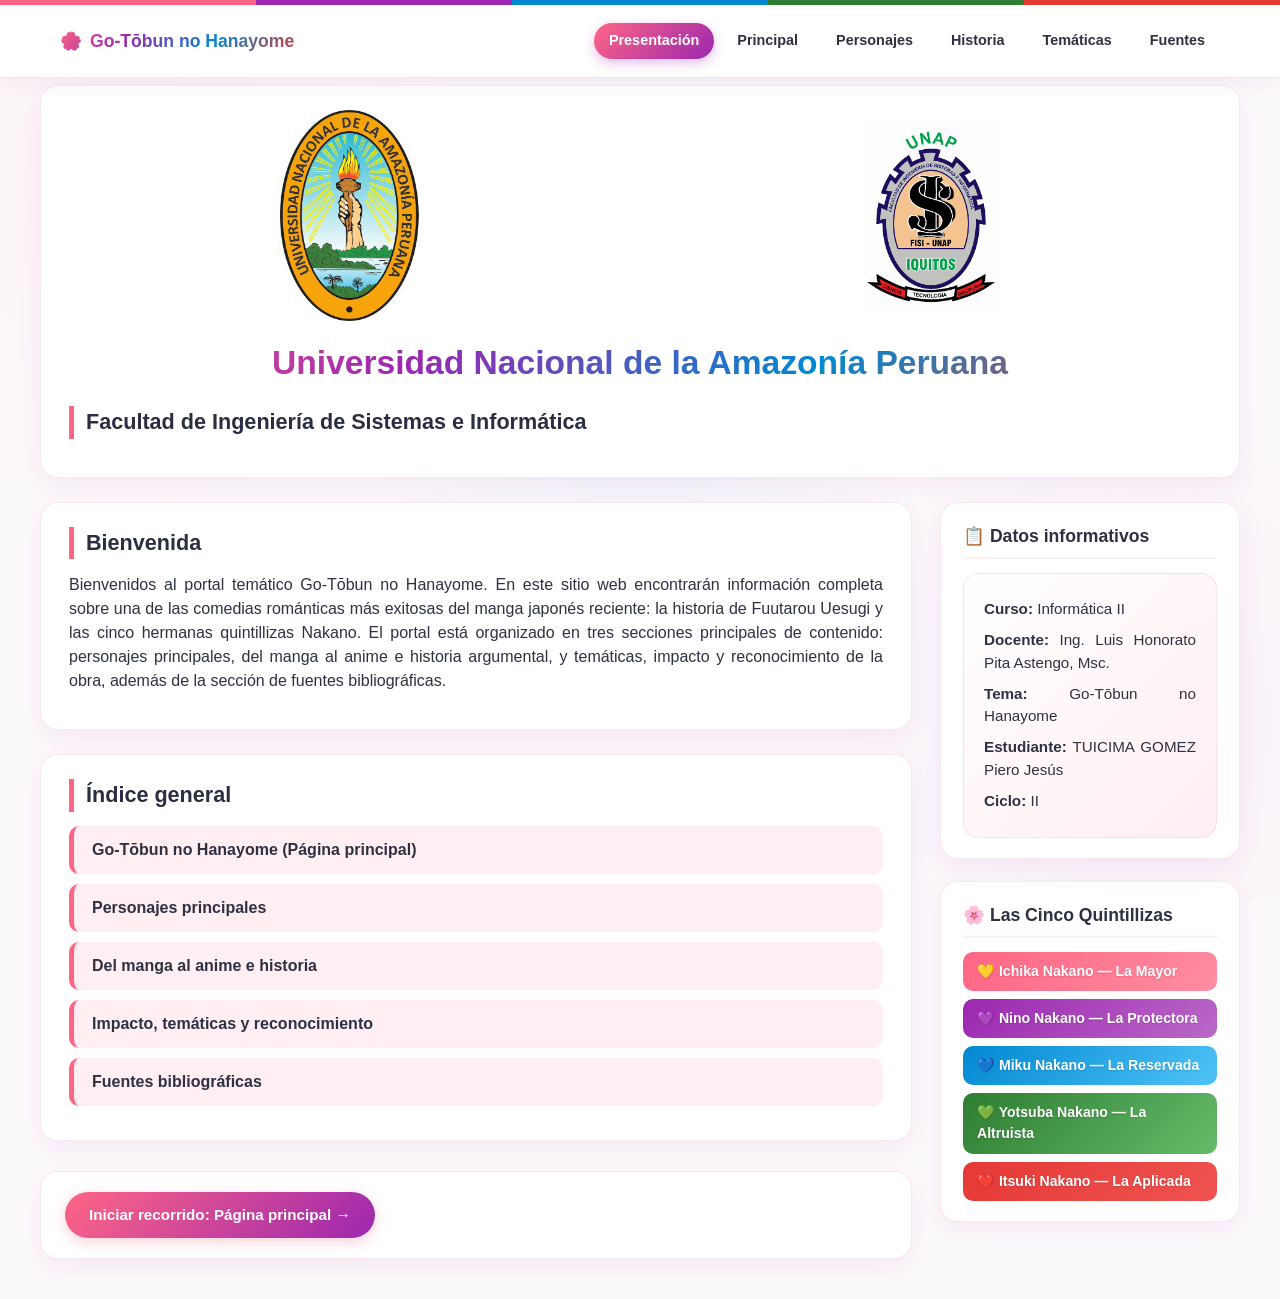
<file: index.html>
<!DOCTYPE html>
<html lang="es">
<head>
  <meta charset="UTF-8">
  <meta http-equiv="refresh" content="0; url=Presentacion/Presentacion.html">
  <title>Redirigiendo...</title>
</head>
<body>
  <a href="Presentacion/Presentacion.html">Ir al portal</a>
</body>
</html>
</file>
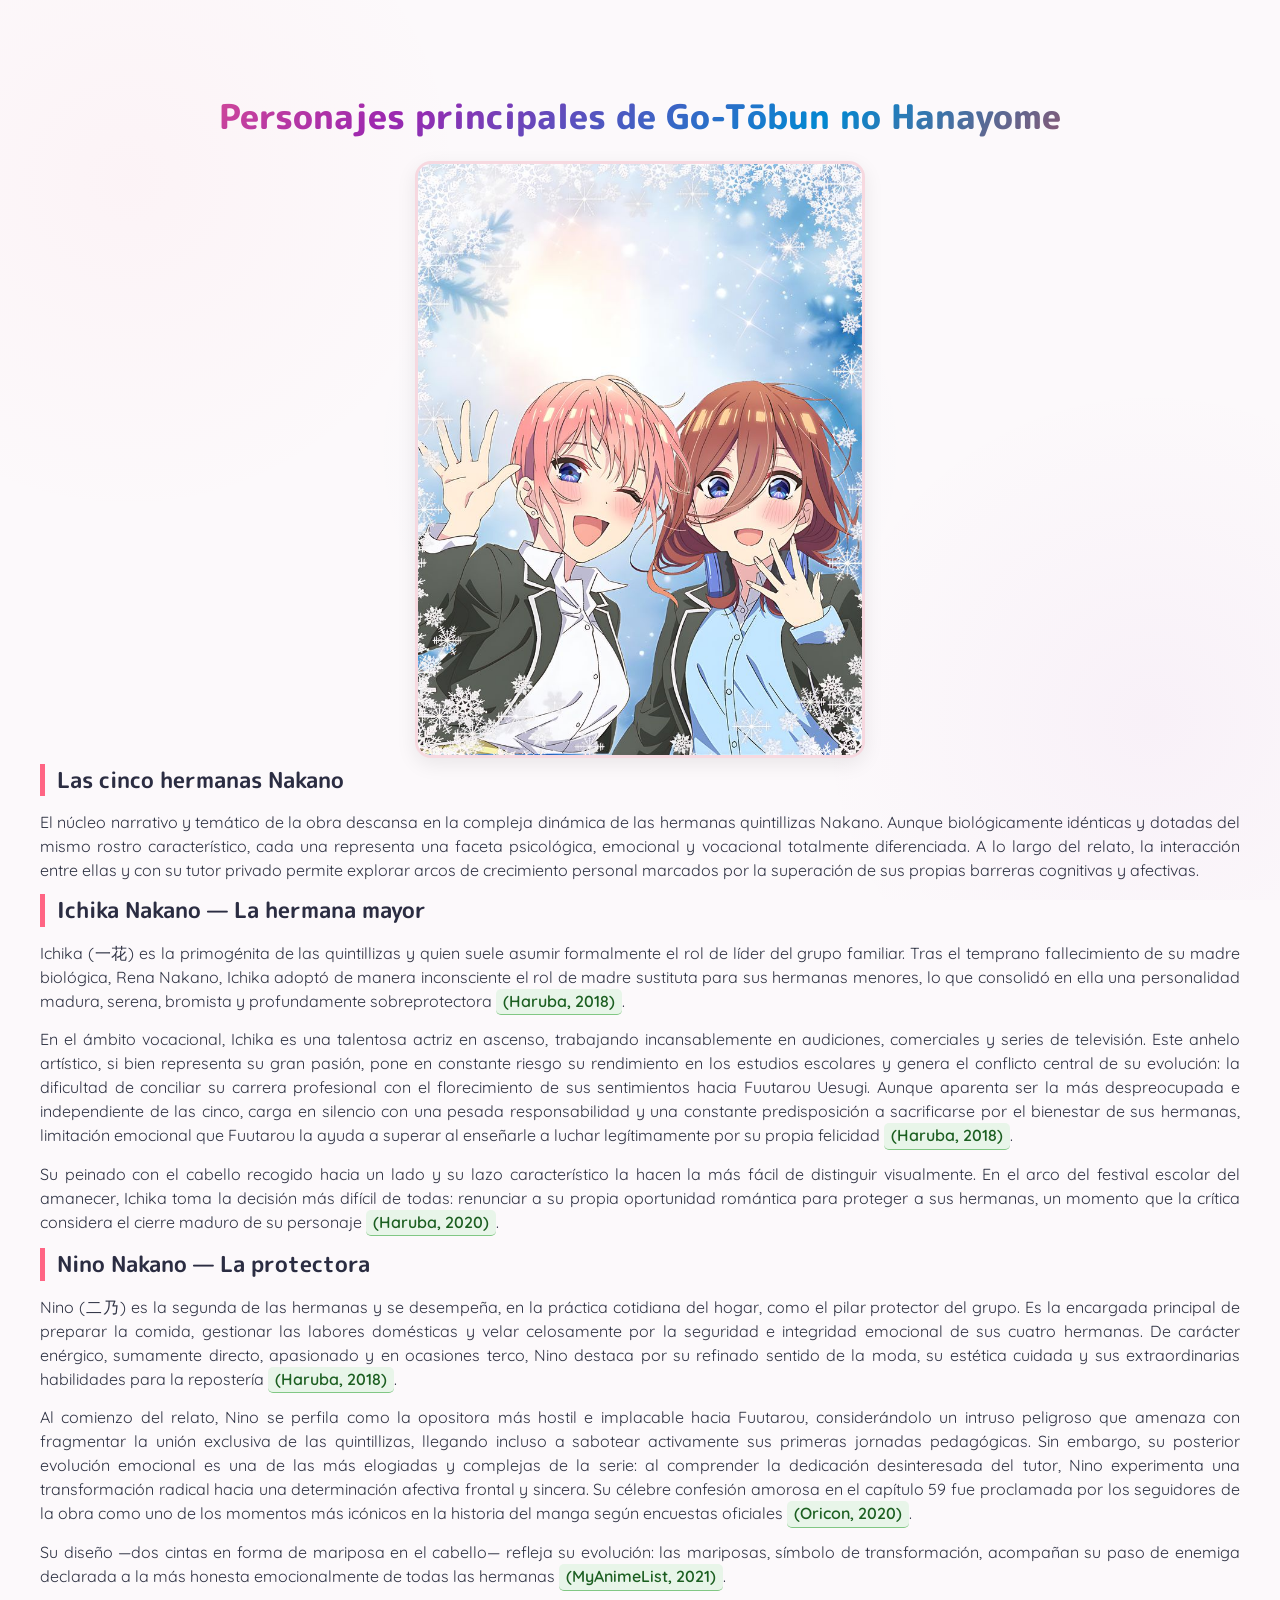
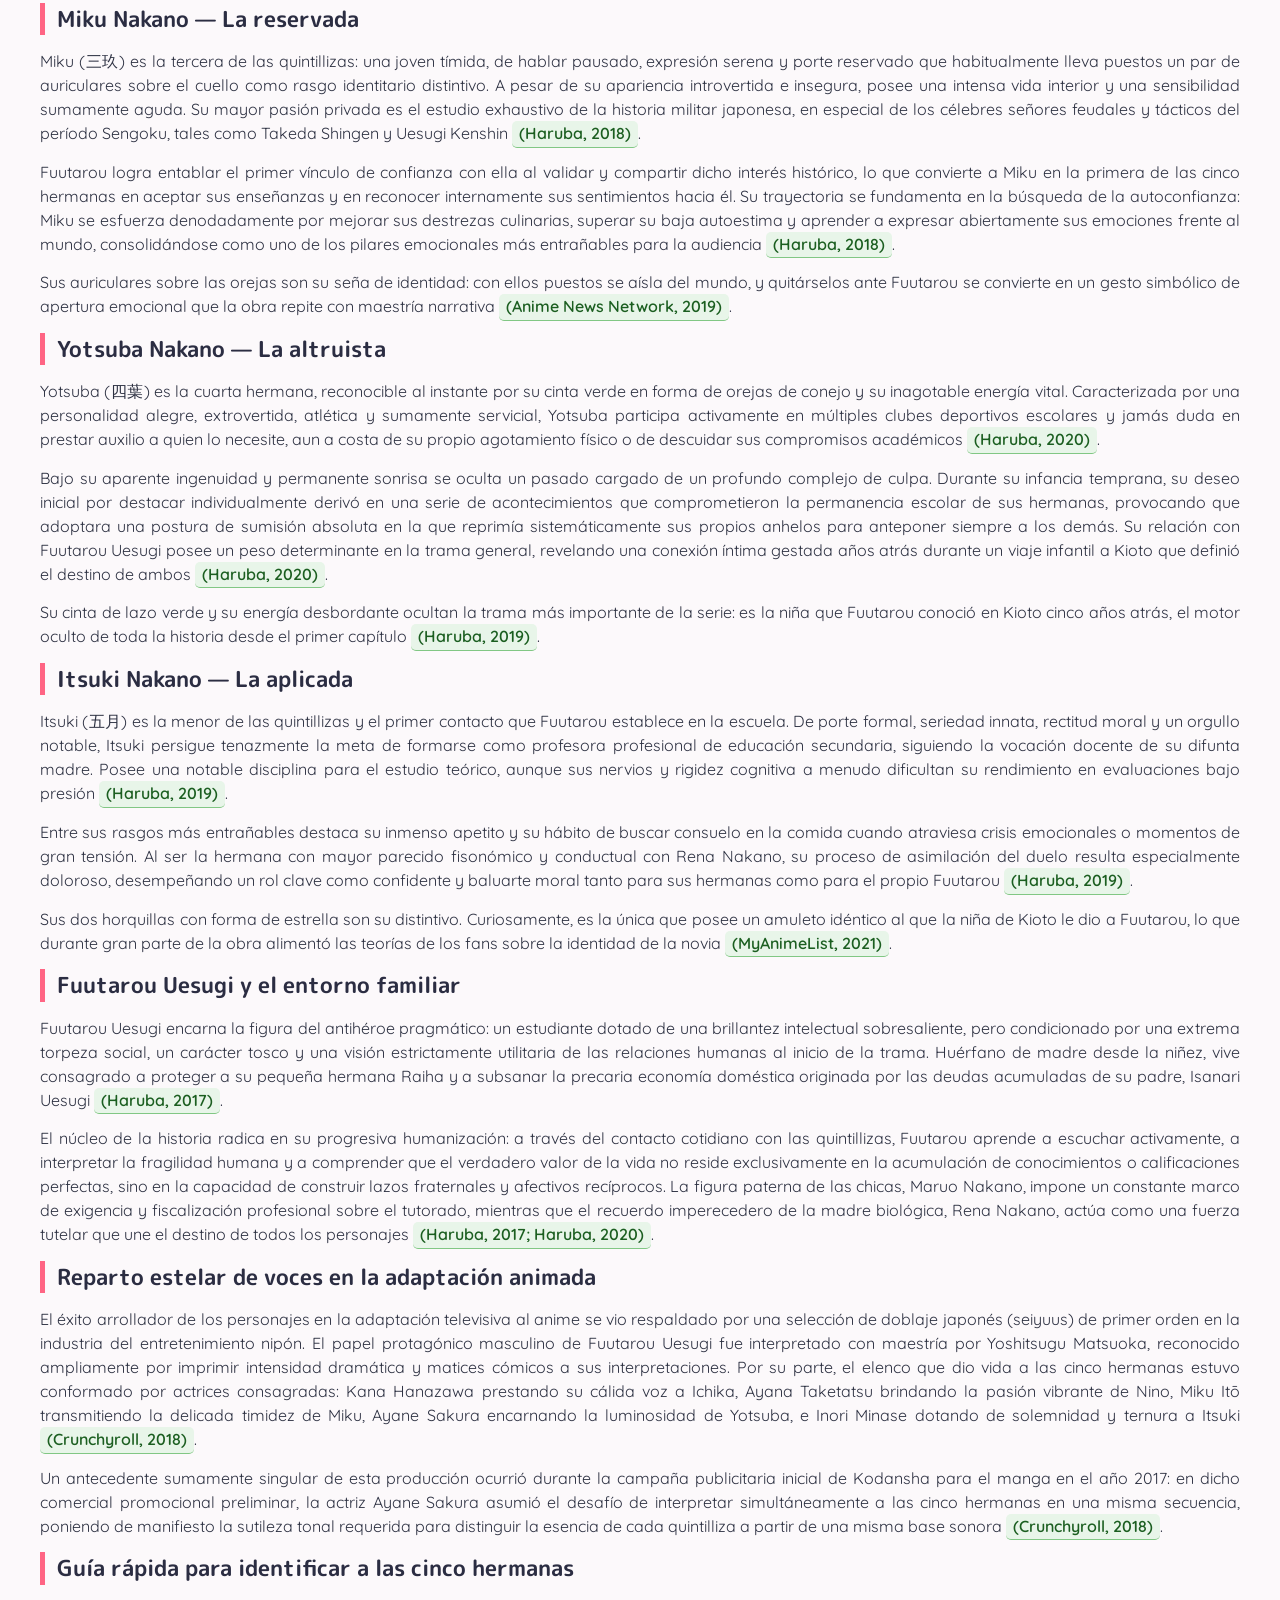
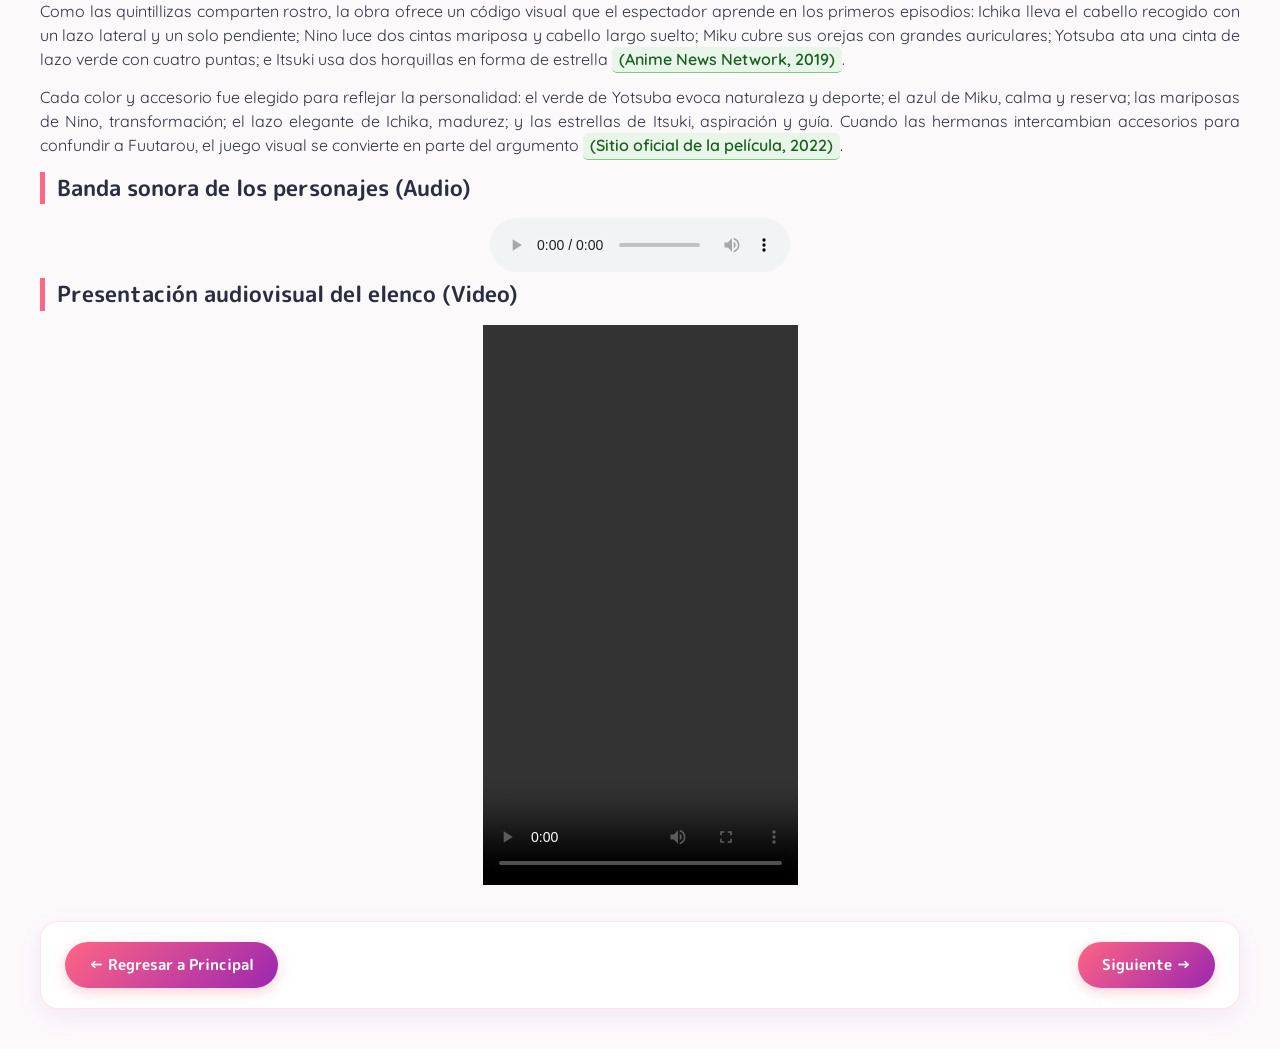
<file: Contenido1/Secundario1.html>
<!DOCTYPE html>
<html lang="es">
<head>
  <meta charset="UTF-8">
  <meta name="viewport" content="width=device-width, initial-scale=1.0">
  <title>Personajes principales - Go-Tōbun no Hanayome</title>
  <link rel="icon" type="image/png" href="favicon.png">
  <link rel="stylesheet" href="estilos.css">
</head>
<body>
  <div class="contenedor">

    <h1>Personajes principales de Go-Tōbun no Hanayome</h1>

    <div class="centrado">
      <img src="imgane2.png" alt="Las cinco hermanas Nakano" width="450">
    </div>

    <h2>Las cinco hermanas Nakano</h2>
    <p>El núcleo narrativo y temático de la obra descansa en la compleja dinámica de las hermanas quintillizas Nakano. Aunque biológicamente idénticas y dotadas del mismo rostro característico, cada una representa una faceta psicológica, emocional y vocacional totalmente diferenciada. A lo largo del relato, la interacción entre ellas y con su tutor privado permite explorar arcos de crecimiento personal marcados por la superación de sus propias barreras cognitivas y afectivas.</p>

    <h2>Ichika Nakano — La hermana mayor</h2>
    <p>Ichika (一花) es la primogénita de las quintillizas y quien suele asumir formalmente el rol de líder del grupo familiar. Tras el temprano fallecimiento de su madre biológica, Rena Nakano, Ichika adoptó de manera inconsciente el rol de madre sustituta para sus hermanas menores, lo que consolidó en ella una personalidad madura, serena, bromista y profundamente sobreprotectora <span class="cita">(Haruba, 2018)</span>.</p>
    <p>En el ámbito vocacional, Ichika es una talentosa actriz en ascenso, trabajando incansablemente en audiciones, comerciales y series de televisión. Este anhelo artístico, si bien representa su gran pasión, pone en constante riesgo su rendimiento en los estudios escolares y genera el conflicto central de su evolución: la dificultad de conciliar su carrera profesional con el florecimiento de sus sentimientos hacia Fuutarou Uesugi. Aunque aparenta ser la más despreocupada e independiente de las cinco, carga en silencio con una pesada responsabilidad y una constante predisposición a sacrificarse por el bienestar de sus hermanas, limitación emocional que Fuutarou la ayuda a superar al enseñarle a luchar legítimamente por su propia felicidad <span class="cita">(Haruba, 2018)</span>.</p>
    <p>Su peinado con el cabello recogido hacia un lado y su lazo característico la hacen la más fácil de distinguir visualmente. En el arco del festival escolar del amanecer, Ichika toma la decisión más difícil de todas: renunciar a su propia oportunidad romántica para proteger a sus hermanas, un momento que la crítica considera el cierre maduro de su personaje <span class="cita">(Haruba, 2020)</span>.</p>

    <h2>Nino Nakano — La protectora</h2>
    <p>Nino (二乃) es la segunda de las hermanas y se desempeña, en la práctica cotidiana del hogar, como el pilar protector del grupo. Es la encargada principal de preparar la comida, gestionar las labores domésticas y velar celosamente por la seguridad e integridad emocional de sus cuatro hermanas. De carácter enérgico, sumamente directo, apasionado y en ocasiones terco, Nino destaca por su refinado sentido de la moda, su estética cuidada y sus extraordinarias habilidades para la repostería <span class="cita">(Haruba, 2018)</span>.</p>
    <p>Al comienzo del relato, Nino se perfila como la opositora más hostil e implacable hacia Fuutarou, considerándolo un intruso peligroso que amenaza con fragmentar la unión exclusiva de las quintillizas, llegando incluso a sabotear activamente sus primeras jornadas pedagógicas. Sin embargo, su posterior evolución emocional es una de las más elogiadas y complejas de la serie: al comprender la dedicación desinteresada del tutor, Nino experimenta una transformación radical hacia una determinación afectiva frontal y sincera. Su célebre confesión amorosa en el capítulo 59 fue proclamada por los seguidores de la obra como uno de los momentos más icónicos en la historia del manga según encuestas oficiales <span class="cita">(Oricon, 2020)</span>.</p>
    <p>Su diseño —dos cintas en forma de mariposa en el cabello— refleja su evolución: las mariposas, símbolo de transformación, acompañan su paso de enemiga declarada a la más honesta emocionalmente de todas las hermanas <span class="cita">(MyAnimeList, 2021)</span>.</p>

    <h2>Miku Nakano — La reservada</h2>
    <p>Miku (三玖) es la tercera de las quintillizas: una joven tímida, de hablar pausado, expresión serena y porte reservado que habitualmente lleva puestos un par de auriculares sobre el cuello como rasgo identitario distintivo. A pesar de su apariencia introvertida e insegura, posee una intensa vida interior y una sensibilidad sumamente aguda. Su mayor pasión privada es el estudio exhaustivo de la historia militar japonesa, en especial de los célebres señores feudales y tácticos del período Sengoku, tales como Takeda Shingen y Uesugi Kenshin <span class="cita">(Haruba, 2018)</span>.</p>
    <p>Fuutarou logra entablar el primer vínculo de confianza con ella al validar y compartir dicho interés histórico, lo que convierte a Miku en la primera de las cinco hermanas en aceptar sus enseñanzas y en reconocer internamente sus sentimientos hacia él. Su trayectoria se fundamenta en la búsqueda de la autoconfianza: Miku se esfuerza denodadamente por mejorar sus destrezas culinarias, superar su baja autoestima y aprender a expresar abiertamente sus emociones frente al mundo, consolidándose como uno de los pilares emocionales más entrañables para la audiencia <span class="cita">(Haruba, 2018)</span>.</p>
    <p>Sus auriculares sobre las orejas son su seña de identidad: con ellos puestos se aísla del mundo, y quitárselos ante Fuutarou se convierte en un gesto simbólico de apertura emocional que la obra repite con maestría narrativa <span class="cita">(Anime News Network, 2019)</span>.</p>

    <h2>Yotsuba Nakano — La altruista</h2>
    <p>Yotsuba (四葉) es la cuarta hermana, reconocible al instante por su cinta verde en forma de orejas de conejo y su inagotable energía vital. Caracterizada por una personalidad alegre, extrovertida, atlética y sumamente servicial, Yotsuba participa activamente en múltiples clubes deportivos escolares y jamás duda en prestar auxilio a quien lo necesite, aun a costa de su propio agotamiento físico o de descuidar sus compromisos académicos <span class="cita">(Haruba, 2020)</span>.</p>
    <p>Bajo su aparente ingenuidad y permanente sonrisa se oculta un pasado cargado de un profundo complejo de culpa. Durante su infancia temprana, su deseo inicial por destacar individualmente derivó en una serie de acontecimientos que comprometieron la permanencia escolar de sus hermanas, provocando que adoptara una postura de sumisión absoluta en la que reprimía sistemáticamente sus propios anhelos para anteponer siempre a los demás. Su relación con Fuutarou Uesugi posee un peso determinante en la trama general, revelando una conexión íntima gestada años atrás durante un viaje infantil a Kioto que definió el destino de ambos <span class="cita">(Haruba, 2020)</span>.</p>
    <p>Su cinta de lazo verde y su energía desbordante ocultan la trama más importante de la serie: es la niña que Fuutarou conoció en Kioto cinco años atrás, el motor oculto de toda la historia desde el primer capítulo <span class="cita">(Haruba, 2019)</span>.</p>

    <h2>Itsuki Nakano — La aplicada</h2>
    <p>Itsuki (五月) es la menor de las quintillizas y el primer contacto que Fuutarou establece en la escuela. De porte formal, seriedad innata, rectitud moral y un orgullo notable, Itsuki persigue tenazmente la meta de formarse como profesora profesional de educación secundaria, siguiendo la vocación docente de su difunta madre. Posee una notable disciplina para el estudio teórico, aunque sus nervios y rigidez cognitiva a menudo dificultan su rendimiento en evaluaciones bajo presión <span class="cita">(Haruba, 2019)</span>.</p>
    <p>Entre sus rasgos más entrañables destaca su inmenso apetito y su hábito de buscar consuelo en la comida cuando atraviesa crisis emocionales o momentos de gran tensión. Al ser la hermana con mayor parecido fisonómico y conductual con Rena Nakano, su proceso de asimilación del duelo resulta especialmente doloroso, desempeñando un rol clave como confidente y baluarte moral tanto para sus hermanas como para el propio Fuutarou <span class="cita">(Haruba, 2019)</span>.</p>
    <p>Sus dos horquillas con forma de estrella son su distintivo. Curiosamente, es la única que posee un amuleto idéntico al que la niña de Kioto le dio a Fuutarou, lo que durante gran parte de la obra alimentó las teorías de los fans sobre la identidad de la novia <span class="cita">(MyAnimeList, 2021)</span>.</p>

    <h2>Fuutarou Uesugi y el entorno familiar</h2>
    <p>Fuutarou Uesugi encarna la figura del antihéroe pragmático: un estudiante dotado de una brillantez intelectual sobresaliente, pero condicionado por una extrema torpeza social, un carácter tosco y una visión estrictamente utilitaria de las relaciones humanas al inicio de la trama. Huérfano de madre desde la niñez, vive consagrado a proteger a su pequeña hermana Raiha y a subsanar la precaria economía doméstica originada por las deudas acumuladas de su padre, Isanari Uesugi <span class="cita">(Haruba, 2017)</span>.</p>
    <p>El núcleo de la historia radica en su progresiva humanización: a través del contacto cotidiano con las quintillizas, Fuutarou aprende a escuchar activamente, a interpretar la fragilidad humana y a comprender que el verdadero valor de la vida no reside exclusivamente en la acumulación de conocimientos o calificaciones perfectas, sino en la capacidad de construir lazos fraternales y afectivos recíprocos. La figura paterna de las chicas, Maruo Nakano, impone un constante marco de exigencia y fiscalización profesional sobre el tutorado, mientras que el recuerdo imperecedero de la madre biológica, Rena Nakano, actúa como una fuerza tutelar que une el destino de todos los personajes <span class="cita">(Haruba, 2017; Haruba, 2020)</span>.</p>

    <h2>Reparto estelar de voces en la adaptación animada</h2>
    <p>El éxito arrollador de los personajes en la adaptación televisiva al anime se vio respaldado por una selección de doblaje japonés (seiyuus) de primer orden en la industria del entretenimiento nipón. El papel protagónico masculino de Fuutarou Uesugi fue interpretado con maestría por Yoshitsugu Matsuoka, reconocido ampliamente por imprimir intensidad dramática y matices cómicos a sus interpretaciones. Por su parte, el elenco que dio vida a las cinco hermanas estuvo conformado por actrices consagradas: Kana Hanazawa prestando su cálida voz a Ichika, Ayana Taketatsu brindando la pasión vibrante de Nino, Miku Itō transmitiendo la delicada timidez de Miku, Ayane Sakura encarnando la luminosidad de Yotsuba, e Inori Minase dotando de solemnidad y ternura a Itsuki <span class="cita">(Crunchyroll, 2018)</span>.</p>
    <p>Un antecedente sumamente singular de esta producción ocurrió durante la campaña publicitaria inicial de Kodansha para el manga en el año 2017: en dicho comercial promocional preliminar, la actriz Ayane Sakura asumió el desafío de interpretar simultáneamente a las cinco hermanas en una misma secuencia, poniendo de manifiesto la sutileza tonal requerida para distinguir la esencia de cada quintilliza a partir de una misma base sonora <span class="cita">(Crunchyroll, 2018)</span>.</p>

    <h2>Guía rápida para identificar a las cinco hermanas</h2>
    <p>Como las quintillizas comparten rostro, la obra ofrece un código visual que el espectador aprende en los primeros episodios: Ichika lleva el cabello recogido con un lazo lateral y un solo pendiente; Nino luce dos cintas mariposa y cabello largo suelto; Miku cubre sus orejas con grandes auriculares; Yotsuba ata una cinta de lazo verde con cuatro puntas; e Itsuki usa dos horquillas en forma de estrella <span class="cita">(Anime News Network, 2019)</span>.</p>
    <p>Cada color y accesorio fue elegido para reflejar la personalidad: el verde de Yotsuba evoca naturaleza y deporte; el azul de Miku, calma y reserva; las mariposas de Nino, transformación; el lazo elegante de Ichika, madurez; y las estrellas de Itsuki, aspiración y guía. Cuando las hermanas intercambian accesorios para confundir a Fuutarou, el juego visual se convierte en parte del argumento <span class="cita">(Sitio oficial de la película, 2022)</span>.</p>

    <h2>Banda sonora de los personajes (Audio)</h2>
    <div class="centrado">
      <audio controls>
        <source src="musica.mp4" type="audio/mp4">
        Tu navegador no soporta el elemento de audio.
      </audio>
    </div>

    <h2>Presentación audiovisual del elenco (Video)</h2>
    <div class="centrado">
      <video controls width="315" height="560">
        <source src="video.mp4" type="video/mp4">
        Tu navegador no soporta la reproducción de video.
      </video>
    </div>

    <div class="navegacion">
      <a href="../Principal/Principal.html">← Regresar a Principal</a>
      <a href="../Contenido2/Secundario2.html">Siguiente →</a>
    </div>

  </div>
</body>
</html>
</file>
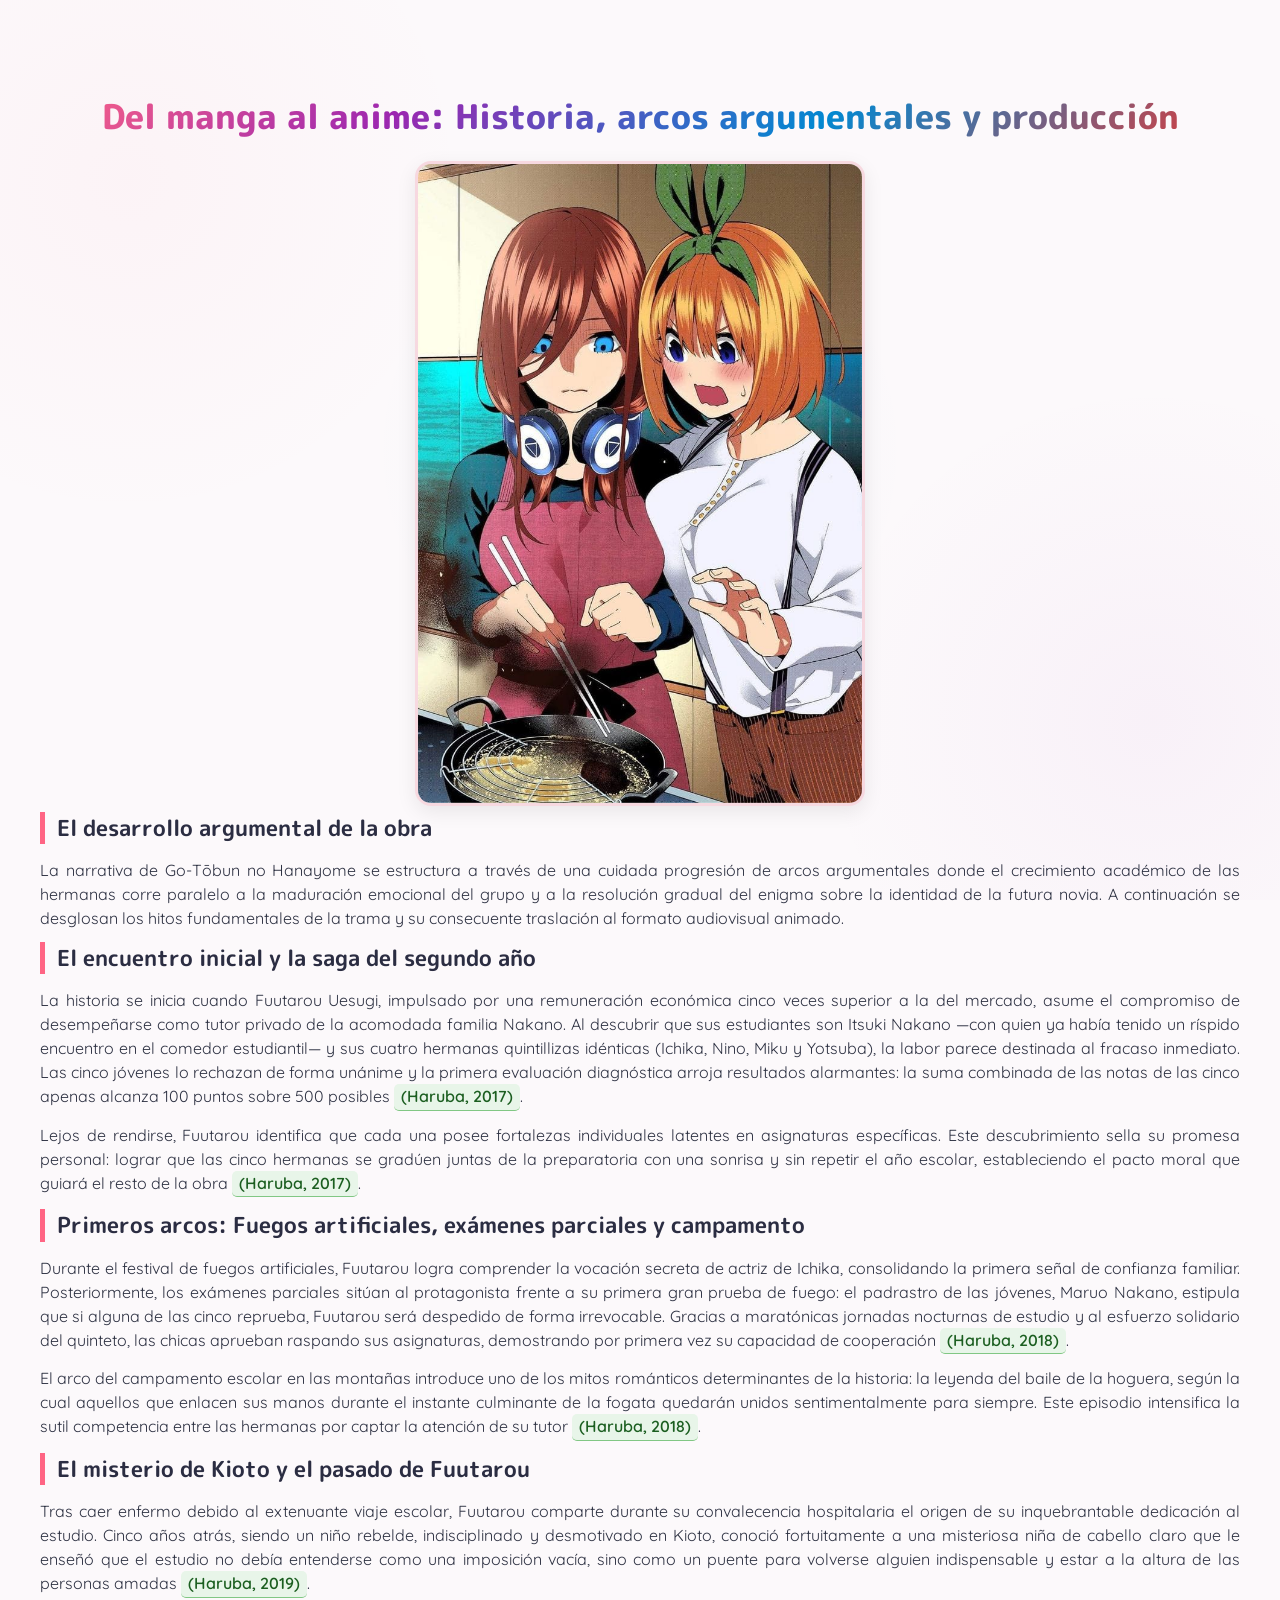
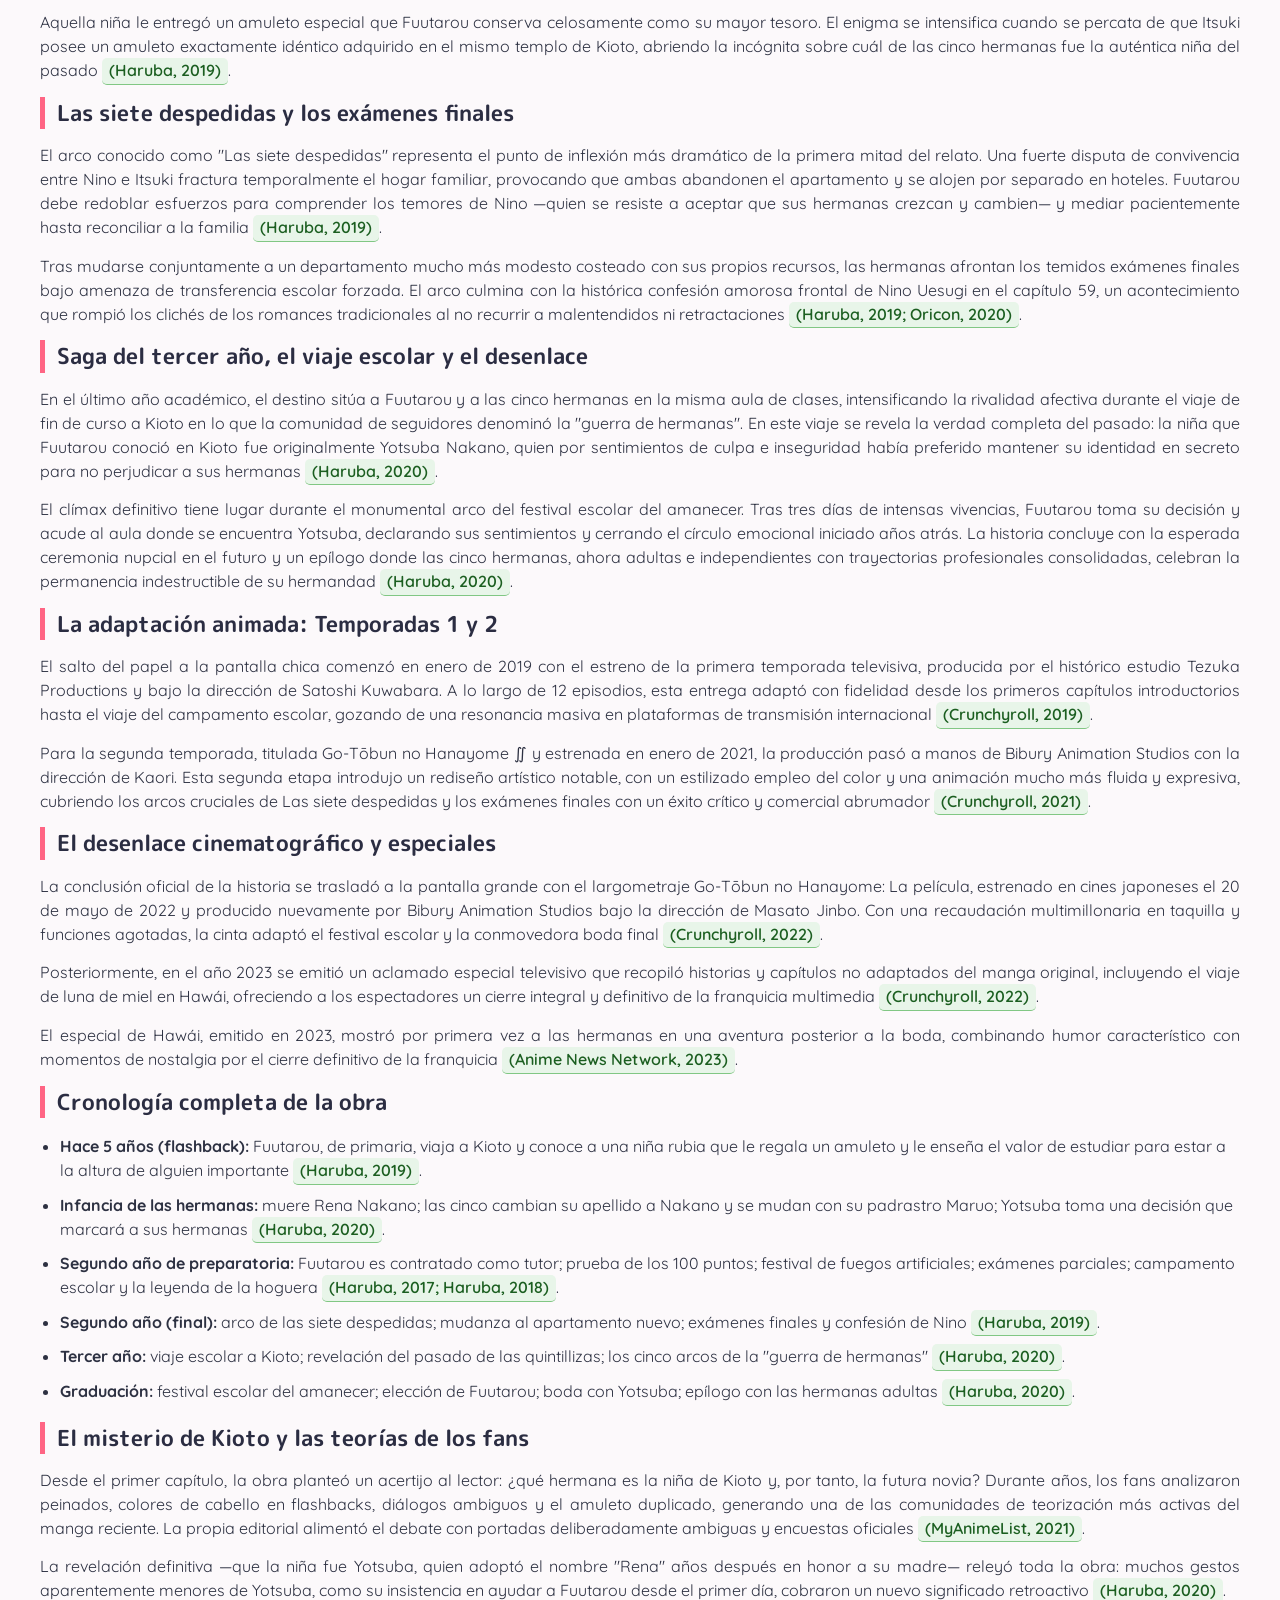
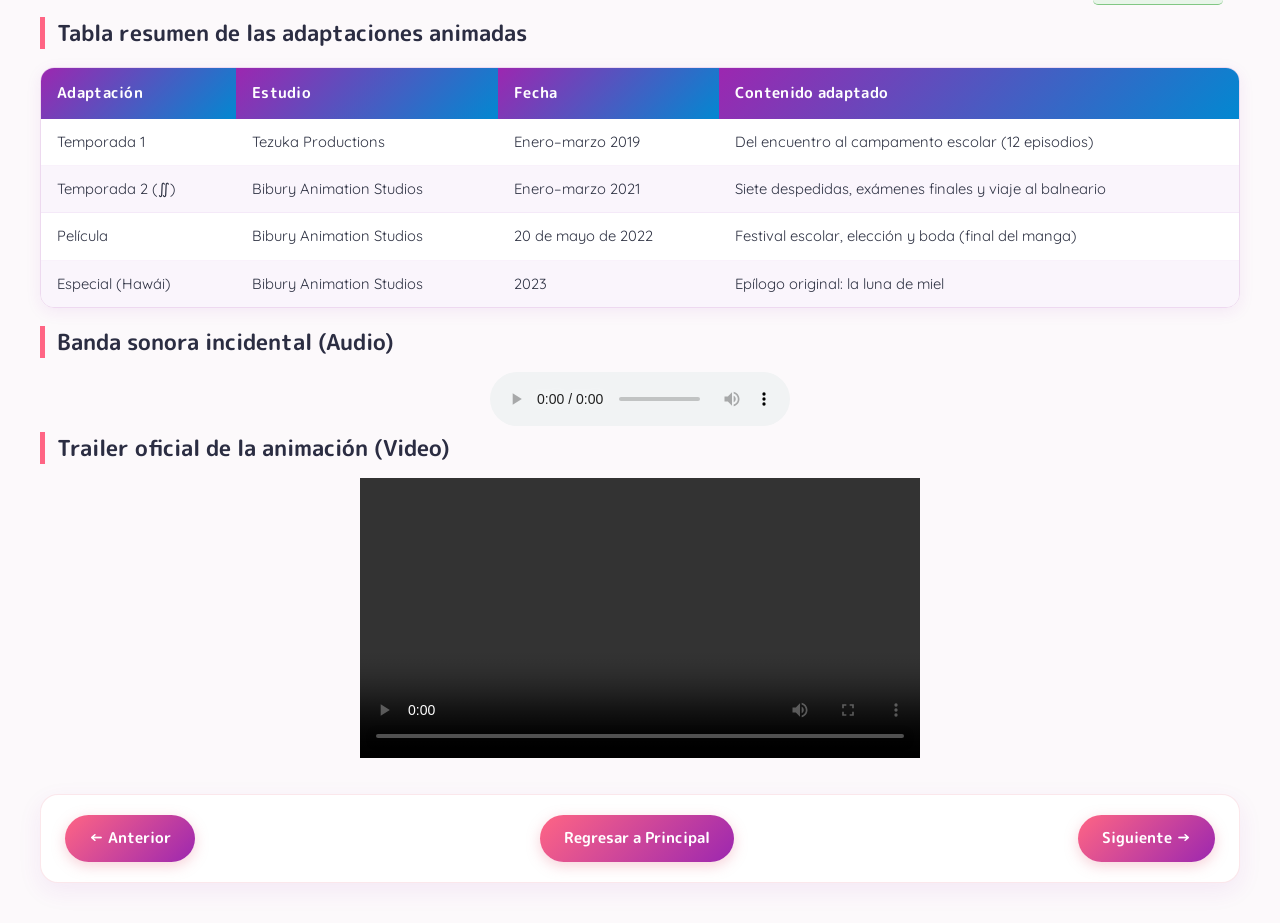
<file: Contenido2/Secundario2.html>
<!DOCTYPE html>
<html lang="es">
<head>
  <meta charset="UTF-8">
  <meta name="viewport" content="width=device-width, initial-scale=1.0">
  <title>Del manga al anime e historia - Go-Tōbun no Hanayome</title>
  <link rel="icon" type="image/png" href="favicon.png">
  <link rel="stylesheet" href="estilos.css">
</head>
<body>
  <div class="contenedor">

    <h1>Del manga al anime: Historia, arcos argumentales y producción</h1>

    <div class="centrado">
      <img src="imagen1.png" alt="Escenas de la adaptación al anime" width="450">
    </div>

    <h2>El desarrollo argumental de la obra</h2>
    <p>La narrativa de Go-Tōbun no Hanayome se estructura a través de una cuidada progresión de arcos argumentales donde el crecimiento académico de las hermanas corre paralelo a la maduración emocional del grupo y a la resolución gradual del enigma sobre la identidad de la futura novia. A continuación se desglosan los hitos fundamentales de la trama y su consecuente traslación al formato audiovisual animado.</p>

    <h2>El encuentro inicial y la saga del segundo año</h2>
    <p>La historia se inicia cuando Fuutarou Uesugi, impulsado por una remuneración económica cinco veces superior a la del mercado, asume el compromiso de desempeñarse como tutor privado de la acomodada familia Nakano. Al descubrir que sus estudiantes son Itsuki Nakano —con quien ya había tenido un ríspido encuentro en el comedor estudiantil— y sus cuatro hermanas quintillizas idénticas (Ichika, Nino, Miku y Yotsuba), la labor parece destinada al fracaso inmediato. Las cinco jóvenes lo rechazan de forma unánime y la primera evaluación diagnóstica arroja resultados alarmantes: la suma combinada de las notas de las cinco apenas alcanza 100 puntos sobre 500 posibles <span class="cita">(Haruba, 2017)</span>.</p>
    <p>Lejos de rendirse, Fuutarou identifica que cada una posee fortalezas individuales latentes en asignaturas específicas. Este descubrimiento sella su promesa personal: lograr que las cinco hermanas se gradúen juntas de la preparatoria con una sonrisa y sin repetir el año escolar, estableciendo el pacto moral que guiará el resto de la obra <span class="cita">(Haruba, 2017)</span>.</p>

    <h2>Primeros arcos: Fuegos artificiales, exámenes parciales y campamento</h2>
    <p>Durante el festival de fuegos artificiales, Fuutarou logra comprender la vocación secreta de actriz de Ichika, consolidando la primera señal de confianza familiar. Posteriormente, los exámenes parciales sitúan al protagonista frente a su primera gran prueba de fuego: el padrastro de las jóvenes, Maruo Nakano, estipula que si alguna de las cinco reprueba, Fuutarou será despedido de forma irrevocable. Gracias a maratónicas jornadas nocturnas de estudio y al esfuerzo solidario del quinteto, las chicas aprueban raspando sus asignaturas, demostrando por primera vez su capacidad de cooperación <span class="cita">(Haruba, 2018)</span>.</p>
    <p>El arco del campamento escolar en las montañas introduce uno de los mitos románticos determinantes de la historia: la leyenda del baile de la hoguera, según la cual aquellos que enlacen sus manos durante el instante culminante de la fogata quedarán unidos sentimentalmente para siempre. Este episodio intensifica la sutil competencia entre las hermanas por captar la atención de su tutor <span class="cita">(Haruba, 2018)</span>.</p>

    <h2>El misterio de Kioto y el pasado de Fuutarou</h2>
    <p>Tras caer enfermo debido al extenuante viaje escolar, Fuutarou comparte durante su convalecencia hospitalaria el origen de su inquebrantable dedicación al estudio. Cinco años atrás, siendo un niño rebelde, indisciplinado y desmotivado en Kioto, conoció fortuitamente a una misteriosa niña de cabello claro que le enseñó que el estudio no debía entenderse como una imposición vacía, sino como un puente para volverse alguien indispensable y estar a la altura de las personas amadas <span class="cita">(Haruba, 2019)</span>.</p>
    <p>Aquella niña le entregó un amuleto especial que Fuutarou conserva celosamente como su mayor tesoro. El enigma se intensifica cuando se percata de que Itsuki posee un amuleto exactamente idéntico adquirido en el mismo templo de Kioto, abriendo la incógnita sobre cuál de las cinco hermanas fue la auténtica niña del pasado <span class="cita">(Haruba, 2019)</span>.</p>

    <h2>Las siete despedidas y los exámenes finales</h2>
    <p>El arco conocido como "Las siete despedidas" representa el punto de inflexión más dramático de la primera mitad del relato. Una fuerte disputa de convivencia entre Nino e Itsuki fractura temporalmente el hogar familiar, provocando que ambas abandonen el apartamento y se alojen por separado en hoteles. Fuutarou debe redoblar esfuerzos para comprender los temores de Nino —quien se resiste a aceptar que sus hermanas crezcan y cambien— y mediar pacientemente hasta reconciliar a la familia <span class="cita">(Haruba, 2019)</span>.</p>
    <p>Tras mudarse conjuntamente a un departamento mucho más modesto costeado con sus propios recursos, las hermanas afrontan los temidos exámenes finales bajo amenaza de transferencia escolar forzada. El arco culmina con la histórica confesión amorosa frontal de Nino Uesugi en el capítulo 59, un acontecimiento que rompió los clichés de los romances tradicionales al no recurrir a malentendidos ni retractaciones <span class="cita">(Haruba, 2019; Oricon, 2020)</span>.</p>

    <h2>Saga del tercer año, el viaje escolar y el desenlace</h2>
    <p>En el último año académico, el destino sitúa a Fuutarou y a las cinco hermanas en la misma aula de clases, intensificando la rivalidad afectiva durante el viaje de fin de curso a Kioto en lo que la comunidad de seguidores denominó la "guerra de hermanas". En este viaje se revela la verdad completa del pasado: la niña que Fuutarou conoció en Kioto fue originalmente Yotsuba Nakano, quien por sentimientos de culpa e inseguridad había preferido mantener su identidad en secreto para no perjudicar a sus hermanas <span class="cita">(Haruba, 2020)</span>.</p>
    <p>El clímax definitivo tiene lugar durante el monumental arco del festival escolar del amanecer. Tras tres días de intensas vivencias, Fuutarou toma su decisión y acude al aula donde se encuentra Yotsuba, declarando sus sentimientos y cerrando el círculo emocional iniciado años atrás. La historia concluye con la esperada ceremonia nupcial en el futuro y un epílogo donde las cinco hermanas, ahora adultas e independientes con trayectorias profesionales consolidadas, celebran la permanencia indestructible de su hermandad <span class="cita">(Haruba, 2020)</span>.</p>

    <h2>La adaptación animada: Temporadas 1 y 2</h2>
    <p>El salto del papel a la pantalla chica comenzó en enero de 2019 con el estreno de la primera temporada televisiva, producida por el histórico estudio Tezuka Productions y bajo la dirección de Satoshi Kuwabara. A lo largo de 12 episodios, esta entrega adaptó con fidelidad desde los primeros capítulos introductorios hasta el viaje del campamento escolar, gozando de una resonancia masiva en plataformas de transmisión internacional <span class="cita">(Crunchyroll, 2019)</span>.</p>
    <p>Para la segunda temporada, titulada Go-Tōbun no Hanayome ∬ y estrenada en enero de 2021, la producción pasó a manos de Bibury Animation Studios con la dirección de Kaori. Esta segunda etapa introdujo un rediseño artístico notable, con un estilizado empleo del color y una animación mucho más fluida y expresiva, cubriendo los arcos cruciales de Las siete despedidas y los exámenes finales con un éxito crítico y comercial abrumador <span class="cita">(Crunchyroll, 2021)</span>.</p>

    <h2>El desenlace cinematográfico y especiales</h2>
    <p>La conclusión oficial de la historia se trasladó a la pantalla grande con el largometraje Go-Tōbun no Hanayome: La película, estrenado en cines japoneses el 20 de mayo de 2022 y producido nuevamente por Bibury Animation Studios bajo la dirección de Masato Jinbo. Con una recaudación multimillonaria en taquilla y funciones agotadas, la cinta adaptó el festival escolar y la conmovedora boda final <span class="cita">(Crunchyroll, 2022)</span>.</p>
    <p>Posteriormente, en el año 2023 se emitió un aclamado especial televisivo que recopiló historias y capítulos no adaptados del manga original, incluyendo el viaje de luna de miel en Hawái, ofreciendo a los espectadores un cierre integral y definitivo de la franquicia multimedia <span class="cita">(Crunchyroll, 2022)</span>.</p>
    <p>El especial de Hawái, emitido en 2023, mostró por primera vez a las hermanas en una aventura posterior a la boda, combinando humor característico con momentos de nostalgia por el cierre definitivo de la franquicia <span class="cita">(Anime News Network, 2023)</span>.</p>

    <h2>Cronología completa de la obra</h2>
    <ul>
      <li><strong>Hace 5 años (flashback):</strong> Fuutarou, de primaria, viaja a Kioto y conoce a una niña rubia que le regala un amuleto y le enseña el valor de estudiar para estar a la altura de alguien importante <span class="cita">(Haruba, 2019)</span>.</li>
      <li><strong>Infancia de las hermanas:</strong> muere Rena Nakano; las cinco cambian su apellido a Nakano y se mudan con su padrastro Maruo; Yotsuba toma una decisión que marcará a sus hermanas <span class="cita">(Haruba, 2020)</span>.</li>
      <li><strong>Segundo año de preparatoria:</strong> Fuutarou es contratado como tutor; prueba de los 100 puntos; festival de fuegos artificiales; exámenes parciales; campamento escolar y la leyenda de la hoguera <span class="cita">(Haruba, 2017; Haruba, 2018)</span>.</li>
      <li><strong>Segundo año (final):</strong> arco de las siete despedidas; mudanza al apartamento nuevo; exámenes finales y confesión de Nino <span class="cita">(Haruba, 2019)</span>.</li>
      <li><strong>Tercer año:</strong> viaje escolar a Kioto; revelación del pasado de las quintillizas; los cinco arcos de la "guerra de hermanas" <span class="cita">(Haruba, 2020)</span>.</li>
      <li><strong>Graduación:</strong> festival escolar del amanecer; elección de Fuutarou; boda con Yotsuba; epílogo con las hermanas adultas <span class="cita">(Haruba, 2020)</span>.</li>
    </ul>

    <h2>El misterio de Kioto y las teorías de los fans</h2>
    <p>Desde el primer capítulo, la obra planteó un acertijo al lector: ¿qué hermana es la niña de Kioto y, por tanto, la futura novia? Durante años, los fans analizaron peinados, colores de cabello en flashbacks, diálogos ambiguos y el amuleto duplicado, generando una de las comunidades de teorización más activas del manga reciente. La propia editorial alimentó el debate con portadas deliberadamente ambiguas y encuestas oficiales <span class="cita">(MyAnimeList, 2021)</span>.</p>
    <p>La revelación definitiva —que la niña fue Yotsuba, quien adoptó el nombre "Rena" años después en honor a su madre— releyó toda la obra: muchos gestos aparentemente menores de Yotsuba, como su insistencia en ayudar a Fuutarou desde el primer día, cobraron un nuevo significado retroactivo <span class="cita">(Haruba, 2020)</span>.</p>

    <h2>Tabla resumen de las adaptaciones animadas</h2>
    <table>
      <thead>
        <tr>
          <th>Adaptación</th>
          <th>Estudio</th>
          <th>Fecha</th>
          <th>Contenido adaptado</th>
        </tr>
      </thead>
      <tbody>
        <tr>
          <td>Temporada 1</td>
          <td>Tezuka Productions</td>
          <td>Enero–marzo 2019</td>
          <td>Del encuentro al campamento escolar (12 episodios)</td>
        </tr>
        <tr>
          <td>Temporada 2 (∬)</td>
          <td>Bibury Animation Studios</td>
          <td>Enero–marzo 2021</td>
          <td>Siete despedidas, exámenes finales y viaje al balneario</td>
        </tr>
        <tr>
          <td>Película</td>
          <td>Bibury Animation Studios</td>
          <td>20 de mayo de 2022</td>
          <td>Festival escolar, elección y boda (final del manga)</td>
        </tr>
        <tr>
          <td>Especial (Hawái)</td>
          <td>Bibury Animation Studios</td>
          <td>2023</td>
          <td>Epílogo original: la luna de miel</td>
        </tr>
      </tbody>
    </table>

    <h2>Banda sonora incidental (Audio)</h2>
    <div class="centrado">
      <audio controls>
        <source src="musica.mp4" type="audio/mp4">
        Tu navegador no soporta el elemento de audio.
      </audio>
    </div>

    <h2>Trailer oficial de la animación (Video)</h2>
    <div class="centrado">
      <video controls width="560">
        <source src="video.mp4" type="video/mp4">
        Tu navegador no soporta la reproducción de video.
      </video>
    </div>

    <div class="navegacion">
      <a href="../Contenido1/Secundario1.html">← Anterior</a>
      <a href="../Principal/Principal.html">Regresar a Principal</a>
      <a href="../Contenido3/Secundario3.html">Siguiente →</a>
    </div>

  </div>
</body>
</html>
</file>
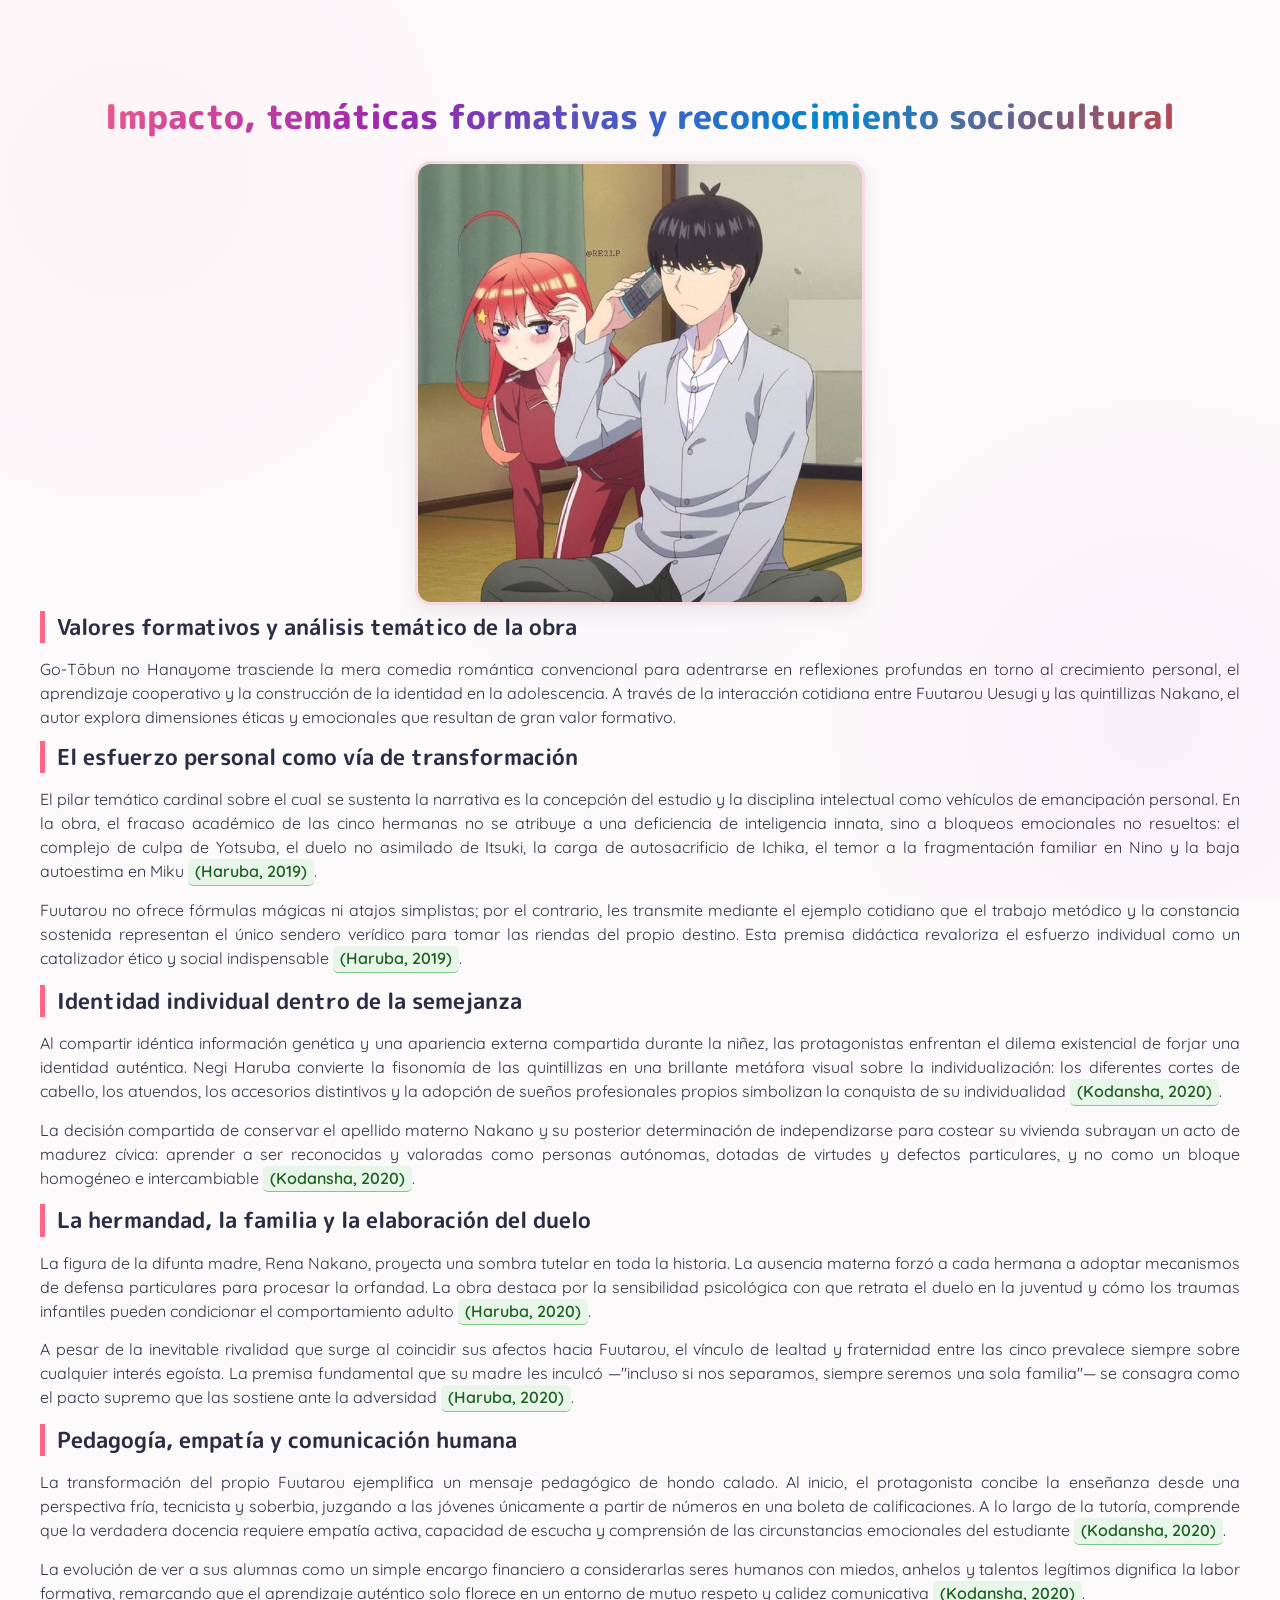
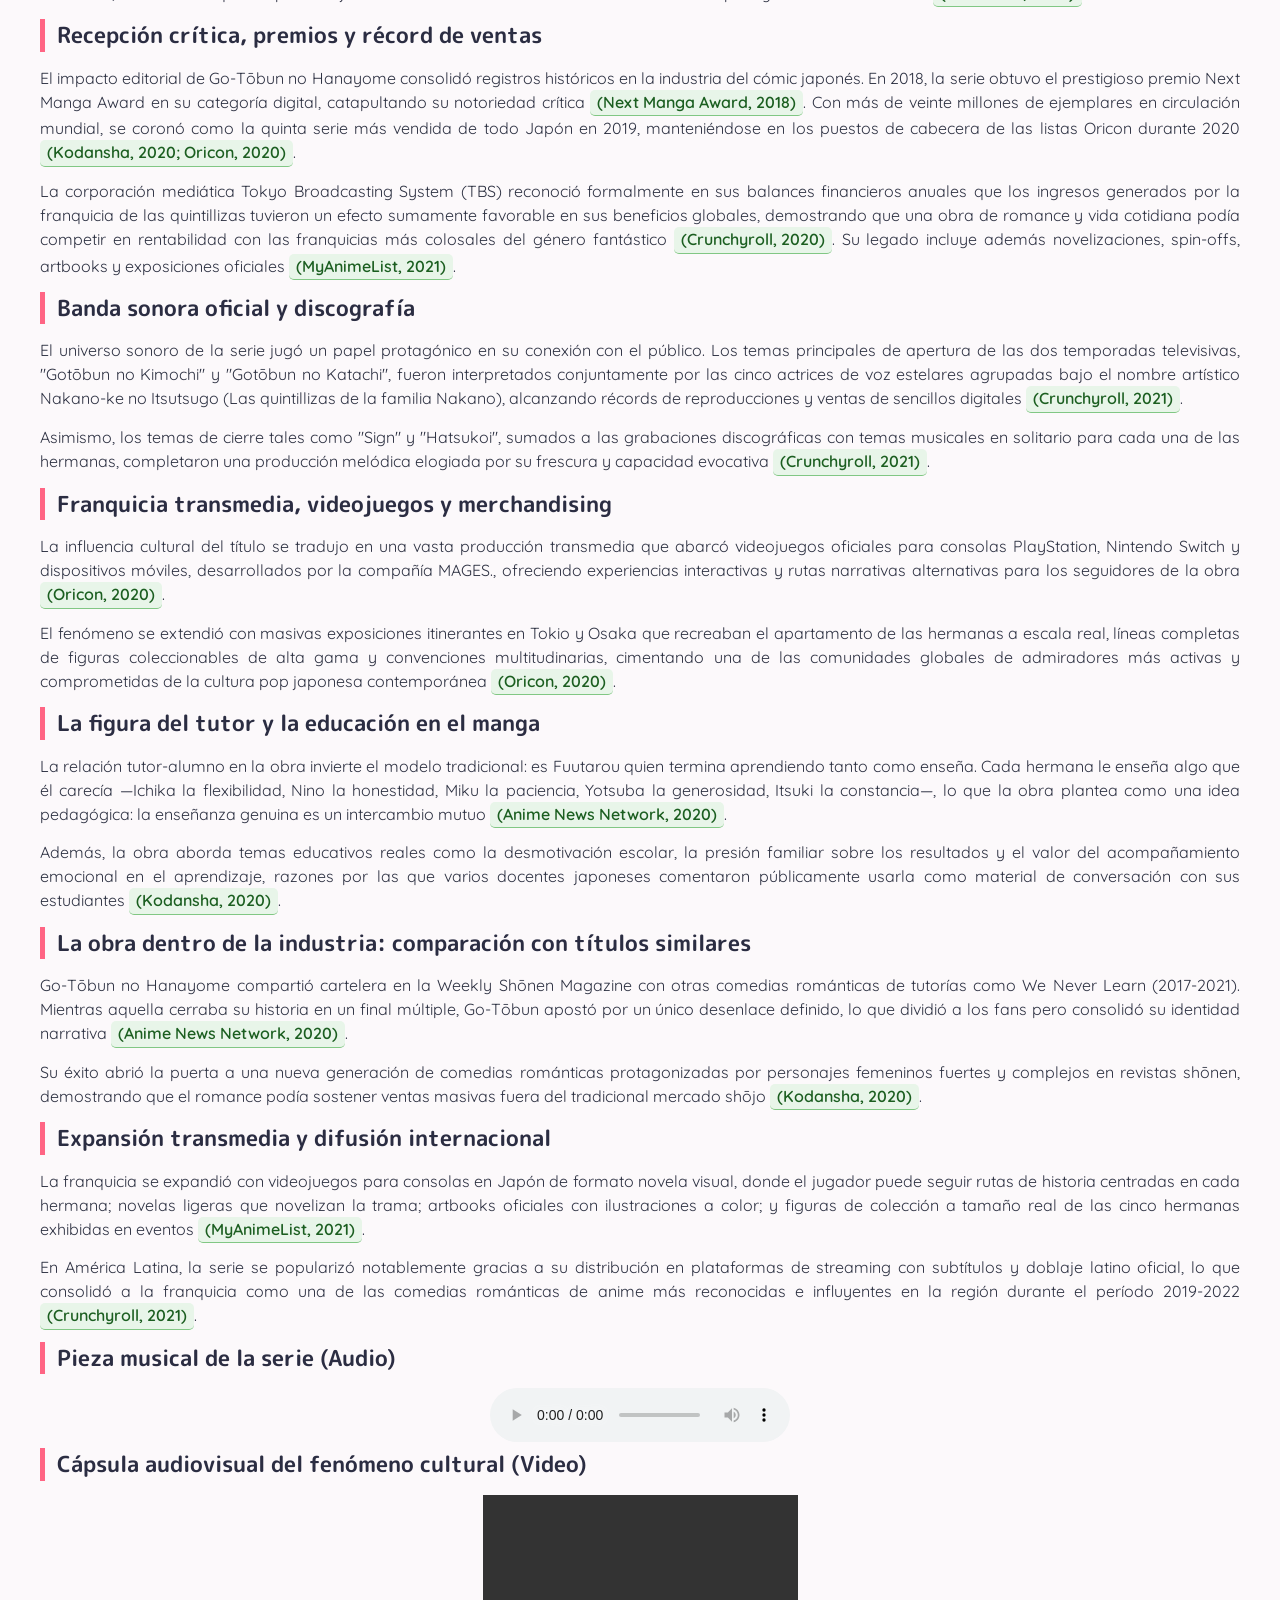
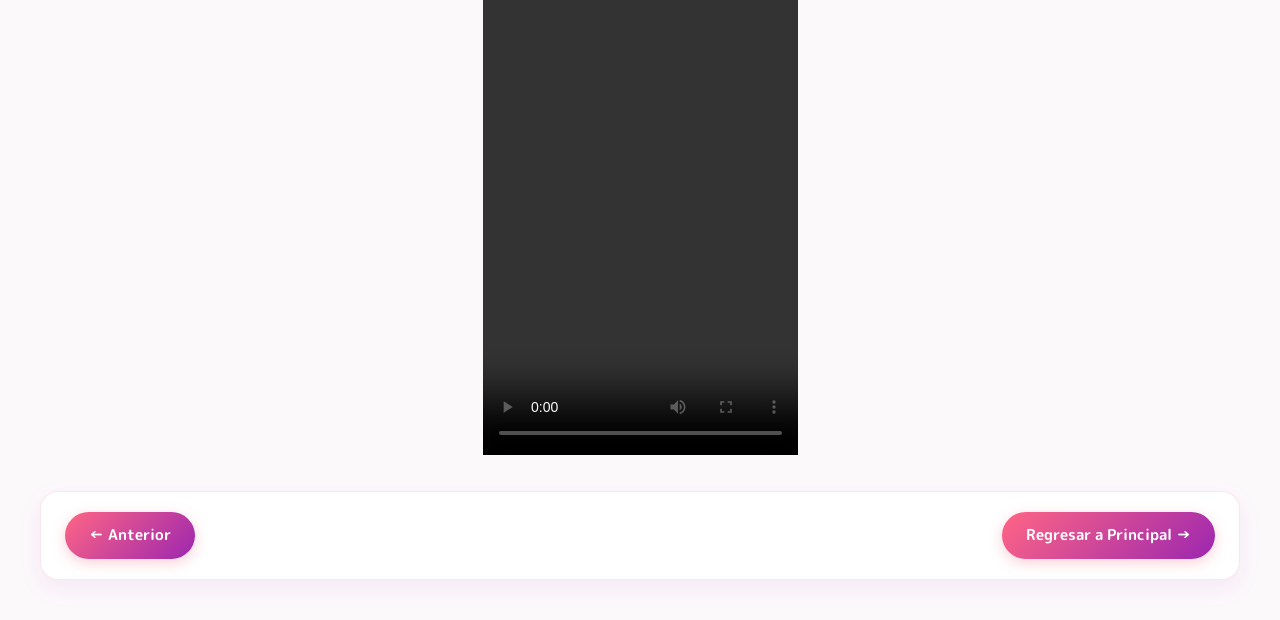
<file: Contenido3/Secundario3.html>
<!DOCTYPE html>
<html lang="es">
<head>
  <meta charset="UTF-8">
  <meta name="viewport" content="width=device-width, initial-scale=1.0">
  <title>Impacto, temáticas y reconocimiento - Go-Tōbun no Hanayome</title>
  <link rel="icon" type="image/png" href="favicon.png">
  <link rel="stylesheet" href="estilos.css">
</head>
<body>
  <div class="contenedor">

    <h1>Impacto, temáticas formativas y reconocimiento sociocultural</h1>

    <div class="centrado">
      <img src="imagen3.png" alt="Legado y temática de Go-Tōbun no Hanayome" width="450">
    </div>

    <h2>Valores formativos y análisis temático de la obra</h2>
    <p>Go-Tōbun no Hanayome trasciende la mera comedia romántica convencional para adentrarse en reflexiones profundas en torno al crecimiento personal, el aprendizaje cooperativo y la construcción de la identidad en la adolescencia. A través de la interacción cotidiana entre Fuutarou Uesugi y las quintillizas Nakano, el autor explora dimensiones éticas y emocionales que resultan de gran valor formativo.</p>

    <h2>El esfuerzo personal como vía de transformación</h2>
    <p>El pilar temático cardinal sobre el cual se sustenta la narrativa es la concepción del estudio y la disciplina intelectual como vehículos de emancipación personal. En la obra, el fracaso académico de las cinco hermanas no se atribuye a una deficiencia de inteligencia innata, sino a bloqueos emocionales no resueltos: el complejo de culpa de Yotsuba, el duelo no asimilado de Itsuki, la carga de autosacrificio de Ichika, el temor a la fragmentación familiar en Nino y la baja autoestima en Miku <span class="cita">(Haruba, 2019)</span>.</p>
    <p>Fuutarou no ofrece fórmulas mágicas ni atajos simplistas; por el contrario, les transmite mediante el ejemplo cotidiano que el trabajo metódico y la constancia sostenida representan el único sendero verídico para tomar las riendas del propio destino. Esta premisa didáctica revaloriza el esfuerzo individual como un catalizador ético y social indispensable <span class="cita">(Haruba, 2019)</span>.</p>

    <h2>Identidad individual dentro de la semejanza</h2>
    <p>Al compartir idéntica información genética y una apariencia externa compartida durante la niñez, las protagonistas enfrentan el dilema existencial de forjar una identidad auténtica. Negi Haruba convierte la fisonomía de las quintillizas en una brillante metáfora visual sobre la individualización: los diferentes cortes de cabello, los atuendos, los accesorios distintivos y la adopción de sueños profesionales propios simbolizan la conquista de su individualidad <span class="cita">(Kodansha, 2020)</span>.</p>
    <p>La decisión compartida de conservar el apellido materno Nakano y su posterior determinación de independizarse para costear su vivienda subrayan un acto de madurez cívica: aprender a ser reconocidas y valoradas como personas autónomas, dotadas de virtudes y defectos particulares, y no como un bloque homogéneo e intercambiable <span class="cita">(Kodansha, 2020)</span>.</p>

    <h2>La hermandad, la familia y la elaboración del duelo</h2>
    <p>La figura de la difunta madre, Rena Nakano, proyecta una sombra tutelar en toda la historia. La ausencia materna forzó a cada hermana a adoptar mecanismos de defensa particulares para procesar la orfandad. La obra destaca por la sensibilidad psicológica con que retrata el duelo en la juventud y cómo los traumas infantiles pueden condicionar el comportamiento adulto <span class="cita">(Haruba, 2020)</span>.</p>
    <p>A pesar de la inevitable rivalidad que surge al coincidir sus afectos hacia Fuutarou, el vínculo de lealtad y fraternidad entre las cinco prevalece siempre sobre cualquier interés egoísta. La premisa fundamental que su madre les inculcó —"incluso si nos separamos, siempre seremos una sola familia"— se consagra como el pacto supremo que las sostiene ante la adversidad <span class="cita">(Haruba, 2020)</span>.</p>

    <h2>Pedagogía, empatía y comunicación humana</h2>
    <p>La transformación del propio Fuutarou ejemplifica un mensaje pedagógico de hondo calado. Al inicio, el protagonista concibe la enseñanza desde una perspectiva fría, tecnicista y soberbia, juzgando a las jóvenes únicamente a partir de números en una boleta de calificaciones. A lo largo de la tutoría, comprende que la verdadera docencia requiere empatía activa, capacidad de escucha y comprensión de las circunstancias emocionales del estudiante <span class="cita">(Kodansha, 2020)</span>.</p>
    <p>La evolución de ver a sus alumnas como un simple encargo financiero a considerarlas seres humanos con miedos, anhelos y talentos legítimos dignifica la labor formativa, remarcando que el aprendizaje auténtico solo florece en un entorno de mutuo respeto y calidez comunicativa <span class="cita">(Kodansha, 2020)</span>.</p>

    <h2>Recepción crítica, premios y récord de ventas</h2>
    <p>El impacto editorial de Go-Tōbun no Hanayome consolidó registros históricos en la industria del cómic japonés. En 2018, la serie obtuvo el prestigioso premio Next Manga Award en su categoría digital, catapultando su notoriedad crítica <span class="cita">(Next Manga Award, 2018)</span>. Con más de veinte millones de ejemplares en circulación mundial, se coronó como la quinta serie más vendida de todo Japón en 2019, manteniéndose en los puestos de cabecera de las listas Oricon durante 2020 <span class="cita">(Kodansha, 2020; Oricon, 2020)</span>.</p>
    <p>La corporación mediática Tokyo Broadcasting System (TBS) reconoció formalmente en sus balances financieros anuales que los ingresos generados por la franquicia de las quintillizas tuvieron un efecto sumamente favorable en sus beneficios globales, demostrando que una obra de romance y vida cotidiana podía competir en rentabilidad con las franquicias más colosales del género fantástico <span class="cita">(Crunchyroll, 2020)</span>. Su legado incluye además novelizaciones, spin-offs, artbooks y exposiciones oficiales <span class="cita">(MyAnimeList, 2021)</span>.</p>

    <h2>Banda sonora oficial y discografía</h2>
    <p>El universo sonoro de la serie jugó un papel protagónico en su conexión con el público. Los temas principales de apertura de las dos temporadas televisivas, "Gotōbun no Kimochi" y "Gotōbun no Katachi", fueron interpretados conjuntamente por las cinco actrices de voz estelares agrupadas bajo el nombre artístico Nakano-ke no Itsutsugo (Las quintillizas de la familia Nakano), alcanzando récords de reproducciones y ventas de sencillos digitales <span class="cita">(Crunchyroll, 2021)</span>.</p>
    <p>Asimismo, los temas de cierre tales como "Sign" y "Hatsukoi", sumados a las grabaciones discográficas con temas musicales en solitario para cada una de las hermanas, completaron una producción melódica elogiada por su frescura y capacidad evocativa <span class="cita">(Crunchyroll, 2021)</span>.</p>

    <h2>Franquicia transmedia, videojuegos y merchandising</h2>
    <p>La influencia cultural del título se tradujo en una vasta producción transmedia que abarcó videojuegos oficiales para consolas PlayStation, Nintendo Switch y dispositivos móviles, desarrollados por la compañía MAGES., ofreciendo experiencias interactivas y rutas narrativas alternativas para los seguidores de la obra <span class="cita">(Oricon, 2020)</span>.</p>
    <p>El fenómeno se extendió con masivas exposiciones itinerantes en Tokio y Osaka que recreaban el apartamento de las hermanas a escala real, líneas completas de figuras coleccionables de alta gama y convenciones multitudinarias, cimentando una de las comunidades globales de admiradores más activas y comprometidas de la cultura pop japonesa contemporánea <span class="cita">(Oricon, 2020)</span>.</p>

    <h2>La figura del tutor y la educación en el manga</h2>
    <p>La relación tutor-alumno en la obra invierte el modelo tradicional: es Fuutarou quien termina aprendiendo tanto como enseña. Cada hermana le enseña algo que él carecía —Ichika la flexibilidad, Nino la honestidad, Miku la paciencia, Yotsuba la generosidad, Itsuki la constancia—, lo que la obra plantea como una idea pedagógica: la enseñanza genuina es un intercambio mutuo <span class="cita">(Anime News Network, 2020)</span>.</p>
    <p>Además, la obra aborda temas educativos reales como la desmotivación escolar, la presión familiar sobre los resultados y el valor del acompañamiento emocional en el aprendizaje, razones por las que varios docentes japoneses comentaron públicamente usarla como material de conversación con sus estudiantes <span class="cita">(Kodansha, 2020)</span>.</p>

    <h2>La obra dentro de la industria: comparación con títulos similares</h2>
    <p>Go-Tōbun no Hanayome compartió cartelera en la Weekly Shōnen Magazine con otras comedias románticas de tutorías como We Never Learn (2017-2021). Mientras aquella cerraba su historia en un final múltiple, Go-Tōbun apostó por un único desenlace definido, lo que dividió a los fans pero consolidó su identidad narrativa <span class="cita">(Anime News Network, 2020)</span>.</p>
    <p>Su éxito abrió la puerta a una nueva generación de comedias románticas protagonizadas por personajes femeninos fuertes y complejos en revistas shōnen, demostrando que el romance podía sostener ventas masivas fuera del tradicional mercado shōjo <span class="cita">(Kodansha, 2020)</span>.</p>

    <h2>Expansión transmedia y difusión internacional</h2>
    <p>La franquicia se expandió con videojuegos para consolas en Japón de formato novela visual, donde el jugador puede seguir rutas de historia centradas en cada hermana; novelas ligeras que novelizan la trama; artbooks oficiales con ilustraciones a color; y figuras de colección a tamaño real de las cinco hermanas exhibidas en eventos <span class="cita">(MyAnimeList, 2021)</span>.</p>
    <p>En América Latina, la serie se popularizó notablemente gracias a su distribución en plataformas de streaming con subtítulos y doblaje latino oficial, lo que consolidó a la franquicia como una de las comedias románticas de anime más reconocidas e influyentes en la región durante el período 2019-2022 <span class="cita">(Crunchyroll, 2021)</span>.</p>

    <h2>Pieza musical de la serie (Audio)</h2>
    <div class="centrado">
      <audio controls>
        <source src="musica.mp4" type="audio/mp4">
        Tu navegador no soporta el elemento de audio.
      </audio>
    </div>

    <h2>Cápsula audiovisual del fenómeno cultural (Video)</h2>
    <div class="centrado">
      <video controls width="315" height="560">
        <source src="video.mp4" type="video/mp4">
        Tu navegador no soporta la reproducción de video.
      </video>
    </div>

    <div class="navegacion">
      <a href="../Contenido2/Secundario2.html">← Anterior</a>
      <a href="../Principal/Principal.html">Regresar a Principal →</a>
    </div>

  </div>
</body>
</html>
</file>
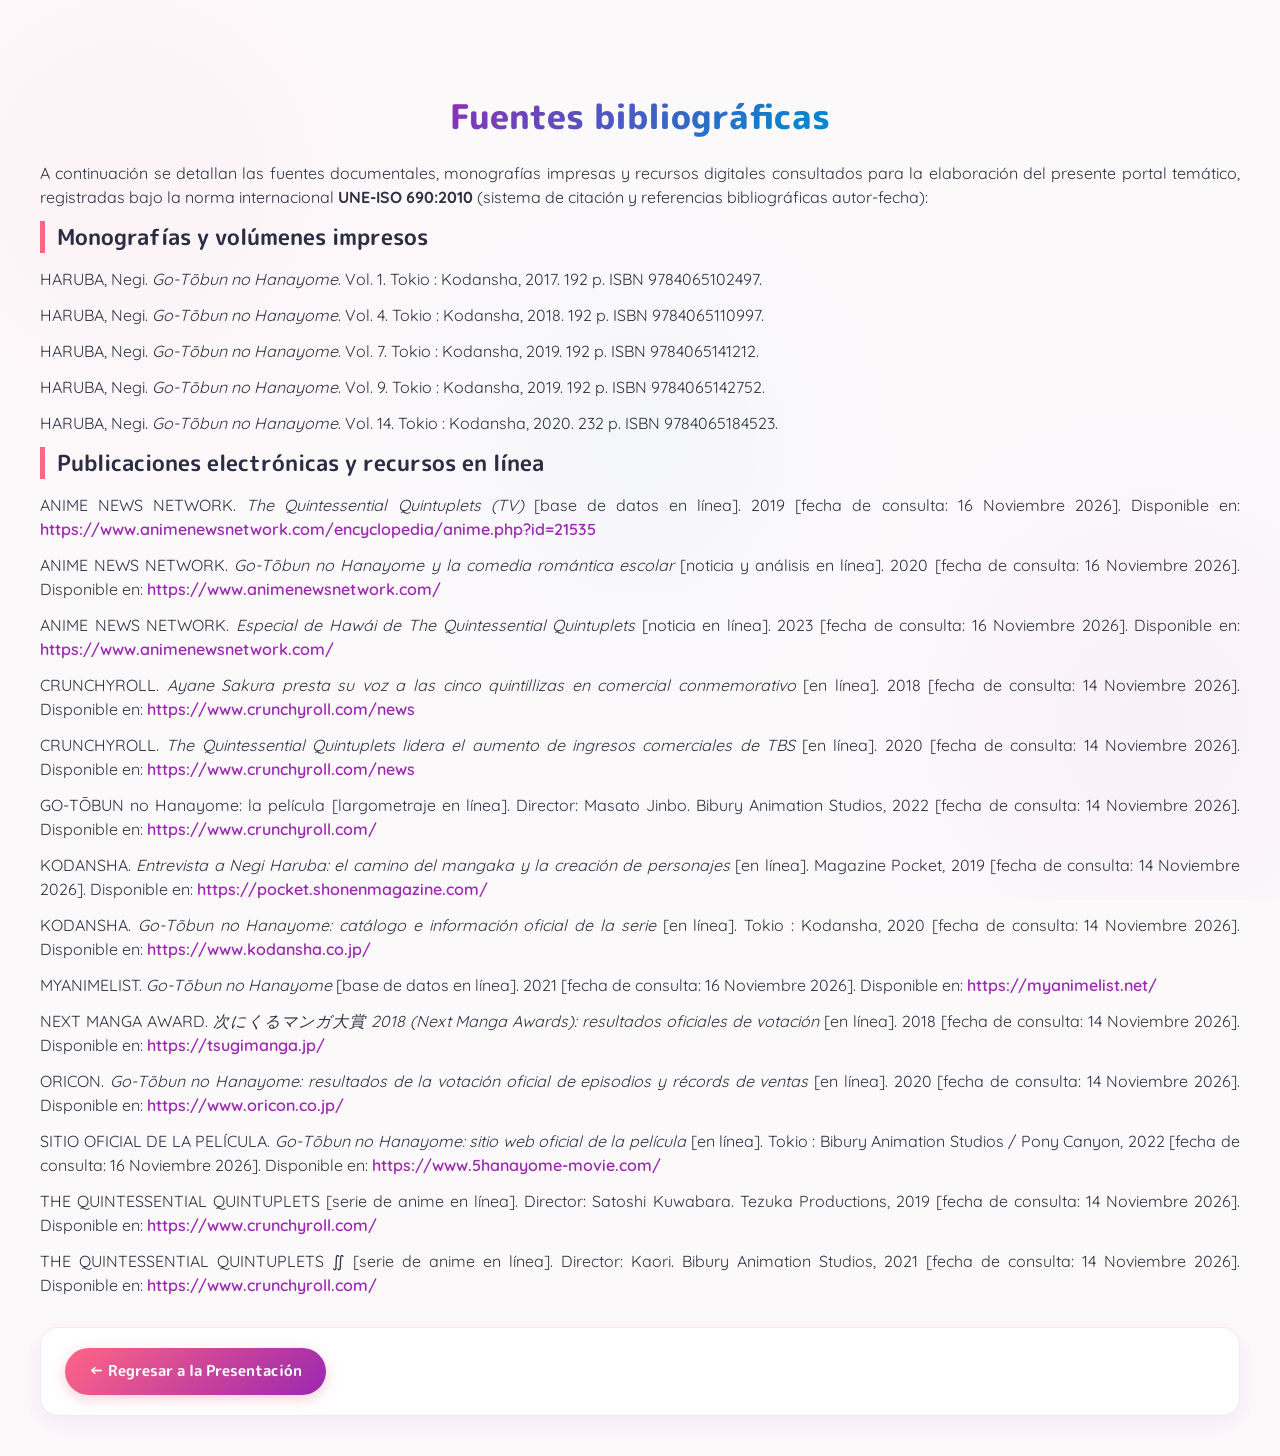
<file: Fuentes/Fuentes.html>
<!DOCTYPE html>
<html lang="es">
<head>
  <meta charset="UTF-8">
  <meta name="viewport" content="width=device-width, initial-scale=1.0">
  <title>Fuentes bibliográficas - Go-Tōbun no Hanayome</title>
  <link rel="icon" type="image/png" href="favicon.png">
  <link rel="stylesheet" href="estilos.css">
</head>
<body>
  <div class="contenedor">

    <h1>Fuentes bibliográficas</h1>

    <p>A continuación se detallan las fuentes documentales, monografías impresas y recursos digitales consultados para la elaboración del presente portal temático, registradas bajo la norma internacional <strong>UNE-ISO 690:2010</strong> (sistema de citación y referencias bibliográficas autor-fecha):</p>

    <h2>Monografías y volúmenes impresos</h2>

    <p>HARUBA, Negi. <em>Go-Tōbun no Hanayome</em>. Vol. 1. Tokio : Kodansha, 2017. 192 p. ISBN 9784065102497.</p>

    <p>HARUBA, Negi. <em>Go-Tōbun no Hanayome</em>. Vol. 4. Tokio : Kodansha, 2018. 192 p. ISBN 9784065110997.</p>

    <p>HARUBA, Negi. <em>Go-Tōbun no Hanayome</em>. Vol. 7. Tokio : Kodansha, 2019. 192 p. ISBN 9784065141212.</p>

    <p>HARUBA, Negi. <em>Go-Tōbun no Hanayome</em>. Vol. 9. Tokio : Kodansha, 2019. 192 p. ISBN 9784065142752.</p>

    <p>HARUBA, Negi. <em>Go-Tōbun no Hanayome</em>. Vol. 14. Tokio : Kodansha, 2020. 232 p. ISBN 9784065184523.</p>

    <h2>Publicaciones electrónicas y recursos en línea</h2>

    <p>ANIME NEWS NETWORK. <em>The Quintessential Quintuplets (TV)</em> [base de datos en línea]. 2019 [fecha de consulta: 16 Noviembre 2026]. Disponible en: <a href="https://www.animenewsnetwork.com/encyclopedia/anime.php?id=21535" target="_blank">https://www.animenewsnetwork.com/encyclopedia/anime.php?id=21535</a></p>

    <p>ANIME NEWS NETWORK. <em>Go-Tōbun no Hanayome y la comedia romántica escolar</em> [noticia y análisis en línea]. 2020 [fecha de consulta: 16 Noviembre 2026]. Disponible en: <a href="https://www.animenewsnetwork.com/" target="_blank">https://www.animenewsnetwork.com/</a></p>

    <p>ANIME NEWS NETWORK. <em>Especial de Hawái de The Quintessential Quintuplets</em> [noticia en línea]. 2023 [fecha de consulta: 16 Noviembre 2026]. Disponible en: <a href="https://www.animenewsnetwork.com/" target="_blank">https://www.animenewsnetwork.com/</a></p>

    <p>CRUNCHYROLL. <em>Ayane Sakura presta su voz a las cinco quintillizas en comercial conmemorativo</em> [en línea]. 2018 [fecha de consulta: 14 Noviembre 2026]. Disponible en: <a href="https://www.crunchyroll.com/news" target="_blank">https://www.crunchyroll.com/news</a></p>

    <p>CRUNCHYROLL. <em>The Quintessential Quintuplets lidera el aumento de ingresos comerciales de TBS</em> [en línea]. 2020 [fecha de consulta: 14 Noviembre 2026]. Disponible en: <a href="https://www.crunchyroll.com/news" target="_blank">https://www.crunchyroll.com/news</a></p>

    <p>GO-TŌBUN no Hanayome: la película [largometraje en línea]. Director: Masato Jinbo. Bibury Animation Studios, 2022 [fecha de consulta: 14 Noviembre 2026]. Disponible en: <a href="https://www.crunchyroll.com/" target="_blank">https://www.crunchyroll.com/</a></p>

    <p>KODANSHA. <em>Entrevista a Negi Haruba: el camino del mangaka y la creación de personajes</em> [en línea]. Magazine Pocket, 2019 [fecha de consulta: 14 Noviembre 2026]. Disponible en: <a href="https://pocket.shonenmagazine.com/" target="_blank">https://pocket.shonenmagazine.com/</a></p>

    <p>KODANSHA. <em>Go-Tōbun no Hanayome: catálogo e información oficial de la serie</em> [en línea]. Tokio : Kodansha, 2020 [fecha de consulta: 14 Noviembre 2026]. Disponible en: <a href="https://www.kodansha.co.jp/" target="_blank">https://www.kodansha.co.jp/</a></p>

    <p>MYANIMELIST. <em>Go-Tōbun no Hanayome</em> [base de datos en línea]. 2021 [fecha de consulta: 16 Noviembre 2026]. Disponible en: <a href="https://myanimelist.net/" target="_blank">https://myanimelist.net/</a></p>

    <p>NEXT MANGA AWARD. <em>次にくるマンガ大賞 2018 (Next Manga Awards): resultados oficiales de votación</em> [en línea]. 2018 [fecha de consulta: 14 Noviembre 2026]. Disponible en: <a href="https://tsugimanga.jp/" target="_blank">https://tsugimanga.jp/</a></p>

    <p>ORICON. <em>Go-Tōbun no Hanayome: resultados de la votación oficial de episodios y récords de ventas</em> [en línea]. 2020 [fecha de consulta: 14 Noviembre 2026]. Disponible en: <a href="https://www.oricon.co.jp/" target="_blank">https://www.oricon.co.jp/</a></p>

    <p>SITIO OFICIAL DE LA PELÍCULA. <em>Go-Tōbun no Hanayome: sitio web oficial de la película</em> [en línea]. Tokio : Bibury Animation Studios / Pony Canyon, 2022 [fecha de consulta: 16 Noviembre 2026]. Disponible en: <a href="https://www.5hanayome-movie.com/" target="_blank">https://www.5hanayome-movie.com/</a></p>

    <p>THE QUINTESSENTIAL QUINTUPLETS [serie de anime en línea]. Director: Satoshi Kuwabara. Tezuka Productions, 2019 [fecha de consulta: 14 Noviembre 2026]. Disponible en: <a href="https://www.crunchyroll.com/" target="_blank">https://www.crunchyroll.com/</a></p>

    <p>THE QUINTESSENTIAL QUINTUPLETS ∬ [serie de anime en línea]. Director: Kaori. Bibury Animation Studios, 2021 [fecha de consulta: 14 Noviembre 2026]. Disponible en: <a href="https://www.crunchyroll.com/" target="_blank">https://www.crunchyroll.com/</a></p>

    <div class="navegacion">
      <a href="../Presentacion/Presentacion.html">← Regresar a la Presentación</a>
    </div>

  </div>
</body>
</html>
</file>
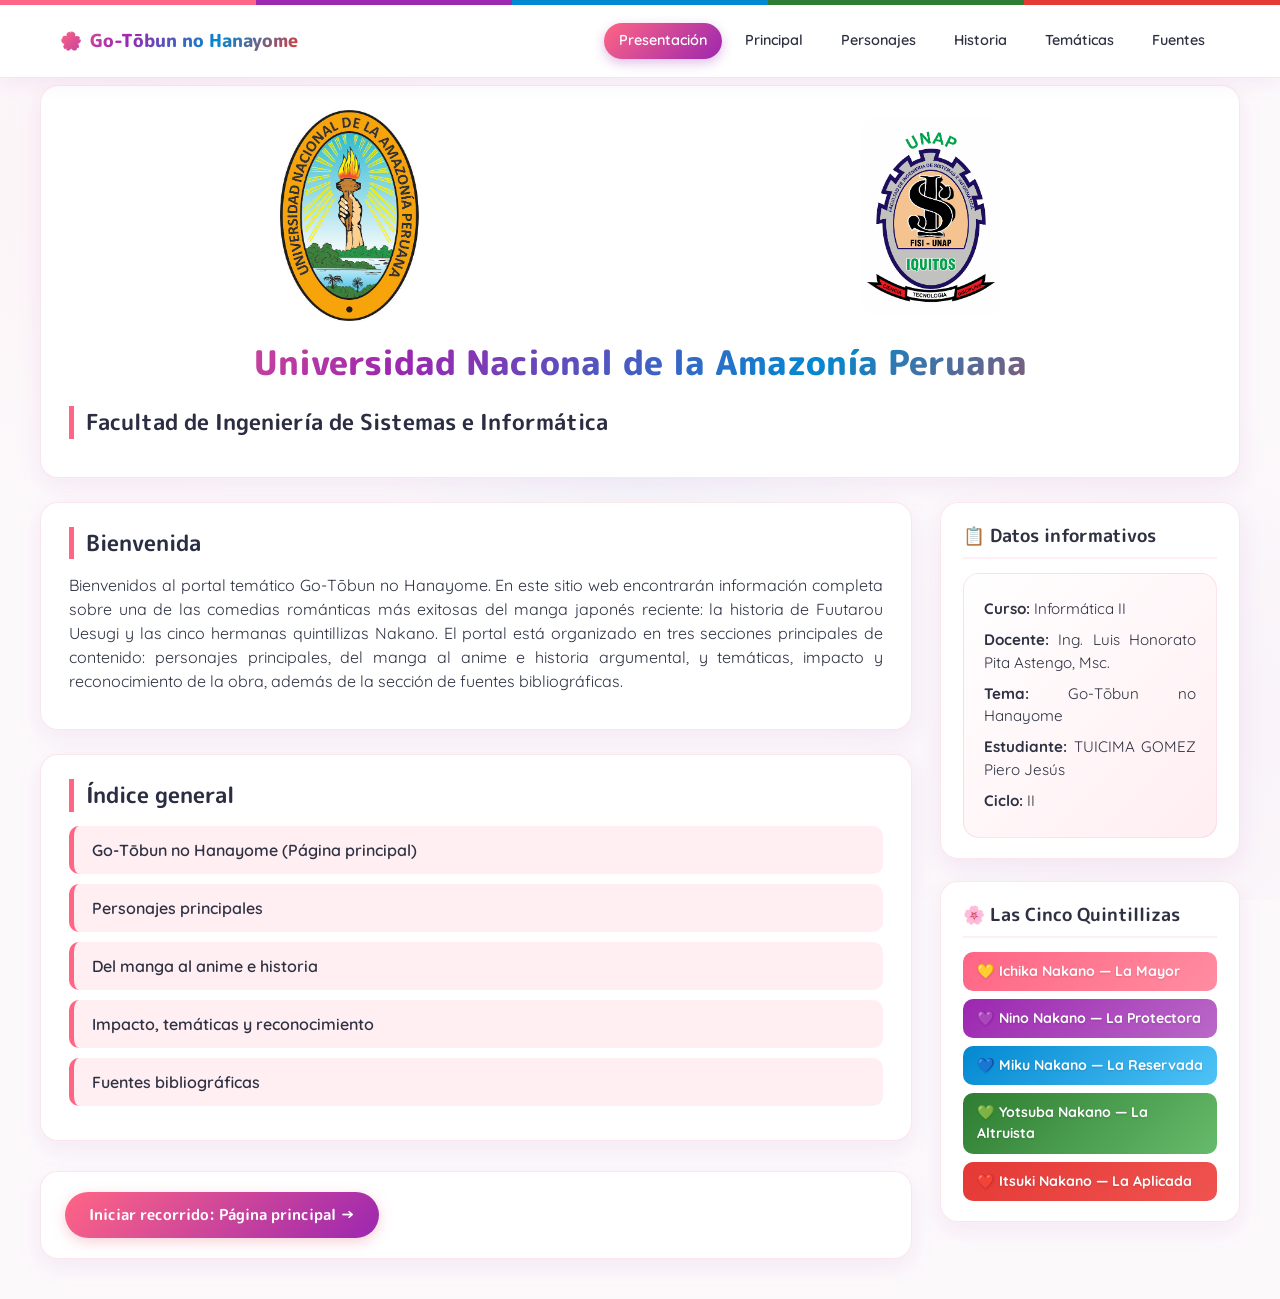
<file: Presentacion/Presentacion.html>
<!DOCTYPE html>
<html lang="es">
<head>
  <meta charset="UTF-8">
  <meta name="viewport" content="width=device-width, initial-scale=1.0">
  <title>Presentación - Go-Tōbun no Hanayome</title>
  <link rel="icon" type="image/png" href="favicon.png">
  <link rel="preconnect" href="https://fonts.googleapis.com">
  <link rel="preconnect" href="https://fonts.gstatic.com" crossorigin>
  <link href="https://fonts.googleapis.com/css2?family=M+PLUS+Rounded+1c:wght@400;500;700;800&family=Quicksand:wght@400;500;600;700&display=swap" rel="stylesheet">
  <link rel="stylesheet" href="estilos.css">
</head>
<body>
  <!-- Franja decorativa de las cinco hermanas -->
  <div class="franja-superior"></div>

  <!-- Menú de navegación fijo superior -->
  <nav class="barra-navegacion">
    <div class="nav-contenedor">
      <a href="../Principal/Principal.html" class="nav-logo">
        <span>🌸</span> Go-Tōbun no Hanayome
      </a>
      <ul class="nav-enlaces">
        <li><a href="Presentacion.html" class="activo">Presentación</a></li>
        <li><a href="../Principal/Principal.html">Principal</a></li>
        <li><a href="../Contenido1/Secundario1.html">Personajes</a></li>
        <li><a href="../Contenido2/Secundario2.html">Historia</a></li>
        <li><a href="../Contenido3/Secundario3.html">Temáticas</a></li>
        <li><a href="../Fuentes/Fuentes.html">Fuentes</a></li>
      </ul>
    </div>
  </nav>

  <div class="contenedor">

    <!-- Tarjeta de encabezado institucional -->
    <header class="tarjeta-seccion">
      <div class="logos">
        <img src="logo_unap.png" alt="Logo de la UNAP" width="140">
        <img src="fisi_unap.png" alt="Logo de la FISI" width="140">
      </div>
      <h1>Universidad Nacional de la Amazonía Peruana</h1>
      <h2>Facultad de Ingeniería de Sistemas e Informática</h2>
    </header>

    <!-- Distribución a dos columnas: Contenido y Barra lateral -->
    <div class="layout-portal">

      <main class="columna-contenido">
        <section class="tarjeta-seccion">
          <h2>Bienvenida</h2>
          <p>Bienvenidos al portal temático Go-Tōbun no Hanayome. En este sitio web encontrarán información completa sobre una de las comedias románticas más exitosas del manga japonés reciente: la historia de Fuutarou Uesugi y las cinco hermanas quintillizas Nakano. El portal está organizado en tres secciones principales de contenido: personajes principales, del manga al anime e historia argumental, y temáticas, impacto y reconocimiento de la obra, además de la sección de fuentes bibliográficas.</p>
        </section>

        <section class="tarjeta-seccion">
          <h2>Índice general</h2>
          <ul class="indice">
            <li><a href="../Principal/Principal.html">Go-Tōbun no Hanayome (Página principal)</a></li>
            <li><a href="../Contenido1/Secundario1.html">Personajes principales</a></li>
            <li><a href="../Contenido2/Secundario2.html">Del manga al anime e historia</a></li>
            <li><a href="../Contenido3/Secundario3.html">Impacto, temáticas y reconocimiento</a></li>
            <li><a href="../Fuentes/Fuentes.html">Fuentes bibliográficas</a></li>
          </ul>
        </section>

        <div class="navegacion">
          <a href="../Principal/Principal.html">Iniciar recorrido: Página principal →</a>
        </div>
      </main>

      <aside class="columna-lateral">
        <div class="tarjeta-lateral">
          <h3>📋 Datos informativos</h3>
          <div class="datos">
            <p><strong>Curso:</strong> Informática II</p>
            <p><strong>Docente:</strong> Ing. Luis Honorato Pita Astengo, Msc.</p>
            <p><strong>Tema:</strong> Go-Tōbun no Hanayome</p>
            <p><strong>Estudiante:</strong> TUICIMA GOMEZ Piero Jesús</p>
            <p><strong>Ciclo:</strong> II</p>
          </div>
        </div>

        <div class="tarjeta-lateral">
          <h3>🌸 Las Cinco Quintillizas</h3>
          <div class="quintillizas-badges">
            <div class="badge-hermana badge-ichika">💛 Ichika Nakano — La Mayor</div>
            <div class="badge-hermana badge-nino">💜 Nino Nakano — La Protectora</div>
            <div class="badge-hermana badge-miku">💙 Miku Nakano — La Reservada</div>
            <div class="badge-hermana badge-yotsuba">💚 Yotsuba Nakano — La Altruista</div>
            <div class="badge-hermana badge-itsuki">❤️ Itsuki Nakano — La Aplicada</div>
          </div>
        </div>
      </aside>

    </div>

  </div>
</body>
</html>
</file>
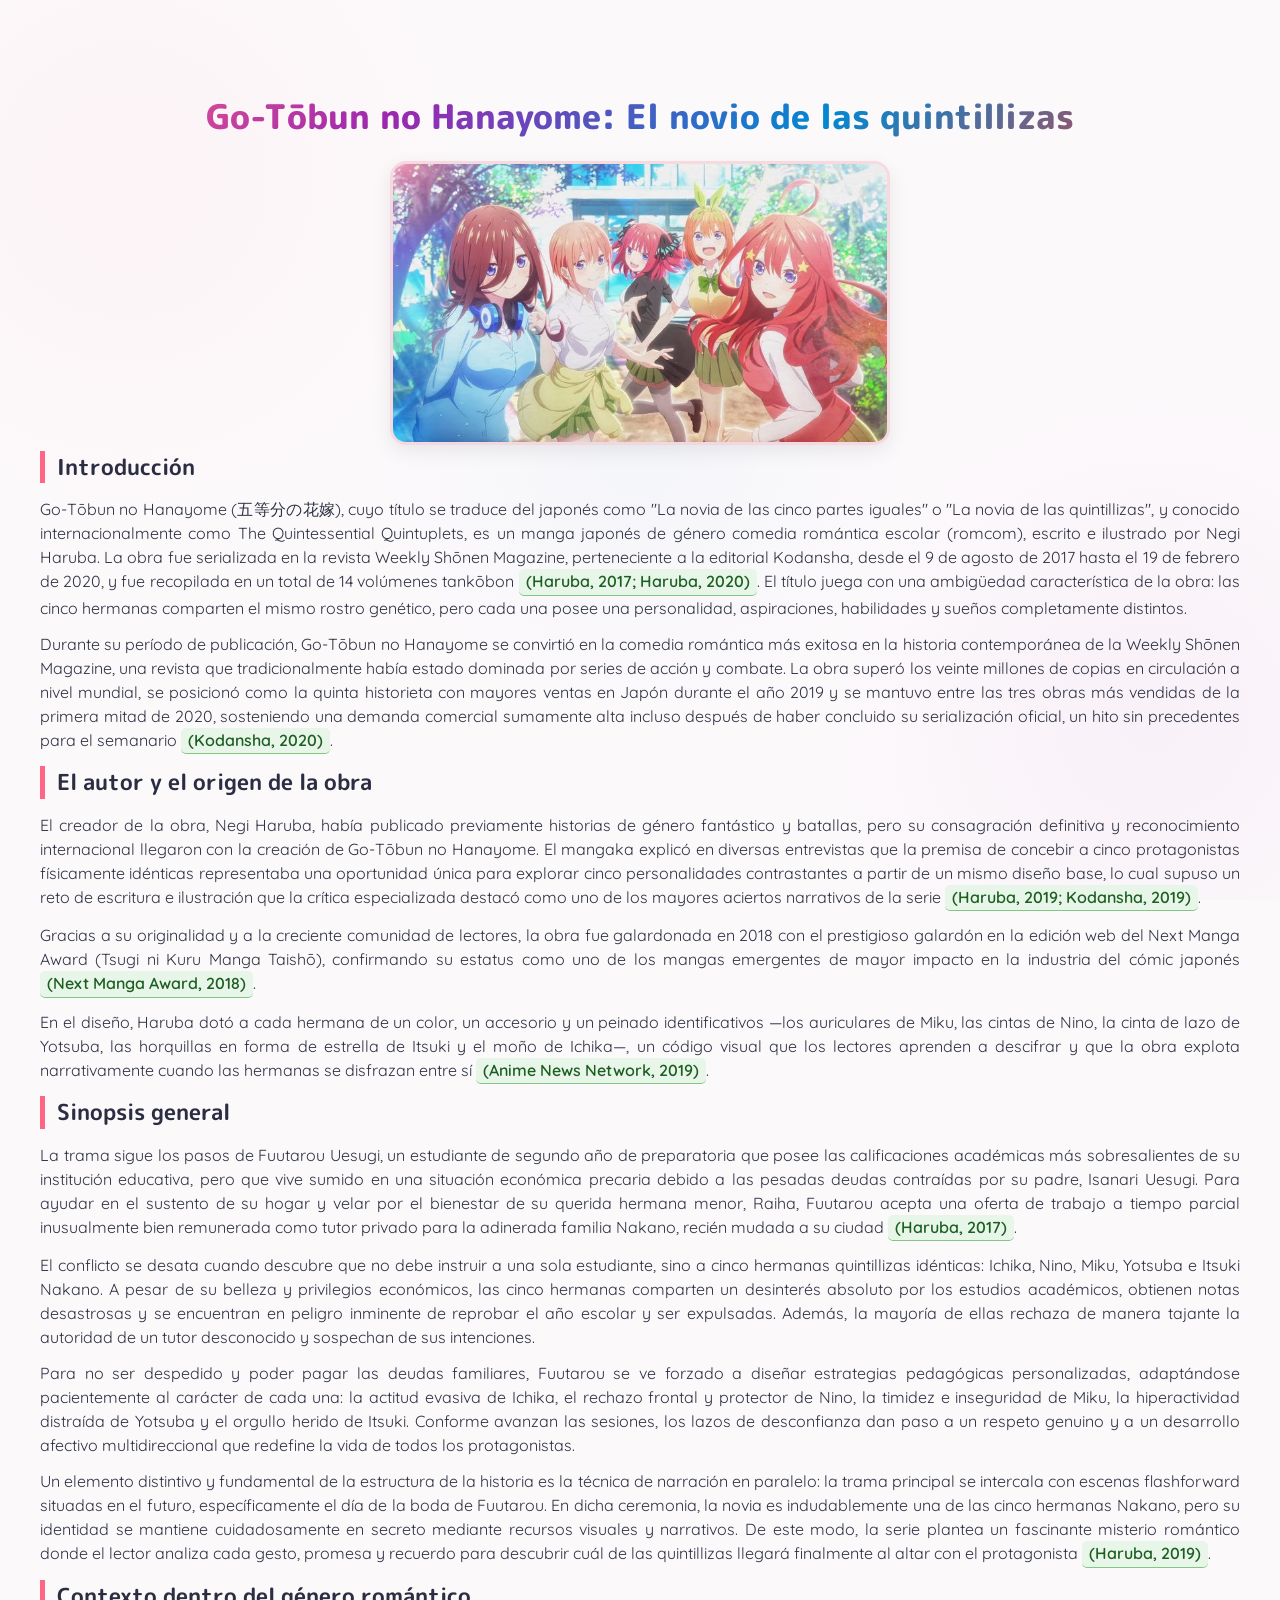
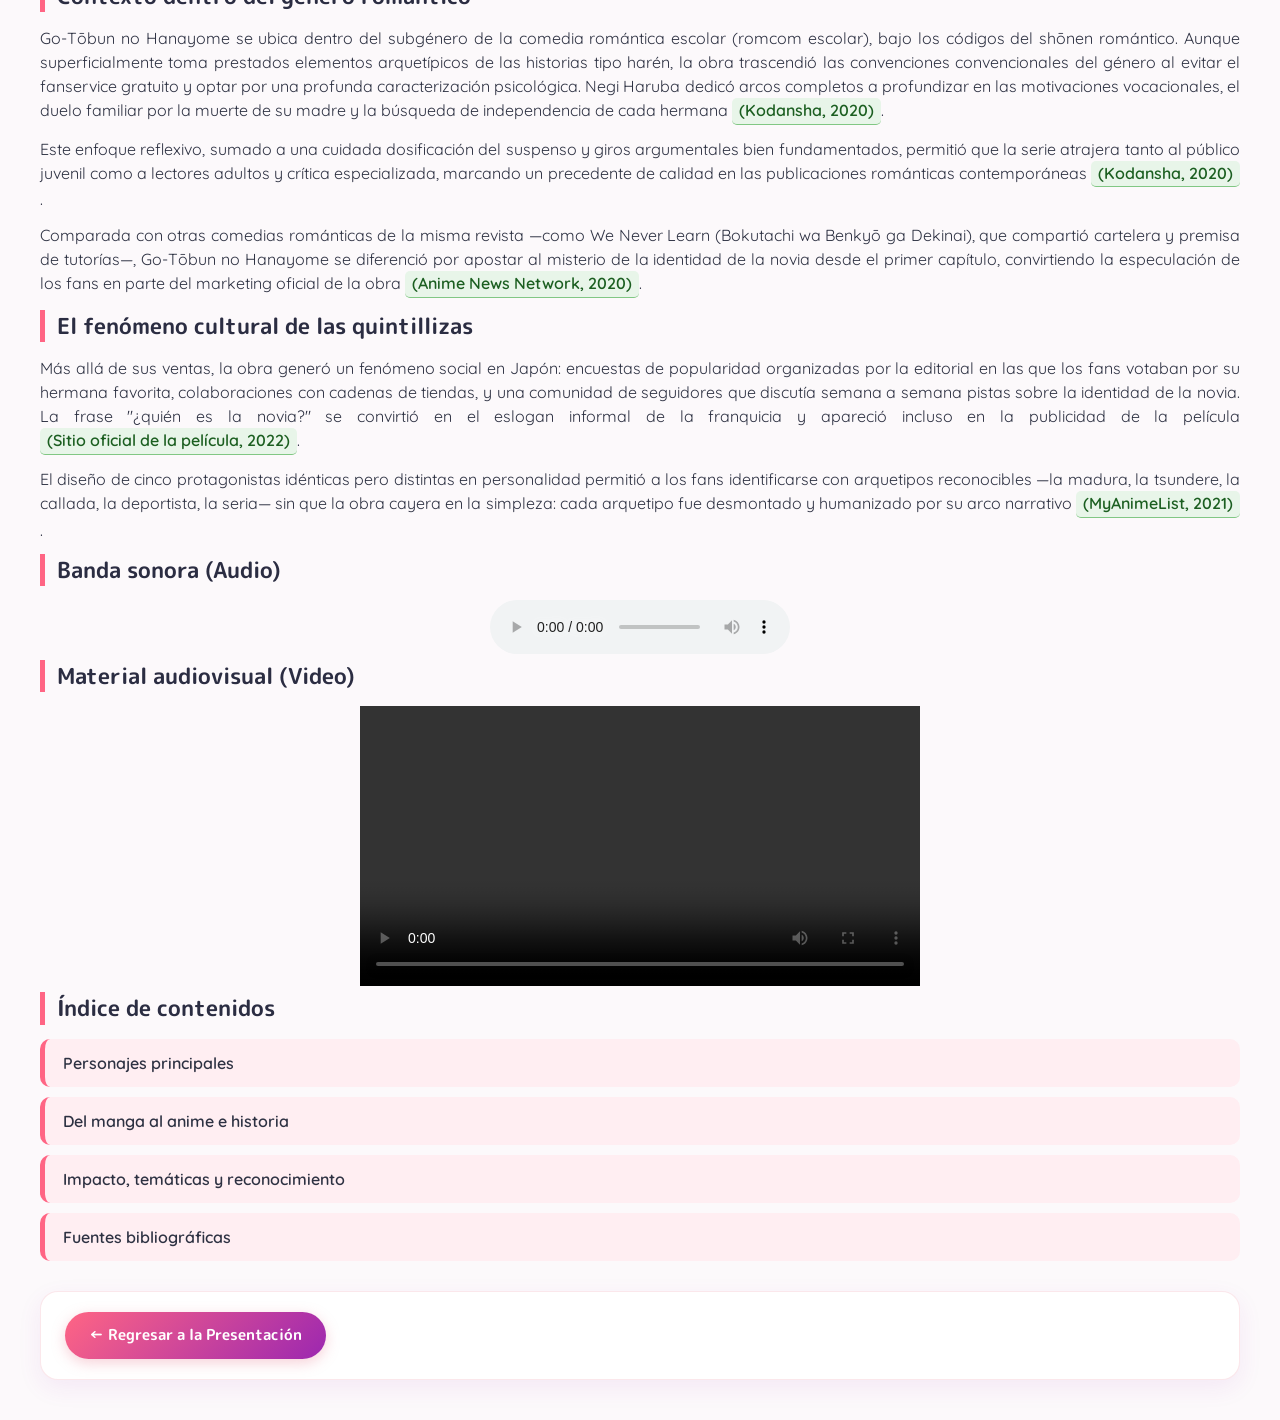
<file: Principal/Principal.html>
<!DOCTYPE html>
<html lang="es">
<head>
  <meta charset="UTF-8">
  <meta name="viewport" content="width=device-width, initial-scale=1.0">
  <title>Go-Tōbun no Hanayome - Introducción</title>
  <link rel="icon" type="image/png" href="favicon.png">
  <link rel="stylesheet" href="estilos.css">
</head>
<body>
  <div class="contenedor">

    <h1>Go-Tōbun no Hanayome: El novio de las quintillizas</h1>

    <div class="centrado">
      <img src="Quintillizas.png" alt="Portada de Go-Tōbun no Hanayome" width="500">
    </div>

    <h2>Introducción</h2>
    <p>Go-Tōbun no Hanayome (五等分の花嫁), cuyo título se traduce del japonés como "La novia de las cinco partes iguales" o "La novia de las quintillizas", y conocido internacionalmente como The Quintessential Quintuplets, es un manga japonés de género comedia romántica escolar (romcom), escrito e ilustrado por Negi Haruba. La obra fue serializada en la revista Weekly Shōnen Magazine, perteneciente a la editorial Kodansha, desde el 9 de agosto de 2017 hasta el 19 de febrero de 2020, y fue recopilada en un total de 14 volúmenes tankōbon <span class="cita">(Haruba, 2017; Haruba, 2020)</span>. El título juega con una ambigüedad característica de la obra: las cinco hermanas comparten el mismo rostro genético, pero cada una posee una personalidad, aspiraciones, habilidades y sueños completamente distintos.</p>
    <p>Durante su período de publicación, Go-Tōbun no Hanayome se convirtió en la comedia romántica más exitosa en la historia contemporánea de la Weekly Shōnen Magazine, una revista que tradicionalmente había estado dominada por series de acción y combate. La obra superó los veinte millones de copias en circulación a nivel mundial, se posicionó como la quinta historieta con mayores ventas en Japón durante el año 2019 y se mantuvo entre las tres obras más vendidas de la primera mitad de 2020, sosteniendo una demanda comercial sumamente alta incluso después de haber concluido su serialización oficial, un hito sin precedentes para el semanario <span class="cita">(Kodansha, 2020)</span>.</p>

    <h2>El autor y el origen de la obra</h2>
    <p>El creador de la obra, Negi Haruba, había publicado previamente historias de género fantástico y batallas, pero su consagración definitiva y reconocimiento internacional llegaron con la creación de Go-Tōbun no Hanayome. El mangaka explicó en diversas entrevistas que la premisa de concebir a cinco protagonistas físicamente idénticas representaba una oportunidad única para explorar cinco personalidades contrastantes a partir de un mismo diseño base, lo cual supuso un reto de escritura e ilustración que la crítica especializada destacó como uno de los mayores aciertos narrativos de la serie <span class="cita">(Haruba, 2019; Kodansha, 2019)</span>.</p>
    <p>Gracias a su originalidad y a la creciente comunidad de lectores, la obra fue galardonada en 2018 con el prestigioso galardón en la edición web del Next Manga Award (Tsugi ni Kuru Manga Taishō), confirmando su estatus como uno de los mangas emergentes de mayor impacto en la industria del cómic japonés <span class="cita">(Next Manga Award, 2018)</span>.</p>
    <p>En el diseño, Haruba dotó a cada hermana de un color, un accesorio y un peinado identificativos —los auriculares de Miku, las cintas de Nino, la cinta de lazo de Yotsuba, las horquillas en forma de estrella de Itsuki y el moño de Ichika—, un código visual que los lectores aprenden a descifrar y que la obra explota narrativamente cuando las hermanas se disfrazan entre sí <span class="cita">(Anime News Network, 2019)</span>.</p>

    <h2>Sinopsis general</h2>
    <p>La trama sigue los pasos de Fuutarou Uesugi, un estudiante de segundo año de preparatoria que posee las calificaciones académicas más sobresalientes de su institución educativa, pero que vive sumido en una situación económica precaria debido a las pesadas deudas contraídas por su padre, Isanari Uesugi. Para ayudar en el sustento de su hogar y velar por el bienestar de su querida hermana menor, Raiha, Fuutarou acepta una oferta de trabajo a tiempo parcial inusualmente bien remunerada como tutor privado para la adinerada familia Nakano, recién mudada a su ciudad <span class="cita">(Haruba, 2017)</span>.</p>
    <p>El conflicto se desata cuando descubre que no debe instruir a una sola estudiante, sino a cinco hermanas quintillizas idénticas: Ichika, Nino, Miku, Yotsuba e Itsuki Nakano. A pesar de su belleza y privilegios económicos, las cinco hermanas comparten un desinterés absoluto por los estudios académicos, obtienen notas desastrosas y se encuentran en peligro inminente de reprobar el año escolar y ser expulsadas. Además, la mayoría de ellas rechaza de manera tajante la autoridad de un tutor desconocido y sospechan de sus intenciones.</p>
    <p>Para no ser despedido y poder pagar las deudas familiares, Fuutarou se ve forzado a diseñar estrategias pedagógicas personalizadas, adaptándose pacientemente al carácter de cada una: la actitud evasiva de Ichika, el rechazo frontal y protector de Nino, la timidez e inseguridad de Miku, la hiperactividad distraída de Yotsuba y el orgullo herido de Itsuki. Conforme avanzan las sesiones, los lazos de desconfianza dan paso a un respeto genuino y a un desarrollo afectivo multidireccional que redefine la vida de todos los protagonistas.</p>
    <p>Un elemento distintivo y fundamental de la estructura de la historia es la técnica de narración en paralelo: la trama principal se intercala con escenas flashforward situadas en el futuro, específicamente el día de la boda de Fuutarou. En dicha ceremonia, la novia es indudablemente una de las cinco hermanas Nakano, pero su identidad se mantiene cuidadosamente en secreto mediante recursos visuales y narrativos. De este modo, la serie plantea un fascinante misterio romántico donde el lector analiza cada gesto, promesa y recuerdo para descubrir cuál de las quintillizas llegará finalmente al altar con el protagonista <span class="cita">(Haruba, 2019)</span>.</p>

    <h2>Contexto dentro del género romántico</h2>
    <p>Go-Tōbun no Hanayome se ubica dentro del subgénero de la comedia romántica escolar (romcom escolar), bajo los códigos del shōnen romántico. Aunque superficialmente toma prestados elementos arquetípicos de las historias tipo harén, la obra trascendió las convenciones convencionales del género al evitar el fanservice gratuito y optar por una profunda caracterización psicológica. Negi Haruba dedicó arcos completos a profundizar en las motivaciones vocacionales, el duelo familiar por la muerte de su madre y la búsqueda de independencia de cada hermana <span class="cita">(Kodansha, 2020)</span>.</p>
    <p>Este enfoque reflexivo, sumado a una cuidada dosificación del suspenso y giros argumentales bien fundamentados, permitió que la serie atrajera tanto al público juvenil como a lectores adultos y crítica especializada, marcando un precedente de calidad en las publicaciones románticas contemporáneas <span class="cita">(Kodansha, 2020)</span>.</p>
    <p>Comparada con otras comedias románticas de la misma revista —como We Never Learn (Bokutachi wa Benkyō ga Dekinai), que compartió cartelera y premisa de tutorías—, Go-Tōbun no Hanayome se diferenció por apostar al misterio de la identidad de la novia desde el primer capítulo, convirtiendo la especulación de los fans en parte del marketing oficial de la obra <span class="cita">(Anime News Network, 2020)</span>.</p>

    <h2>El fenómeno cultural de las quintillizas</h2>
    <p>Más allá de sus ventas, la obra generó un fenómeno social en Japón: encuestas de popularidad organizadas por la editorial en las que los fans votaban por su hermana favorita, colaboraciones con cadenas de tiendas, y una comunidad de seguidores que discutía semana a semana pistas sobre la identidad de la novia. La frase "¿quién es la novia?" se convirtió en el eslogan informal de la franquicia y apareció incluso en la publicidad de la película <span class="cita">(Sitio oficial de la película, 2022)</span>.</p>
    <p>El diseño de cinco protagonistas idénticas pero distintas en personalidad permitió a los fans identificarse con arquetipos reconocibles —la madura, la tsundere, la callada, la deportista, la seria— sin que la obra cayera en la simpleza: cada arquetipo fue desmontado y humanizado por su arco narrativo <span class="cita">(MyAnimeList, 2021)</span>.</p>

    <h2>Banda sonora (Audio)</h2>
    <div class="centrado">
      <audio controls>
        <source src="musica.mp4" type="audio/mp4">
        Tu navegador no soporta el elemento de audio.
      </audio>
    </div>

    <h2>Material audiovisual (Video)</h2>
    <div class="centrado">
      <video controls width="560">
        <source src="Video.mp4" type="video/mp4">
        Tu navegador no soporta la reproducción de video.
      </video>
    </div>

    <h2>Índice de contenidos</h2>
    <ul class="indice">
      <li><a href="../Contenido1/Secundario1.html">Personajes principales</a></li>
      <li><a href="../Contenido2/Secundario2.html">Del manga al anime e historia</a></li>
      <li><a href="../Contenido3/Secundario3.html">Impacto, temáticas y reconocimiento</a></li>
      <li><a href="../Fuentes/Fuentes.html">Fuentes bibliográficas</a></li>
    </ul>

    <div class="navegacion">
      <a href="../Presentacion/Presentacion.html">← Regresar a la Presentación</a>
    </div>

  </div>
</body>
</html>
</file>
<file: Contenido1/estilos.css>
/* ==========================================================================
   PORTAL WEB: GO-TŌBUN NO HANAYOME (五等分の花嫁)
   ESTILOS GENERALES Y DISEÑO VISUAL OTAKU / ANIME
   ========================================================================== */

@import url('https://fonts.googleapis.com/css2?family=M+PLUS+Rounded+1c:wght@400;500;700;800&family=Quicksand:wght@400;500;600;700&display=swap');

/* --- 1. PALETA DE COLORES OTAKU INSPIRADA EN LAS 5 QUINTILLIZAS --- */
:root {
  /* Colores insignia de las cinco hermanas Nakano */
  --ichika: #ff6584;        /* Ichika: Rosa cálido / Flor de cerezo */
  --nino: #9c27b0;          /* Nino: Morado / Púrpura mariposa */
  --miku: #0288d1;          /* Miku: Azul cielo / Auriculares */
  --yotsuba: #2e7d32;       /* Yotsuba: Verde trébol de 4 hojas */
  --itsuki: #e53935;        /* Itsuki: Rojo rubí / Estrella */

  /* Variantes suaves para fondos y acentos */
  --ichika-suave: #ffeef2;
  --nino-suave: #f7edfa;
  --miku-suave: #e8f4fd;
  --yotsuba-suave: #edf7ed;
  --itsuki-suave: #feeeee;

  /* Fondo general y tarjetas */
  --fondo: #fcf9fb;
  --tarjeta-bg: #ffffff;
  --texto: #2d3142;
  --texto-suave: #5c6274;
  --borde-tarjeta: rgba(232, 122, 144, 0.18);
  --sombra-tarjeta: 0 8px 24px rgba(156, 39, 176, 0.08);
  --sombra-hover: 0 14px 34px rgba(156, 39, 176, 0.15);

  /* Degradados distintivos */
  --gradiente-quintuplets: linear-gradient(90deg, #ff6584 0%, #ff6584 20%, #9c27b0 20%, #9c27b0 40%, #0288d1 40%, #0288d1 60%, #2e7d32 60%, #2e7d32 80%, #e53935 80%, #e53935 100%);
  --gradiente-texto: linear-gradient(135deg, #ff6584 0%, #9c27b0 30%, #0288d1 65%, #e53935 100%);
  --gradiente-boton: linear-gradient(135deg, #ff6584 0%, #9c27b0 100%);
}

/* --- REINICIO Y TIPOGRAFÍA BASE --- */
* {
  box-sizing: border-box;
}

body {
  font-family: 'Quicksand', sans-serif;
  background-color: var(--fondo);
  color: var(--texto);
  margin: 0;
  padding: 85px 15px 40px 15px; /* Espacio superior para la barra fija */
  line-height: 1.5;
  background-image: 
    radial-gradient(circle at 10% 20%, rgba(255, 101, 132, 0.04) 0%, transparent 25%),
    radial-gradient(circle at 90% 80%, rgba(156, 39, 176, 0.04) 0%, transparent 25%),
    radial-gradient(circle at 50% 50%, rgba(2, 136, 209, 0.03) 0%, transparent 35%);
  background-attachment: fixed;
}

.contenedor {
  max-width: 1200px;
  margin: 0 auto;
}

/* --- 2. FRANJA SUPERIOR Y MENÚ DE NAVEGACIÓN FIJO --- */
.franja-superior {
  position: fixed;
  top: 0;
  left: 0;
  width: 100%;
  height: 5px;
  background: var(--gradiente-quintuplets);
  z-index: 1001;
}

.barra-navegacion {
  position: fixed;
  top: 5px;
  left: 0;
  width: 100%;
  background: rgba(255, 255, 255, 0.95);
  backdrop-filter: blur(12px);
  -webkit-backdrop-filter: blur(12px);
  box-shadow: 0 4px 20px rgba(156, 39, 176, 0.08);
  border-bottom: 1px solid rgba(232, 122, 144, 0.2);
  z-index: 1000;
}

.nav-contenedor {
  max-width: 1200px;
  margin: 0 auto;
  display: flex;
  justify-content: space-between;
  align-items: center;
  padding: 10px 20px;
}

.nav-logo {
  font-family: 'M PLUS Rounded 1c', sans-serif;
  font-weight: 800;
  font-size: 1.1rem;
  background: var(--gradiente-texto);
  -webkit-background-clip: text;
  -webkit-text-fill-color: transparent;
  background-clip: text;
  text-decoration: none;
  display: flex;
  align-items: center;
  gap: 8px;
}

.nav-enlaces {
  list-style: none;
  display: flex;
  gap: 8px;
  margin: 0;
  padding: 0;
  flex-wrap: wrap;
}

.nav-enlaces li a {
  display: inline-block;
  padding: 7px 15px;
  border-radius: 20px;
  font-size: 0.9rem;
  font-weight: 600;
  color: var(--texto);
  text-decoration: none;
  transition: all 0.25s ease;
}

.nav-enlaces li a:hover {
  background-color: var(--ichika-suave);
  color: var(--ichika);
  transform: translateY(-2px);
}

.nav-enlaces li a.activo {
  background: var(--gradiente-boton);
  color: #ffffff;
  box-shadow: 0 4px 12px rgba(156, 39, 176, 0.3);
}

/* --- 3. ESTRUCTURA A 2 COLUMNAS (ESCRITORIO) Y 1 COLUMNA (MÓVIL) --- */
.layout-portal {
  display: grid;
  grid-template-columns: 1fr 300px;
  gap: 28px;
  align-items: start;
}

.columna-contenido {
  min-width: 0;
}

.columna-lateral {
  position: sticky;
  top: 85px;
  display: flex;
  flex-direction: column;
  gap: 22px;
}

/* --- 4. ENCABEZADOS Y TEXTOS --- */
h1 {
  font-family: 'M PLUS Rounded 1c', sans-serif;
  font-weight: 800;
  font-size: 2.1rem;
  text-align: center;
  background: var(--gradiente-texto);
  -webkit-background-clip: text;
  -webkit-text-fill-color: transparent;
  background-clip: text;
  margin: 10px 0 22px 0;
  line-height: 1.3;
}

h2 {
  font-family: 'M PLUS Rounded 1c', sans-serif;
  font-weight: 700;
  font-size: 1.35rem;
  color: #2b2d42;
  border-left: 5px solid var(--ichika);
  padding-left: 12px;
  margin-top: 0;
  margin-bottom: 14px;
}

p {
  text-align: justify;
  margin: 12px 0;
  color: var(--texto);
  line-height: 1.5;
}

a {
  color: var(--nino);
  font-weight: 600;
  text-decoration: none;
  transition: color 0.2s ease;
}

a:hover {
  color: var(--ichika);
  text-decoration: underline;
}

ul {
  padding-left: 20px;
  line-height: 1.5;
}

ul li {
  margin: 8px 0;
}

/* --- 5. COMPONENTES ESTILO ANIME: TARJETAS --- */
.tarjeta-seccion {
  background: var(--tarjeta-bg);
  border-radius: 18px;
  padding: 24px 28px;
  margin-bottom: 24px;
  box-shadow: var(--sombra-tarjeta);
  border: 1px solid var(--borde-tarjeta);
  transition: transform 0.25s ease, box-shadow 0.25s ease;
}

.tarjeta-seccion:hover {
  transform: translateY(-2px);
  box-shadow: var(--sombra-hover);
}

.tarjeta-lateral {
  background: var(--tarjeta-bg);
  border-radius: 18px;
  padding: 20px 22px;
  box-shadow: var(--sombra-tarjeta);
  border: 1px solid var(--borde-tarjeta);
}

.tarjeta-lateral h3 {
  font-family: 'M PLUS Rounded 1c', sans-serif;
  font-size: 1.1rem;
  color: var(--texto);
  margin-top: 0;
  margin-bottom: 14px;
  padding-bottom: 8px;
  border-bottom: 2px solid var(--ichika-suave);
  display: flex;
  align-items: center;
  gap: 8px;
}

/* Variantes con acentos de color para cada hermana */
.tarjeta-ichika { border-left: 6px solid var(--ichika); }
.tarjeta-nino { border-left: 6px solid var(--nino); }
.tarjeta-miku { border-left: 6px solid var(--miku); }
.tarjeta-yotsuba { border-left: 6px solid var(--yotsuba); }
.tarjeta-itsuki { border-left: 6px solid var(--itsuki); }

.tarjeta-ichika h2 { border-left-color: var(--ichika); }
.tarjeta-nino h2 { border-left-color: var(--nino); }
.tarjeta-miku h2 { border-left-color: var(--miku); }
.tarjeta-yotsuba h2 { border-left-color: var(--yotsuba); }
.tarjeta-itsuki h2 { border-left-color: var(--itsuki); }

/* --- 6. IMÁGENES CON MARCO DECORATIVO --- */
img {
  max-width: 100%;
  height: auto;
  border-radius: 16px;
  border: 3px solid rgba(232, 122, 144, 0.25);
  box-shadow: 0 6px 20px rgba(0, 0, 0, 0.08);
  transition: transform 0.3s ease, box-shadow 0.3s ease;
}

img:hover {
  transform: scale(1.015);
  box-shadow: 0 10px 28px rgba(156, 39, 176, 0.15);
}

.centrado {
  text-align: center;
}

/* --- 7. CITAS CON COLOR VERDE INTENSO Y FONDO SUAVE --- */
.cita {
  color: #1b5e20;
  background-color: #e8f5e9;
  padding: 2px 7px;
  border-radius: 5px;
  font-weight: 600;
  border-bottom: 1.5px solid #81c784;
  display: inline-block;
  line-height: 1.35;
  transition: all 0.2s ease;
}

.cita:hover {
  background-color: #c8e6c9;
  color: #0f3d13;
  transform: translateY(-1px);
}

/* --- 8. TABLAS CON ENCABEZADO DE COLOR Y FILAS CEBRA --- */
table {
  width: 100%;
  border-collapse: separate;
  border-spacing: 0;
  margin: 18px 0;
  border-radius: 14px;
  overflow: hidden;
  box-shadow: 0 4px 16px rgba(156, 39, 176, 0.08);
  border: 1px solid rgba(156, 39, 176, 0.15);
}

table th {
  background: linear-gradient(135deg, var(--nino) 0%, var(--miku) 100%);
  color: #ffffff;
  font-family: 'M PLUS Rounded 1c', sans-serif;
  font-weight: 700;
  padding: 14px 16px;
  text-align: left;
  font-size: 0.95rem;
  letter-spacing: 0.3px;
}

table td {
  padding: 12px 16px;
  color: var(--texto);
  border-bottom: 1px solid rgba(156, 39, 176, 0.06);
  font-size: 0.92rem;
}

table tbody tr:nth-child(odd) {
  background-color: #ffffff;
}

table tbody tr:nth-child(even) {
  background-color: #faf5fc;
}

table tbody tr:hover {
  background-color: #f3e5f5;
  transition: background-color 0.2s ease;
}

table tbody tr:last-child td {
  border-bottom: none;
}

/* --- 9. MULTIMEDIA EN TARJETAS CON BORDE DISTINTIVO --- */
.tarjeta-multimedia {
  background: linear-gradient(135deg, #ffffff 0%, #fdf5f9 100%);
  border: 2px solid rgba(232, 122, 144, 0.35);
  border-radius: 18px;
  padding: 22px;
  margin-bottom: 24px;
  box-shadow: 0 8px 24px rgba(232, 122, 144, 0.1);
  text-align: center;
}

.tarjeta-multimedia audio {
  width: 100%;
  max-width: 520px;
  border-radius: 30px;
  outline: none;
  margin-top: 8px;
}

.tarjeta-multimedia video {
  max-width: 100%;
  height: auto;
  border-radius: 14px;
  box-shadow: 0 6px 20px rgba(0, 0, 0, 0.12);
  border: 2px solid rgba(156, 39, 176, 0.2);
  margin-top: 8px;
}

/* --- 10. ÍNDICES Y BOTONES DE NAVEGACIÓN LLAMATIVOS --- */
.indice {
  list-style: none;
  padding: 0;
  margin: 0;
}

.indice li {
  margin: 10px 0;
}

.indice li a {
  display: block;
  padding: 12px 18px;
  background-color: var(--ichika-suave);
  border-left: 5px solid var(--ichika);
  border-radius: 10px;
  color: var(--texto);
  font-weight: 600;
  text-decoration: none;
  transition: all 0.25s ease;
}

.indice li a:hover {
  background: var(--gradiente-boton);
  color: #ffffff;
  transform: translateX(5px);
  text-decoration: none;
  box-shadow: 0 4px 14px rgba(156, 39, 176, 0.25);
}

.navegacion {
  display: flex;
  justify-content: space-between;
  align-items: center;
  flex-wrap: wrap;
  gap: 15px;
  margin-top: 30px;
  padding: 20px 24px;
  background: var(--tarjeta-bg);
  border-radius: 18px;
  box-shadow: var(--sombra-tarjeta);
  border: 1px solid var(--borde-tarjeta);
}

.navegacion a {
  display: inline-flex;
  align-items: center;
  gap: 8px;
  padding: 12px 24px;
  border-radius: 30px;
  font-family: 'M PLUS Rounded 1c', sans-serif;
  font-weight: 700;
  font-size: 0.95rem;
  text-decoration: none;
  color: #ffffff;
  background: var(--gradiente-boton);
  box-shadow: 0 4px 14px rgba(232, 122, 144, 0.35);
  transition: all 0.3s ease;
}

.navegacion a:hover {
  transform: translateY(-2px);
  box-shadow: 0 6px 20px rgba(156, 39, 176, 0.4);
  filter: brightness(1.08);
  color: #ffffff;
  text-decoration: none;
}

/* Badges decorativos de las hermanas en la barra lateral */
.quintillizas-badges {
  display: flex;
  flex-direction: column;
  gap: 8px;
}

.badge-hermana {
  display: flex;
  align-items: center;
  gap: 10px;
  padding: 9px 14px;
  border-radius: 10px;
  font-weight: 700;
  font-size: 0.88rem;
  color: #ffffff;
  text-shadow: 0 1px 2px rgba(0,0,0,0.15);
  transition: transform 0.2s ease;
}

.badge-hermana:hover {
  transform: translateX(4px);
}

.badge-ichika { background: linear-gradient(135deg, #ff6584, #ff8da1); }
.badge-nino { background: linear-gradient(135deg, #9c27b0, #ba68c8); }
.badge-miku { background: linear-gradient(135deg, #0288d1, #4fc3f7); }
.badge-yotsuba { background: linear-gradient(135deg, #2e7d32, #66bb6a); }
.badge-itsuki { background: linear-gradient(135deg, #e53935, #ef5350); }

/* Estilos específicos para la portada / presentación */
.logos {
  display: flex;
  justify-content: space-around;
  align-items: center;
  flex-wrap: wrap;
  gap: 20px;
  margin-bottom: 20px;
}

.logos img {
  border: none;
  box-shadow: none;
  background: transparent;
}

.logos img:hover {
  transform: scale(1.05);
}

.datos {
  background: linear-gradient(135deg, #ffffff 0%, var(--ichika-suave) 100%);
  border-radius: 16px;
  padding: 16px 20px;
  border: 1px solid var(--borde-tarjeta);
}

.datos p {
  margin: 8px 0;
  font-size: 0.95rem;
}

/* --- 11. DISEÑO RESPONSIVO (TABLETS Y MÓVILES) --- */
@media (max-width: 991px) {
  .layout-portal {
    grid-template-columns: 1fr;
  }
  
  .columna-lateral {
    position: static;
  }
}

@media (max-width: 768px) {
  body {
    padding-top: 105px;
    padding-left: 10px;
    padding-right: 10px;
  }

  .nav-contenedor {
    flex-direction: column;
    gap: 8px;
    padding: 8px 12px;
  }

  .nav-enlaces {
    justify-content: center;
    gap: 4px;
  }

  .nav-enlaces li a {
    padding: 4px 10px;
    font-size: 0.8rem;
  }

  h1 {
    font-size: 1.6rem;
  }

  h2 {
    font-size: 1.2rem;
  }

  .tarjeta-seccion {
    padding: 18px 20px;
  }

  .navegacion {
    flex-direction: column;
  }

  .navegacion a {
    width: 100%;
    justify-content: center;
    box-sizing: border-box;
  }
}
</file>
<file: Contenido2/estilos.css>
/* ==========================================================================
   PORTAL WEB: GO-TŌBUN NO HANAYOME (五等分の花嫁)
   ESTILOS GENERALES Y DISEÑO VISUAL OTAKU / ANIME
   ========================================================================== */

@import url('https://fonts.googleapis.com/css2?family=M+PLUS+Rounded+1c:wght@400;500;700;800&family=Quicksand:wght@400;500;600;700&display=swap');

/* --- 1. PALETA DE COLORES OTAKU INSPIRADA EN LAS 5 QUINTILLIZAS --- */
:root {
  /* Colores insignia de las cinco hermanas Nakano */
  --ichika: #ff6584;        /* Ichika: Rosa cálido / Flor de cerezo */
  --nino: #9c27b0;          /* Nino: Morado / Púrpura mariposa */
  --miku: #0288d1;          /* Miku: Azul cielo / Auriculares */
  --yotsuba: #2e7d32;       /* Yotsuba: Verde trébol de 4 hojas */
  --itsuki: #e53935;        /* Itsuki: Rojo rubí / Estrella */

  /* Variantes suaves para fondos y acentos */
  --ichika-suave: #ffeef2;
  --nino-suave: #f7edfa;
  --miku-suave: #e8f4fd;
  --yotsuba-suave: #edf7ed;
  --itsuki-suave: #feeeee;

  /* Fondo general y tarjetas */
  --fondo: #fcf9fb;
  --tarjeta-bg: #ffffff;
  --texto: #2d3142;
  --texto-suave: #5c6274;
  --borde-tarjeta: rgba(232, 122, 144, 0.18);
  --sombra-tarjeta: 0 8px 24px rgba(156, 39, 176, 0.08);
  --sombra-hover: 0 14px 34px rgba(156, 39, 176, 0.15);

  /* Degradados distintivos */
  --gradiente-quintuplets: linear-gradient(90deg, #ff6584 0%, #ff6584 20%, #9c27b0 20%, #9c27b0 40%, #0288d1 40%, #0288d1 60%, #2e7d32 60%, #2e7d32 80%, #e53935 80%, #e53935 100%);
  --gradiente-texto: linear-gradient(135deg, #ff6584 0%, #9c27b0 30%, #0288d1 65%, #e53935 100%);
  --gradiente-boton: linear-gradient(135deg, #ff6584 0%, #9c27b0 100%);
}

/* --- REINICIO Y TIPOGRAFÍA BASE --- */
* {
  box-sizing: border-box;
}

body {
  font-family: 'Quicksand', sans-serif;
  background-color: var(--fondo);
  color: var(--texto);
  margin: 0;
  padding: 85px 15px 40px 15px; /* Espacio superior para la barra fija */
  line-height: 1.5;
  background-image: 
    radial-gradient(circle at 10% 20%, rgba(255, 101, 132, 0.04) 0%, transparent 25%),
    radial-gradient(circle at 90% 80%, rgba(156, 39, 176, 0.04) 0%, transparent 25%),
    radial-gradient(circle at 50% 50%, rgba(2, 136, 209, 0.03) 0%, transparent 35%);
  background-attachment: fixed;
}

.contenedor {
  max-width: 1200px;
  margin: 0 auto;
}

/* --- 2. FRANJA SUPERIOR Y MENÚ DE NAVEGACIÓN FIJO --- */
.franja-superior {
  position: fixed;
  top: 0;
  left: 0;
  width: 100%;
  height: 5px;
  background: var(--gradiente-quintuplets);
  z-index: 1001;
}

.barra-navegacion {
  position: fixed;
  top: 5px;
  left: 0;
  width: 100%;
  background: rgba(255, 255, 255, 0.95);
  backdrop-filter: blur(12px);
  -webkit-backdrop-filter: blur(12px);
  box-shadow: 0 4px 20px rgba(156, 39, 176, 0.08);
  border-bottom: 1px solid rgba(232, 122, 144, 0.2);
  z-index: 1000;
}

.nav-contenedor {
  max-width: 1200px;
  margin: 0 auto;
  display: flex;
  justify-content: space-between;
  align-items: center;
  padding: 10px 20px;
}

.nav-logo {
  font-family: 'M PLUS Rounded 1c', sans-serif;
  font-weight: 800;
  font-size: 1.1rem;
  background: var(--gradiente-texto);
  -webkit-background-clip: text;
  -webkit-text-fill-color: transparent;
  background-clip: text;
  text-decoration: none;
  display: flex;
  align-items: center;
  gap: 8px;
}

.nav-enlaces {
  list-style: none;
  display: flex;
  gap: 8px;
  margin: 0;
  padding: 0;
  flex-wrap: wrap;
}

.nav-enlaces li a {
  display: inline-block;
  padding: 7px 15px;
  border-radius: 20px;
  font-size: 0.9rem;
  font-weight: 600;
  color: var(--texto);
  text-decoration: none;
  transition: all 0.25s ease;
}

.nav-enlaces li a:hover {
  background-color: var(--ichika-suave);
  color: var(--ichika);
  transform: translateY(-2px);
}

.nav-enlaces li a.activo {
  background: var(--gradiente-boton);
  color: #ffffff;
  box-shadow: 0 4px 12px rgba(156, 39, 176, 0.3);
}

/* --- 3. ESTRUCTURA A 2 COLUMNAS (ESCRITORIO) Y 1 COLUMNA (MÓVIL) --- */
.layout-portal {
  display: grid;
  grid-template-columns: 1fr 300px;
  gap: 28px;
  align-items: start;
}

.columna-contenido {
  min-width: 0;
}

.columna-lateral {
  position: sticky;
  top: 85px;
  display: flex;
  flex-direction: column;
  gap: 22px;
}

/* --- 4. ENCABEZADOS Y TEXTOS --- */
h1 {
  font-family: 'M PLUS Rounded 1c', sans-serif;
  font-weight: 800;
  font-size: 2.1rem;
  text-align: center;
  background: var(--gradiente-texto);
  -webkit-background-clip: text;
  -webkit-text-fill-color: transparent;
  background-clip: text;
  margin: 10px 0 22px 0;
  line-height: 1.3;
}

h2 {
  font-family: 'M PLUS Rounded 1c', sans-serif;
  font-weight: 700;
  font-size: 1.35rem;
  color: #2b2d42;
  border-left: 5px solid var(--ichika);
  padding-left: 12px;
  margin-top: 0;
  margin-bottom: 14px;
}

p {
  text-align: justify;
  margin: 12px 0;
  color: var(--texto);
  line-height: 1.5;
}

a {
  color: var(--nino);
  font-weight: 600;
  text-decoration: none;
  transition: color 0.2s ease;
}

a:hover {
  color: var(--ichika);
  text-decoration: underline;
}

ul {
  padding-left: 20px;
  line-height: 1.5;
}

ul li {
  margin: 8px 0;
}

/* --- 5. COMPONENTES ESTILO ANIME: TARJETAS --- */
.tarjeta-seccion {
  background: var(--tarjeta-bg);
  border-radius: 18px;
  padding: 24px 28px;
  margin-bottom: 24px;
  box-shadow: var(--sombra-tarjeta);
  border: 1px solid var(--borde-tarjeta);
  transition: transform 0.25s ease, box-shadow 0.25s ease;
}

.tarjeta-seccion:hover {
  transform: translateY(-2px);
  box-shadow: var(--sombra-hover);
}

.tarjeta-lateral {
  background: var(--tarjeta-bg);
  border-radius: 18px;
  padding: 20px 22px;
  box-shadow: var(--sombra-tarjeta);
  border: 1px solid var(--borde-tarjeta);
}

.tarjeta-lateral h3 {
  font-family: 'M PLUS Rounded 1c', sans-serif;
  font-size: 1.1rem;
  color: var(--texto);
  margin-top: 0;
  margin-bottom: 14px;
  padding-bottom: 8px;
  border-bottom: 2px solid var(--ichika-suave);
  display: flex;
  align-items: center;
  gap: 8px;
}

/* Variantes con acentos de color para cada hermana */
.tarjeta-ichika { border-left: 6px solid var(--ichika); }
.tarjeta-nino { border-left: 6px solid var(--nino); }
.tarjeta-miku { border-left: 6px solid var(--miku); }
.tarjeta-yotsuba { border-left: 6px solid var(--yotsuba); }
.tarjeta-itsuki { border-left: 6px solid var(--itsuki); }

.tarjeta-ichika h2 { border-left-color: var(--ichika); }
.tarjeta-nino h2 { border-left-color: var(--nino); }
.tarjeta-miku h2 { border-left-color: var(--miku); }
.tarjeta-yotsuba h2 { border-left-color: var(--yotsuba); }
.tarjeta-itsuki h2 { border-left-color: var(--itsuki); }

/* --- 6. IMÁGENES CON MARCO DECORATIVO --- */
img {
  max-width: 100%;
  height: auto;
  border-radius: 16px;
  border: 3px solid rgba(232, 122, 144, 0.25);
  box-shadow: 0 6px 20px rgba(0, 0, 0, 0.08);
  transition: transform 0.3s ease, box-shadow 0.3s ease;
}

img:hover {
  transform: scale(1.015);
  box-shadow: 0 10px 28px rgba(156, 39, 176, 0.15);
}

.centrado {
  text-align: center;
}

/* --- 7. CITAS CON COLOR VERDE INTENSO Y FONDO SUAVE --- */
.cita {
  color: #1b5e20;
  background-color: #e8f5e9;
  padding: 2px 7px;
  border-radius: 5px;
  font-weight: 600;
  border-bottom: 1.5px solid #81c784;
  display: inline-block;
  line-height: 1.35;
  transition: all 0.2s ease;
}

.cita:hover {
  background-color: #c8e6c9;
  color: #0f3d13;
  transform: translateY(-1px);
}

/* --- 8. TABLAS CON ENCABEZADO DE COLOR Y FILAS CEBRA --- */
table {
  width: 100%;
  border-collapse: separate;
  border-spacing: 0;
  margin: 18px 0;
  border-radius: 14px;
  overflow: hidden;
  box-shadow: 0 4px 16px rgba(156, 39, 176, 0.08);
  border: 1px solid rgba(156, 39, 176, 0.15);
}

table th {
  background: linear-gradient(135deg, var(--nino) 0%, var(--miku) 100%);
  color: #ffffff;
  font-family: 'M PLUS Rounded 1c', sans-serif;
  font-weight: 700;
  padding: 14px 16px;
  text-align: left;
  font-size: 0.95rem;
  letter-spacing: 0.3px;
}

table td {
  padding: 12px 16px;
  color: var(--texto);
  border-bottom: 1px solid rgba(156, 39, 176, 0.06);
  font-size: 0.92rem;
}

table tbody tr:nth-child(odd) {
  background-color: #ffffff;
}

table tbody tr:nth-child(even) {
  background-color: #faf5fc;
}

table tbody tr:hover {
  background-color: #f3e5f5;
  transition: background-color 0.2s ease;
}

table tbody tr:last-child td {
  border-bottom: none;
}

/* --- 9. MULTIMEDIA EN TARJETAS CON BORDE DISTINTIVO --- */
.tarjeta-multimedia {
  background: linear-gradient(135deg, #ffffff 0%, #fdf5f9 100%);
  border: 2px solid rgba(232, 122, 144, 0.35);
  border-radius: 18px;
  padding: 22px;
  margin-bottom: 24px;
  box-shadow: 0 8px 24px rgba(232, 122, 144, 0.1);
  text-align: center;
}

.tarjeta-multimedia audio {
  width: 100%;
  max-width: 520px;
  border-radius: 30px;
  outline: none;
  margin-top: 8px;
}

.tarjeta-multimedia video {
  max-width: 100%;
  height: auto;
  border-radius: 14px;
  box-shadow: 0 6px 20px rgba(0, 0, 0, 0.12);
  border: 2px solid rgba(156, 39, 176, 0.2);
  margin-top: 8px;
}

/* --- 10. ÍNDICES Y BOTONES DE NAVEGACIÓN LLAMATIVOS --- */
.indice {
  list-style: none;
  padding: 0;
  margin: 0;
}

.indice li {
  margin: 10px 0;
}

.indice li a {
  display: block;
  padding: 12px 18px;
  background-color: var(--ichika-suave);
  border-left: 5px solid var(--ichika);
  border-radius: 10px;
  color: var(--texto);
  font-weight: 600;
  text-decoration: none;
  transition: all 0.25s ease;
}

.indice li a:hover {
  background: var(--gradiente-boton);
  color: #ffffff;
  transform: translateX(5px);
  text-decoration: none;
  box-shadow: 0 4px 14px rgba(156, 39, 176, 0.25);
}

.navegacion {
  display: flex;
  justify-content: space-between;
  align-items: center;
  flex-wrap: wrap;
  gap: 15px;
  margin-top: 30px;
  padding: 20px 24px;
  background: var(--tarjeta-bg);
  border-radius: 18px;
  box-shadow: var(--sombra-tarjeta);
  border: 1px solid var(--borde-tarjeta);
}

.navegacion a {
  display: inline-flex;
  align-items: center;
  gap: 8px;
  padding: 12px 24px;
  border-radius: 30px;
  font-family: 'M PLUS Rounded 1c', sans-serif;
  font-weight: 700;
  font-size: 0.95rem;
  text-decoration: none;
  color: #ffffff;
  background: var(--gradiente-boton);
  box-shadow: 0 4px 14px rgba(232, 122, 144, 0.35);
  transition: all 0.3s ease;
}

.navegacion a:hover {
  transform: translateY(-2px);
  box-shadow: 0 6px 20px rgba(156, 39, 176, 0.4);
  filter: brightness(1.08);
  color: #ffffff;
  text-decoration: none;
}

/* Badges decorativos de las hermanas en la barra lateral */
.quintillizas-badges {
  display: flex;
  flex-direction: column;
  gap: 8px;
}

.badge-hermana {
  display: flex;
  align-items: center;
  gap: 10px;
  padding: 9px 14px;
  border-radius: 10px;
  font-weight: 700;
  font-size: 0.88rem;
  color: #ffffff;
  text-shadow: 0 1px 2px rgba(0,0,0,0.15);
  transition: transform 0.2s ease;
}

.badge-hermana:hover {
  transform: translateX(4px);
}

.badge-ichika { background: linear-gradient(135deg, #ff6584, #ff8da1); }
.badge-nino { background: linear-gradient(135deg, #9c27b0, #ba68c8); }
.badge-miku { background: linear-gradient(135deg, #0288d1, #4fc3f7); }
.badge-yotsuba { background: linear-gradient(135deg, #2e7d32, #66bb6a); }
.badge-itsuki { background: linear-gradient(135deg, #e53935, #ef5350); }

/* Estilos específicos para la portada / presentación */
.logos {
  display: flex;
  justify-content: space-around;
  align-items: center;
  flex-wrap: wrap;
  gap: 20px;
  margin-bottom: 20px;
}

.logos img {
  border: none;
  box-shadow: none;
  background: transparent;
}

.logos img:hover {
  transform: scale(1.05);
}

.datos {
  background: linear-gradient(135deg, #ffffff 0%, var(--ichika-suave) 100%);
  border-radius: 16px;
  padding: 16px 20px;
  border: 1px solid var(--borde-tarjeta);
}

.datos p {
  margin: 8px 0;
  font-size: 0.95rem;
}

/* --- 11. DISEÑO RESPONSIVO (TABLETS Y MÓVILES) --- */
@media (max-width: 991px) {
  .layout-portal {
    grid-template-columns: 1fr;
  }
  
  .columna-lateral {
    position: static;
  }
}

@media (max-width: 768px) {
  body {
    padding-top: 105px;
    padding-left: 10px;
    padding-right: 10px;
  }

  .nav-contenedor {
    flex-direction: column;
    gap: 8px;
    padding: 8px 12px;
  }

  .nav-enlaces {
    justify-content: center;
    gap: 4px;
  }

  .nav-enlaces li a {
    padding: 4px 10px;
    font-size: 0.8rem;
  }

  h1 {
    font-size: 1.6rem;
  }

  h2 {
    font-size: 1.2rem;
  }

  .tarjeta-seccion {
    padding: 18px 20px;
  }

  .navegacion {
    flex-direction: column;
  }

  .navegacion a {
    width: 100%;
    justify-content: center;
    box-sizing: border-box;
  }
}
</file>
<file: Contenido3/estilos.css>
/* ==========================================================================
   PORTAL WEB: GO-TŌBUN NO HANAYOME (五等分の花嫁)
   ESTILOS GENERALES Y DISEÑO VISUAL OTAKU / ANIME
   ========================================================================== */

@import url('https://fonts.googleapis.com/css2?family=M+PLUS+Rounded+1c:wght@400;500;700;800&family=Quicksand:wght@400;500;600;700&display=swap');

/* --- 1. PALETA DE COLORES OTAKU INSPIRADA EN LAS 5 QUINTILLIZAS --- */
:root {
  /* Colores insignia de las cinco hermanas Nakano */
  --ichika: #ff6584;        /* Ichika: Rosa cálido / Flor de cerezo */
  --nino: #9c27b0;          /* Nino: Morado / Púrpura mariposa */
  --miku: #0288d1;          /* Miku: Azul cielo / Auriculares */
  --yotsuba: #2e7d32;       /* Yotsuba: Verde trébol de 4 hojas */
  --itsuki: #e53935;        /* Itsuki: Rojo rubí / Estrella */

  /* Variantes suaves para fondos y acentos */
  --ichika-suave: #ffeef2;
  --nino-suave: #f7edfa;
  --miku-suave: #e8f4fd;
  --yotsuba-suave: #edf7ed;
  --itsuki-suave: #feeeee;

  /* Fondo general y tarjetas */
  --fondo: #fcf9fb;
  --tarjeta-bg: #ffffff;
  --texto: #2d3142;
  --texto-suave: #5c6274;
  --borde-tarjeta: rgba(232, 122, 144, 0.18);
  --sombra-tarjeta: 0 8px 24px rgba(156, 39, 176, 0.08);
  --sombra-hover: 0 14px 34px rgba(156, 39, 176, 0.15);

  /* Degradados distintivos */
  --gradiente-quintuplets: linear-gradient(90deg, #ff6584 0%, #ff6584 20%, #9c27b0 20%, #9c27b0 40%, #0288d1 40%, #0288d1 60%, #2e7d32 60%, #2e7d32 80%, #e53935 80%, #e53935 100%);
  --gradiente-texto: linear-gradient(135deg, #ff6584 0%, #9c27b0 30%, #0288d1 65%, #e53935 100%);
  --gradiente-boton: linear-gradient(135deg, #ff6584 0%, #9c27b0 100%);
}

/* --- REINICIO Y TIPOGRAFÍA BASE --- */
* {
  box-sizing: border-box;
}

body {
  font-family: 'Quicksand', sans-serif;
  background-color: var(--fondo);
  color: var(--texto);
  margin: 0;
  padding: 85px 15px 40px 15px; /* Espacio superior para la barra fija */
  line-height: 1.5;
  background-image: 
    radial-gradient(circle at 10% 20%, rgba(255, 101, 132, 0.04) 0%, transparent 25%),
    radial-gradient(circle at 90% 80%, rgba(156, 39, 176, 0.04) 0%, transparent 25%),
    radial-gradient(circle at 50% 50%, rgba(2, 136, 209, 0.03) 0%, transparent 35%);
  background-attachment: fixed;
}

.contenedor {
  max-width: 1200px;
  margin: 0 auto;
}

/* --- 2. FRANJA SUPERIOR Y MENÚ DE NAVEGACIÓN FIJO --- */
.franja-superior {
  position: fixed;
  top: 0;
  left: 0;
  width: 100%;
  height: 5px;
  background: var(--gradiente-quintuplets);
  z-index: 1001;
}

.barra-navegacion {
  position: fixed;
  top: 5px;
  left: 0;
  width: 100%;
  background: rgba(255, 255, 255, 0.95);
  backdrop-filter: blur(12px);
  -webkit-backdrop-filter: blur(12px);
  box-shadow: 0 4px 20px rgba(156, 39, 176, 0.08);
  border-bottom: 1px solid rgba(232, 122, 144, 0.2);
  z-index: 1000;
}

.nav-contenedor {
  max-width: 1200px;
  margin: 0 auto;
  display: flex;
  justify-content: space-between;
  align-items: center;
  padding: 10px 20px;
}

.nav-logo {
  font-family: 'M PLUS Rounded 1c', sans-serif;
  font-weight: 800;
  font-size: 1.1rem;
  background: var(--gradiente-texto);
  -webkit-background-clip: text;
  -webkit-text-fill-color: transparent;
  background-clip: text;
  text-decoration: none;
  display: flex;
  align-items: center;
  gap: 8px;
}

.nav-enlaces {
  list-style: none;
  display: flex;
  gap: 8px;
  margin: 0;
  padding: 0;
  flex-wrap: wrap;
}

.nav-enlaces li a {
  display: inline-block;
  padding: 7px 15px;
  border-radius: 20px;
  font-size: 0.9rem;
  font-weight: 600;
  color: var(--texto);
  text-decoration: none;
  transition: all 0.25s ease;
}

.nav-enlaces li a:hover {
  background-color: var(--ichika-suave);
  color: var(--ichika);
  transform: translateY(-2px);
}

.nav-enlaces li a.activo {
  background: var(--gradiente-boton);
  color: #ffffff;
  box-shadow: 0 4px 12px rgba(156, 39, 176, 0.3);
}

/* --- 3. ESTRUCTURA A 2 COLUMNAS (ESCRITORIO) Y 1 COLUMNA (MÓVIL) --- */
.layout-portal {
  display: grid;
  grid-template-columns: 1fr 300px;
  gap: 28px;
  align-items: start;
}

.columna-contenido {
  min-width: 0;
}

.columna-lateral {
  position: sticky;
  top: 85px;
  display: flex;
  flex-direction: column;
  gap: 22px;
}

/* --- 4. ENCABEZADOS Y TEXTOS --- */
h1 {
  font-family: 'M PLUS Rounded 1c', sans-serif;
  font-weight: 800;
  font-size: 2.1rem;
  text-align: center;
  background: var(--gradiente-texto);
  -webkit-background-clip: text;
  -webkit-text-fill-color: transparent;
  background-clip: text;
  margin: 10px 0 22px 0;
  line-height: 1.3;
}

h2 {
  font-family: 'M PLUS Rounded 1c', sans-serif;
  font-weight: 700;
  font-size: 1.35rem;
  color: #2b2d42;
  border-left: 5px solid var(--ichika);
  padding-left: 12px;
  margin-top: 0;
  margin-bottom: 14px;
}

p {
  text-align: justify;
  margin: 12px 0;
  color: var(--texto);
  line-height: 1.5;
}

a {
  color: var(--nino);
  font-weight: 600;
  text-decoration: none;
  transition: color 0.2s ease;
}

a:hover {
  color: var(--ichika);
  text-decoration: underline;
}

ul {
  padding-left: 20px;
  line-height: 1.5;
}

ul li {
  margin: 8px 0;
}

/* --- 5. COMPONENTES ESTILO ANIME: TARJETAS --- */
.tarjeta-seccion {
  background: var(--tarjeta-bg);
  border-radius: 18px;
  padding: 24px 28px;
  margin-bottom: 24px;
  box-shadow: var(--sombra-tarjeta);
  border: 1px solid var(--borde-tarjeta);
  transition: transform 0.25s ease, box-shadow 0.25s ease;
}

.tarjeta-seccion:hover {
  transform: translateY(-2px);
  box-shadow: var(--sombra-hover);
}

.tarjeta-lateral {
  background: var(--tarjeta-bg);
  border-radius: 18px;
  padding: 20px 22px;
  box-shadow: var(--sombra-tarjeta);
  border: 1px solid var(--borde-tarjeta);
}

.tarjeta-lateral h3 {
  font-family: 'M PLUS Rounded 1c', sans-serif;
  font-size: 1.1rem;
  color: var(--texto);
  margin-top: 0;
  margin-bottom: 14px;
  padding-bottom: 8px;
  border-bottom: 2px solid var(--ichika-suave);
  display: flex;
  align-items: center;
  gap: 8px;
}

/* Variantes con acentos de color para cada hermana */
.tarjeta-ichika { border-left: 6px solid var(--ichika); }
.tarjeta-nino { border-left: 6px solid var(--nino); }
.tarjeta-miku { border-left: 6px solid var(--miku); }
.tarjeta-yotsuba { border-left: 6px solid var(--yotsuba); }
.tarjeta-itsuki { border-left: 6px solid var(--itsuki); }

.tarjeta-ichika h2 { border-left-color: var(--ichika); }
.tarjeta-nino h2 { border-left-color: var(--nino); }
.tarjeta-miku h2 { border-left-color: var(--miku); }
.tarjeta-yotsuba h2 { border-left-color: var(--yotsuba); }
.tarjeta-itsuki h2 { border-left-color: var(--itsuki); }

/* --- 6. IMÁGENES CON MARCO DECORATIVO --- */
img {
  max-width: 100%;
  height: auto;
  border-radius: 16px;
  border: 3px solid rgba(232, 122, 144, 0.25);
  box-shadow: 0 6px 20px rgba(0, 0, 0, 0.08);
  transition: transform 0.3s ease, box-shadow 0.3s ease;
}

img:hover {
  transform: scale(1.015);
  box-shadow: 0 10px 28px rgba(156, 39, 176, 0.15);
}

.centrado {
  text-align: center;
}

/* --- 7. CITAS CON COLOR VERDE INTENSO Y FONDO SUAVE --- */
.cita {
  color: #1b5e20;
  background-color: #e8f5e9;
  padding: 2px 7px;
  border-radius: 5px;
  font-weight: 600;
  border-bottom: 1.5px solid #81c784;
  display: inline-block;
  line-height: 1.35;
  transition: all 0.2s ease;
}

.cita:hover {
  background-color: #c8e6c9;
  color: #0f3d13;
  transform: translateY(-1px);
}

/* --- 8. TABLAS CON ENCABEZADO DE COLOR Y FILAS CEBRA --- */
table {
  width: 100%;
  border-collapse: separate;
  border-spacing: 0;
  margin: 18px 0;
  border-radius: 14px;
  overflow: hidden;
  box-shadow: 0 4px 16px rgba(156, 39, 176, 0.08);
  border: 1px solid rgba(156, 39, 176, 0.15);
}

table th {
  background: linear-gradient(135deg, var(--nino) 0%, var(--miku) 100%);
  color: #ffffff;
  font-family: 'M PLUS Rounded 1c', sans-serif;
  font-weight: 700;
  padding: 14px 16px;
  text-align: left;
  font-size: 0.95rem;
  letter-spacing: 0.3px;
}

table td {
  padding: 12px 16px;
  color: var(--texto);
  border-bottom: 1px solid rgba(156, 39, 176, 0.06);
  font-size: 0.92rem;
}

table tbody tr:nth-child(odd) {
  background-color: #ffffff;
}

table tbody tr:nth-child(even) {
  background-color: #faf5fc;
}

table tbody tr:hover {
  background-color: #f3e5f5;
  transition: background-color 0.2s ease;
}

table tbody tr:last-child td {
  border-bottom: none;
}

/* --- 9. MULTIMEDIA EN TARJETAS CON BORDE DISTINTIVO --- */
.tarjeta-multimedia {
  background: linear-gradient(135deg, #ffffff 0%, #fdf5f9 100%);
  border: 2px solid rgba(232, 122, 144, 0.35);
  border-radius: 18px;
  padding: 22px;
  margin-bottom: 24px;
  box-shadow: 0 8px 24px rgba(232, 122, 144, 0.1);
  text-align: center;
}

.tarjeta-multimedia audio {
  width: 100%;
  max-width: 520px;
  border-radius: 30px;
  outline: none;
  margin-top: 8px;
}

.tarjeta-multimedia video {
  max-width: 100%;
  height: auto;
  border-radius: 14px;
  box-shadow: 0 6px 20px rgba(0, 0, 0, 0.12);
  border: 2px solid rgba(156, 39, 176, 0.2);
  margin-top: 8px;
}

/* --- 10. ÍNDICES Y BOTONES DE NAVEGACIÓN LLAMATIVOS --- */
.indice {
  list-style: none;
  padding: 0;
  margin: 0;
}

.indice li {
  margin: 10px 0;
}

.indice li a {
  display: block;
  padding: 12px 18px;
  background-color: var(--ichika-suave);
  border-left: 5px solid var(--ichika);
  border-radius: 10px;
  color: var(--texto);
  font-weight: 600;
  text-decoration: none;
  transition: all 0.25s ease;
}

.indice li a:hover {
  background: var(--gradiente-boton);
  color: #ffffff;
  transform: translateX(5px);
  text-decoration: none;
  box-shadow: 0 4px 14px rgba(156, 39, 176, 0.25);
}

.navegacion {
  display: flex;
  justify-content: space-between;
  align-items: center;
  flex-wrap: wrap;
  gap: 15px;
  margin-top: 30px;
  padding: 20px 24px;
  background: var(--tarjeta-bg);
  border-radius: 18px;
  box-shadow: var(--sombra-tarjeta);
  border: 1px solid var(--borde-tarjeta);
}

.navegacion a {
  display: inline-flex;
  align-items: center;
  gap: 8px;
  padding: 12px 24px;
  border-radius: 30px;
  font-family: 'M PLUS Rounded 1c', sans-serif;
  font-weight: 700;
  font-size: 0.95rem;
  text-decoration: none;
  color: #ffffff;
  background: var(--gradiente-boton);
  box-shadow: 0 4px 14px rgba(232, 122, 144, 0.35);
  transition: all 0.3s ease;
}

.navegacion a:hover {
  transform: translateY(-2px);
  box-shadow: 0 6px 20px rgba(156, 39, 176, 0.4);
  filter: brightness(1.08);
  color: #ffffff;
  text-decoration: none;
}

/* Badges decorativos de las hermanas en la barra lateral */
.quintillizas-badges {
  display: flex;
  flex-direction: column;
  gap: 8px;
}

.badge-hermana {
  display: flex;
  align-items: center;
  gap: 10px;
  padding: 9px 14px;
  border-radius: 10px;
  font-weight: 700;
  font-size: 0.88rem;
  color: #ffffff;
  text-shadow: 0 1px 2px rgba(0,0,0,0.15);
  transition: transform 0.2s ease;
}

.badge-hermana:hover {
  transform: translateX(4px);
}

.badge-ichika { background: linear-gradient(135deg, #ff6584, #ff8da1); }
.badge-nino { background: linear-gradient(135deg, #9c27b0, #ba68c8); }
.badge-miku { background: linear-gradient(135deg, #0288d1, #4fc3f7); }
.badge-yotsuba { background: linear-gradient(135deg, #2e7d32, #66bb6a); }
.badge-itsuki { background: linear-gradient(135deg, #e53935, #ef5350); }

/* Estilos específicos para la portada / presentación */
.logos {
  display: flex;
  justify-content: space-around;
  align-items: center;
  flex-wrap: wrap;
  gap: 20px;
  margin-bottom: 20px;
}

.logos img {
  border: none;
  box-shadow: none;
  background: transparent;
}

.logos img:hover {
  transform: scale(1.05);
}

.datos {
  background: linear-gradient(135deg, #ffffff 0%, var(--ichika-suave) 100%);
  border-radius: 16px;
  padding: 16px 20px;
  border: 1px solid var(--borde-tarjeta);
}

.datos p {
  margin: 8px 0;
  font-size: 0.95rem;
}

/* --- 11. DISEÑO RESPONSIVO (TABLETS Y MÓVILES) --- */
@media (max-width: 991px) {
  .layout-portal {
    grid-template-columns: 1fr;
  }
  
  .columna-lateral {
    position: static;
  }
}

@media (max-width: 768px) {
  body {
    padding-top: 105px;
    padding-left: 10px;
    padding-right: 10px;
  }

  .nav-contenedor {
    flex-direction: column;
    gap: 8px;
    padding: 8px 12px;
  }

  .nav-enlaces {
    justify-content: center;
    gap: 4px;
  }

  .nav-enlaces li a {
    padding: 4px 10px;
    font-size: 0.8rem;
  }

  h1 {
    font-size: 1.6rem;
  }

  h2 {
    font-size: 1.2rem;
  }

  .tarjeta-seccion {
    padding: 18px 20px;
  }

  .navegacion {
    flex-direction: column;
  }

  .navegacion a {
    width: 100%;
    justify-content: center;
    box-sizing: border-box;
  }
}
</file>
<file: Fuentes/estilos.css>
/* ==========================================================================
   PORTAL WEB: GO-TŌBUN NO HANAYOME (五等分の花嫁)
   ESTILOS GENERALES Y DISEÑO VISUAL OTAKU / ANIME
   ========================================================================== */

@import url('https://fonts.googleapis.com/css2?family=M+PLUS+Rounded+1c:wght@400;500;700;800&family=Quicksand:wght@400;500;600;700&display=swap');

/* --- 1. PALETA DE COLORES OTAKU INSPIRADA EN LAS 5 QUINTILLIZAS --- */
:root {
  /* Colores insignia de las cinco hermanas Nakano */
  --ichika: #ff6584;        /* Ichika: Rosa cálido / Flor de cerezo */
  --nino: #9c27b0;          /* Nino: Morado / Púrpura mariposa */
  --miku: #0288d1;          /* Miku: Azul cielo / Auriculares */
  --yotsuba: #2e7d32;       /* Yotsuba: Verde trébol de 4 hojas */
  --itsuki: #e53935;        /* Itsuki: Rojo rubí / Estrella */

  /* Variantes suaves para fondos y acentos */
  --ichika-suave: #ffeef2;
  --nino-suave: #f7edfa;
  --miku-suave: #e8f4fd;
  --yotsuba-suave: #edf7ed;
  --itsuki-suave: #feeeee;

  /* Fondo general y tarjetas */
  --fondo: #fcf9fb;
  --tarjeta-bg: #ffffff;
  --texto: #2d3142;
  --texto-suave: #5c6274;
  --borde-tarjeta: rgba(232, 122, 144, 0.18);
  --sombra-tarjeta: 0 8px 24px rgba(156, 39, 176, 0.08);
  --sombra-hover: 0 14px 34px rgba(156, 39, 176, 0.15);

  /* Degradados distintivos */
  --gradiente-quintuplets: linear-gradient(90deg, #ff6584 0%, #ff6584 20%, #9c27b0 20%, #9c27b0 40%, #0288d1 40%, #0288d1 60%, #2e7d32 60%, #2e7d32 80%, #e53935 80%, #e53935 100%);
  --gradiente-texto: linear-gradient(135deg, #ff6584 0%, #9c27b0 30%, #0288d1 65%, #e53935 100%);
  --gradiente-boton: linear-gradient(135deg, #ff6584 0%, #9c27b0 100%);
}

/* --- REINICIO Y TIPOGRAFÍA BASE --- */
* {
  box-sizing: border-box;
}

body {
  font-family: 'Quicksand', sans-serif;
  background-color: var(--fondo);
  color: var(--texto);
  margin: 0;
  padding: 85px 15px 40px 15px; /* Espacio superior para la barra fija */
  line-height: 1.5;
  background-image: 
    radial-gradient(circle at 10% 20%, rgba(255, 101, 132, 0.04) 0%, transparent 25%),
    radial-gradient(circle at 90% 80%, rgba(156, 39, 176, 0.04) 0%, transparent 25%),
    radial-gradient(circle at 50% 50%, rgba(2, 136, 209, 0.03) 0%, transparent 35%);
  background-attachment: fixed;
}

.contenedor {
  max-width: 1200px;
  margin: 0 auto;
}

/* --- 2. FRANJA SUPERIOR Y MENÚ DE NAVEGACIÓN FIJO --- */
.franja-superior {
  position: fixed;
  top: 0;
  left: 0;
  width: 100%;
  height: 5px;
  background: var(--gradiente-quintuplets);
  z-index: 1001;
}

.barra-navegacion {
  position: fixed;
  top: 5px;
  left: 0;
  width: 100%;
  background: rgba(255, 255, 255, 0.95);
  backdrop-filter: blur(12px);
  -webkit-backdrop-filter: blur(12px);
  box-shadow: 0 4px 20px rgba(156, 39, 176, 0.08);
  border-bottom: 1px solid rgba(232, 122, 144, 0.2);
  z-index: 1000;
}

.nav-contenedor {
  max-width: 1200px;
  margin: 0 auto;
  display: flex;
  justify-content: space-between;
  align-items: center;
  padding: 10px 20px;
}

.nav-logo {
  font-family: 'M PLUS Rounded 1c', sans-serif;
  font-weight: 800;
  font-size: 1.1rem;
  background: var(--gradiente-texto);
  -webkit-background-clip: text;
  -webkit-text-fill-color: transparent;
  background-clip: text;
  text-decoration: none;
  display: flex;
  align-items: center;
  gap: 8px;
}

.nav-enlaces {
  list-style: none;
  display: flex;
  gap: 8px;
  margin: 0;
  padding: 0;
  flex-wrap: wrap;
}

.nav-enlaces li a {
  display: inline-block;
  padding: 7px 15px;
  border-radius: 20px;
  font-size: 0.9rem;
  font-weight: 600;
  color: var(--texto);
  text-decoration: none;
  transition: all 0.25s ease;
}

.nav-enlaces li a:hover {
  background-color: var(--ichika-suave);
  color: var(--ichika);
  transform: translateY(-2px);
}

.nav-enlaces li a.activo {
  background: var(--gradiente-boton);
  color: #ffffff;
  box-shadow: 0 4px 12px rgba(156, 39, 176, 0.3);
}

/* --- 3. ESTRUCTURA A 2 COLUMNAS (ESCRITORIO) Y 1 COLUMNA (MÓVIL) --- */
.layout-portal {
  display: grid;
  grid-template-columns: 1fr 300px;
  gap: 28px;
  align-items: start;
}

.columna-contenido {
  min-width: 0;
}

.columna-lateral {
  position: sticky;
  top: 85px;
  display: flex;
  flex-direction: column;
  gap: 22px;
}

/* --- 4. ENCABEZADOS Y TEXTOS --- */
h1 {
  font-family: 'M PLUS Rounded 1c', sans-serif;
  font-weight: 800;
  font-size: 2.1rem;
  text-align: center;
  background: var(--gradiente-texto);
  -webkit-background-clip: text;
  -webkit-text-fill-color: transparent;
  background-clip: text;
  margin: 10px 0 22px 0;
  line-height: 1.3;
}

h2 {
  font-family: 'M PLUS Rounded 1c', sans-serif;
  font-weight: 700;
  font-size: 1.35rem;
  color: #2b2d42;
  border-left: 5px solid var(--ichika);
  padding-left: 12px;
  margin-top: 0;
  margin-bottom: 14px;
}

p {
  text-align: justify;
  margin: 12px 0;
  color: var(--texto);
  line-height: 1.5;
}

a {
  color: var(--nino);
  font-weight: 600;
  text-decoration: none;
  transition: color 0.2s ease;
}

a:hover {
  color: var(--ichika);
  text-decoration: underline;
}

ul {
  padding-left: 20px;
  line-height: 1.5;
}

ul li {
  margin: 8px 0;
}

/* --- 5. COMPONENTES ESTILO ANIME: TARJETAS --- */
.tarjeta-seccion {
  background: var(--tarjeta-bg);
  border-radius: 18px;
  padding: 24px 28px;
  margin-bottom: 24px;
  box-shadow: var(--sombra-tarjeta);
  border: 1px solid var(--borde-tarjeta);
  transition: transform 0.25s ease, box-shadow 0.25s ease;
}

.tarjeta-seccion:hover {
  transform: translateY(-2px);
  box-shadow: var(--sombra-hover);
}

.tarjeta-lateral {
  background: var(--tarjeta-bg);
  border-radius: 18px;
  padding: 20px 22px;
  box-shadow: var(--sombra-tarjeta);
  border: 1px solid var(--borde-tarjeta);
}

.tarjeta-lateral h3 {
  font-family: 'M PLUS Rounded 1c', sans-serif;
  font-size: 1.1rem;
  color: var(--texto);
  margin-top: 0;
  margin-bottom: 14px;
  padding-bottom: 8px;
  border-bottom: 2px solid var(--ichika-suave);
  display: flex;
  align-items: center;
  gap: 8px;
}

/* Variantes con acentos de color para cada hermana */
.tarjeta-ichika { border-left: 6px solid var(--ichika); }
.tarjeta-nino { border-left: 6px solid var(--nino); }
.tarjeta-miku { border-left: 6px solid var(--miku); }
.tarjeta-yotsuba { border-left: 6px solid var(--yotsuba); }
.tarjeta-itsuki { border-left: 6px solid var(--itsuki); }

.tarjeta-ichika h2 { border-left-color: var(--ichika); }
.tarjeta-nino h2 { border-left-color: var(--nino); }
.tarjeta-miku h2 { border-left-color: var(--miku); }
.tarjeta-yotsuba h2 { border-left-color: var(--yotsuba); }
.tarjeta-itsuki h2 { border-left-color: var(--itsuki); }

/* --- 6. IMÁGENES CON MARCO DECORATIVO --- */
img {
  max-width: 100%;
  height: auto;
  border-radius: 16px;
  border: 3px solid rgba(232, 122, 144, 0.25);
  box-shadow: 0 6px 20px rgba(0, 0, 0, 0.08);
  transition: transform 0.3s ease, box-shadow 0.3s ease;
}

img:hover {
  transform: scale(1.015);
  box-shadow: 0 10px 28px rgba(156, 39, 176, 0.15);
}

.centrado {
  text-align: center;
}

/* --- 7. CITAS CON COLOR VERDE INTENSO Y FONDO SUAVE --- */
.cita {
  color: #1b5e20;
  background-color: #e8f5e9;
  padding: 2px 7px;
  border-radius: 5px;
  font-weight: 600;
  border-bottom: 1.5px solid #81c784;
  display: inline-block;
  line-height: 1.35;
  transition: all 0.2s ease;
}

.cita:hover {
  background-color: #c8e6c9;
  color: #0f3d13;
  transform: translateY(-1px);
}

/* --- 8. TABLAS CON ENCABEZADO DE COLOR Y FILAS CEBRA --- */
table {
  width: 100%;
  border-collapse: separate;
  border-spacing: 0;
  margin: 18px 0;
  border-radius: 14px;
  overflow: hidden;
  box-shadow: 0 4px 16px rgba(156, 39, 176, 0.08);
  border: 1px solid rgba(156, 39, 176, 0.15);
}

table th {
  background: linear-gradient(135deg, var(--nino) 0%, var(--miku) 100%);
  color: #ffffff;
  font-family: 'M PLUS Rounded 1c', sans-serif;
  font-weight: 700;
  padding: 14px 16px;
  text-align: left;
  font-size: 0.95rem;
  letter-spacing: 0.3px;
}

table td {
  padding: 12px 16px;
  color: var(--texto);
  border-bottom: 1px solid rgba(156, 39, 176, 0.06);
  font-size: 0.92rem;
}

table tbody tr:nth-child(odd) {
  background-color: #ffffff;
}

table tbody tr:nth-child(even) {
  background-color: #faf5fc;
}

table tbody tr:hover {
  background-color: #f3e5f5;
  transition: background-color 0.2s ease;
}

table tbody tr:last-child td {
  border-bottom: none;
}

/* --- 9. MULTIMEDIA EN TARJETAS CON BORDE DISTINTIVO --- */
.tarjeta-multimedia {
  background: linear-gradient(135deg, #ffffff 0%, #fdf5f9 100%);
  border: 2px solid rgba(232, 122, 144, 0.35);
  border-radius: 18px;
  padding: 22px;
  margin-bottom: 24px;
  box-shadow: 0 8px 24px rgba(232, 122, 144, 0.1);
  text-align: center;
}

.tarjeta-multimedia audio {
  width: 100%;
  max-width: 520px;
  border-radius: 30px;
  outline: none;
  margin-top: 8px;
}

.tarjeta-multimedia video {
  max-width: 100%;
  height: auto;
  border-radius: 14px;
  box-shadow: 0 6px 20px rgba(0, 0, 0, 0.12);
  border: 2px solid rgba(156, 39, 176, 0.2);
  margin-top: 8px;
}

/* --- 10. ÍNDICES Y BOTONES DE NAVEGACIÓN LLAMATIVOS --- */
.indice {
  list-style: none;
  padding: 0;
  margin: 0;
}

.indice li {
  margin: 10px 0;
}

.indice li a {
  display: block;
  padding: 12px 18px;
  background-color: var(--ichika-suave);
  border-left: 5px solid var(--ichika);
  border-radius: 10px;
  color: var(--texto);
  font-weight: 600;
  text-decoration: none;
  transition: all 0.25s ease;
}

.indice li a:hover {
  background: var(--gradiente-boton);
  color: #ffffff;
  transform: translateX(5px);
  text-decoration: none;
  box-shadow: 0 4px 14px rgba(156, 39, 176, 0.25);
}

.navegacion {
  display: flex;
  justify-content: space-between;
  align-items: center;
  flex-wrap: wrap;
  gap: 15px;
  margin-top: 30px;
  padding: 20px 24px;
  background: var(--tarjeta-bg);
  border-radius: 18px;
  box-shadow: var(--sombra-tarjeta);
  border: 1px solid var(--borde-tarjeta);
}

.navegacion a {
  display: inline-flex;
  align-items: center;
  gap: 8px;
  padding: 12px 24px;
  border-radius: 30px;
  font-family: 'M PLUS Rounded 1c', sans-serif;
  font-weight: 700;
  font-size: 0.95rem;
  text-decoration: none;
  color: #ffffff;
  background: var(--gradiente-boton);
  box-shadow: 0 4px 14px rgba(232, 122, 144, 0.35);
  transition: all 0.3s ease;
}

.navegacion a:hover {
  transform: translateY(-2px);
  box-shadow: 0 6px 20px rgba(156, 39, 176, 0.4);
  filter: brightness(1.08);
  color: #ffffff;
  text-decoration: none;
}

/* Badges decorativos de las hermanas en la barra lateral */
.quintillizas-badges {
  display: flex;
  flex-direction: column;
  gap: 8px;
}

.badge-hermana {
  display: flex;
  align-items: center;
  gap: 10px;
  padding: 9px 14px;
  border-radius: 10px;
  font-weight: 700;
  font-size: 0.88rem;
  color: #ffffff;
  text-shadow: 0 1px 2px rgba(0,0,0,0.15);
  transition: transform 0.2s ease;
}

.badge-hermana:hover {
  transform: translateX(4px);
}

.badge-ichika { background: linear-gradient(135deg, #ff6584, #ff8da1); }
.badge-nino { background: linear-gradient(135deg, #9c27b0, #ba68c8); }
.badge-miku { background: linear-gradient(135deg, #0288d1, #4fc3f7); }
.badge-yotsuba { background: linear-gradient(135deg, #2e7d32, #66bb6a); }
.badge-itsuki { background: linear-gradient(135deg, #e53935, #ef5350); }

/* Estilos específicos para la portada / presentación */
.logos {
  display: flex;
  justify-content: space-around;
  align-items: center;
  flex-wrap: wrap;
  gap: 20px;
  margin-bottom: 20px;
}

.logos img {
  border: none;
  box-shadow: none;
  background: transparent;
}

.logos img:hover {
  transform: scale(1.05);
}

.datos {
  background: linear-gradient(135deg, #ffffff 0%, var(--ichika-suave) 100%);
  border-radius: 16px;
  padding: 16px 20px;
  border: 1px solid var(--borde-tarjeta);
}

.datos p {
  margin: 8px 0;
  font-size: 0.95rem;
}

/* --- 11. DISEÑO RESPONSIVO (TABLETS Y MÓVILES) --- */
@media (max-width: 991px) {
  .layout-portal {
    grid-template-columns: 1fr;
  }
  
  .columna-lateral {
    position: static;
  }
}

@media (max-width: 768px) {
  body {
    padding-top: 105px;
    padding-left: 10px;
    padding-right: 10px;
  }

  .nav-contenedor {
    flex-direction: column;
    gap: 8px;
    padding: 8px 12px;
  }

  .nav-enlaces {
    justify-content: center;
    gap: 4px;
  }

  .nav-enlaces li a {
    padding: 4px 10px;
    font-size: 0.8rem;
  }

  h1 {
    font-size: 1.6rem;
  }

  h2 {
    font-size: 1.2rem;
  }

  .tarjeta-seccion {
    padding: 18px 20px;
  }

  .navegacion {
    flex-direction: column;
  }

  .navegacion a {
    width: 100%;
    justify-content: center;
    box-sizing: border-box;
  }
}
</file>
<file: Presentacion/estilos.css>
/* ==========================================================================
   PORTAL WEB: GO-TŌBUN NO HANAYOME (五等分の花嫁)
   ESTILOS GENERALES Y DISEÑO VISUAL OTAKU / ANIME
   ========================================================================== */

@import url('https://fonts.googleapis.com/css2?family=M+PLUS+Rounded+1c:wght@400;500;700;800&family=Quicksand:wght@400;500;600;700&display=swap');

/* --- 1. PALETA DE COLORES OTAKU INSPIRADA EN LAS 5 QUINTILLIZAS --- */
:root {
  /* Colores insignia de las cinco hermanas Nakano */
  --ichika: #ff6584;        /* Ichika: Rosa cálido / Flor de cerezo */
  --nino: #9c27b0;          /* Nino: Morado / Púrpura mariposa */
  --miku: #0288d1;          /* Miku: Azul cielo / Auriculares */
  --yotsuba: #2e7d32;       /* Yotsuba: Verde trébol de 4 hojas */
  --itsuki: #e53935;        /* Itsuki: Rojo rubí / Estrella */

  /* Variantes suaves para fondos y acentos */
  --ichika-suave: #ffeef2;
  --nino-suave: #f7edfa;
  --miku-suave: #e8f4fd;
  --yotsuba-suave: #edf7ed;
  --itsuki-suave: #feeeee;

  /* Fondo general y tarjetas */
  --fondo: #fcf9fb;
  --tarjeta-bg: #ffffff;
  --texto: #2d3142;
  --texto-suave: #5c6274;
  --borde-tarjeta: rgba(232, 122, 144, 0.18);
  --sombra-tarjeta: 0 8px 24px rgba(156, 39, 176, 0.08);
  --sombra-hover: 0 14px 34px rgba(156, 39, 176, 0.15);

  /* Degradados distintivos */
  --gradiente-quintuplets: linear-gradient(90deg, #ff6584 0%, #ff6584 20%, #9c27b0 20%, #9c27b0 40%, #0288d1 40%, #0288d1 60%, #2e7d32 60%, #2e7d32 80%, #e53935 80%, #e53935 100%);
  --gradiente-texto: linear-gradient(135deg, #ff6584 0%, #9c27b0 30%, #0288d1 65%, #e53935 100%);
  --gradiente-boton: linear-gradient(135deg, #ff6584 0%, #9c27b0 100%);
}

/* --- REINICIO Y TIPOGRAFÍA BASE --- */
* {
  box-sizing: border-box;
}

body {
  font-family: 'Quicksand', sans-serif;
  background-color: var(--fondo);
  color: var(--texto);
  margin: 0;
  padding: 85px 15px 40px 15px; /* Espacio superior para la barra fija */
  line-height: 1.5;
  background-image: 
    radial-gradient(circle at 10% 20%, rgba(255, 101, 132, 0.04) 0%, transparent 25%),
    radial-gradient(circle at 90% 80%, rgba(156, 39, 176, 0.04) 0%, transparent 25%),
    radial-gradient(circle at 50% 50%, rgba(2, 136, 209, 0.03) 0%, transparent 35%);
  background-attachment: fixed;
}

.contenedor {
  max-width: 1200px;
  margin: 0 auto;
}

/* --- 2. FRANJA SUPERIOR Y MENÚ DE NAVEGACIÓN FIJO --- */
.franja-superior {
  position: fixed;
  top: 0;
  left: 0;
  width: 100%;
  height: 5px;
  background: var(--gradiente-quintuplets);
  z-index: 1001;
}

.barra-navegacion {
  position: fixed;
  top: 5px;
  left: 0;
  width: 100%;
  background: rgba(255, 255, 255, 0.95);
  backdrop-filter: blur(12px);
  -webkit-backdrop-filter: blur(12px);
  box-shadow: 0 4px 20px rgba(156, 39, 176, 0.08);
  border-bottom: 1px solid rgba(232, 122, 144, 0.2);
  z-index: 1000;
}

.nav-contenedor {
  max-width: 1200px;
  margin: 0 auto;
  display: flex;
  justify-content: space-between;
  align-items: center;
  padding: 10px 20px;
}

.nav-logo {
  font-family: 'M PLUS Rounded 1c', sans-serif;
  font-weight: 800;
  font-size: 1.1rem;
  background: var(--gradiente-texto);
  -webkit-background-clip: text;
  -webkit-text-fill-color: transparent;
  background-clip: text;
  text-decoration: none;
  display: flex;
  align-items: center;
  gap: 8px;
}

.nav-enlaces {
  list-style: none;
  display: flex;
  gap: 8px;
  margin: 0;
  padding: 0;
  flex-wrap: wrap;
}

.nav-enlaces li a {
  display: inline-block;
  padding: 7px 15px;
  border-radius: 20px;
  font-size: 0.9rem;
  font-weight: 600;
  color: var(--texto);
  text-decoration: none;
  transition: all 0.25s ease;
}

.nav-enlaces li a:hover {
  background-color: var(--ichika-suave);
  color: var(--ichika);
  transform: translateY(-2px);
}

.nav-enlaces li a.activo {
  background: var(--gradiente-boton);
  color: #ffffff;
  box-shadow: 0 4px 12px rgba(156, 39, 176, 0.3);
}

/* --- 3. ESTRUCTURA A 2 COLUMNAS (ESCRITORIO) Y 1 COLUMNA (MÓVIL) --- */
.layout-portal {
  display: grid;
  grid-template-columns: 1fr 300px;
  gap: 28px;
  align-items: start;
}

.columna-contenido {
  min-width: 0;
}

.columna-lateral {
  position: sticky;
  top: 85px;
  display: flex;
  flex-direction: column;
  gap: 22px;
}

/* --- 4. ENCABEZADOS Y TEXTOS --- */
h1 {
  font-family: 'M PLUS Rounded 1c', sans-serif;
  font-weight: 800;
  font-size: 2.1rem;
  text-align: center;
  background: var(--gradiente-texto);
  -webkit-background-clip: text;
  -webkit-text-fill-color: transparent;
  background-clip: text;
  margin: 10px 0 22px 0;
  line-height: 1.3;
}

h2 {
  font-family: 'M PLUS Rounded 1c', sans-serif;
  font-weight: 700;
  font-size: 1.35rem;
  color: #2b2d42;
  border-left: 5px solid var(--ichika);
  padding-left: 12px;
  margin-top: 0;
  margin-bottom: 14px;
}

p {
  text-align: justify;
  margin: 12px 0;
  color: var(--texto);
  line-height: 1.5;
}

a {
  color: var(--nino);
  font-weight: 600;
  text-decoration: none;
  transition: color 0.2s ease;
}

a:hover {
  color: var(--ichika);
  text-decoration: underline;
}

ul {
  padding-left: 20px;
  line-height: 1.5;
}

ul li {
  margin: 8px 0;
}

/* --- 5. COMPONENTES ESTILO ANIME: TARJETAS --- */
.tarjeta-seccion {
  background: var(--tarjeta-bg);
  border-radius: 18px;
  padding: 24px 28px;
  margin-bottom: 24px;
  box-shadow: var(--sombra-tarjeta);
  border: 1px solid var(--borde-tarjeta);
  transition: transform 0.25s ease, box-shadow 0.25s ease;
}

.tarjeta-seccion:hover {
  transform: translateY(-2px);
  box-shadow: var(--sombra-hover);
}

.tarjeta-lateral {
  background: var(--tarjeta-bg);
  border-radius: 18px;
  padding: 20px 22px;
  box-shadow: var(--sombra-tarjeta);
  border: 1px solid var(--borde-tarjeta);
}

.tarjeta-lateral h3 {
  font-family: 'M PLUS Rounded 1c', sans-serif;
  font-size: 1.1rem;
  color: var(--texto);
  margin-top: 0;
  margin-bottom: 14px;
  padding-bottom: 8px;
  border-bottom: 2px solid var(--ichika-suave);
  display: flex;
  align-items: center;
  gap: 8px;
}

/* Variantes con acentos de color para cada hermana */
.tarjeta-ichika { border-left: 6px solid var(--ichika); }
.tarjeta-nino { border-left: 6px solid var(--nino); }
.tarjeta-miku { border-left: 6px solid var(--miku); }
.tarjeta-yotsuba { border-left: 6px solid var(--yotsuba); }
.tarjeta-itsuki { border-left: 6px solid var(--itsuki); }

.tarjeta-ichika h2 { border-left-color: var(--ichika); }
.tarjeta-nino h2 { border-left-color: var(--nino); }
.tarjeta-miku h2 { border-left-color: var(--miku); }
.tarjeta-yotsuba h2 { border-left-color: var(--yotsuba); }
.tarjeta-itsuki h2 { border-left-color: var(--itsuki); }

/* --- 6. IMÁGENES CON MARCO DECORATIVO --- */
img {
  max-width: 100%;
  height: auto;
  border-radius: 16px;
  border: 3px solid rgba(232, 122, 144, 0.25);
  box-shadow: 0 6px 20px rgba(0, 0, 0, 0.08);
  transition: transform 0.3s ease, box-shadow 0.3s ease;
}

img:hover {
  transform: scale(1.015);
  box-shadow: 0 10px 28px rgba(156, 39, 176, 0.15);
}

.centrado {
  text-align: center;
}

/* --- 7. CITAS CON COLOR VERDE INTENSO Y FONDO SUAVE --- */
.cita {
  color: #1b5e20;
  background-color: #e8f5e9;
  padding: 2px 7px;
  border-radius: 5px;
  font-weight: 600;
  border-bottom: 1.5px solid #81c784;
  display: inline-block;
  line-height: 1.35;
  transition: all 0.2s ease;
}

.cita:hover {
  background-color: #c8e6c9;
  color: #0f3d13;
  transform: translateY(-1px);
}

/* --- 8. TABLAS CON ENCABEZADO DE COLOR Y FILAS CEBRA --- */
table {
  width: 100%;
  border-collapse: separate;
  border-spacing: 0;
  margin: 18px 0;
  border-radius: 14px;
  overflow: hidden;
  box-shadow: 0 4px 16px rgba(156, 39, 176, 0.08);
  border: 1px solid rgba(156, 39, 176, 0.15);
}

table th {
  background: linear-gradient(135deg, var(--nino) 0%, var(--miku) 100%);
  color: #ffffff;
  font-family: 'M PLUS Rounded 1c', sans-serif;
  font-weight: 700;
  padding: 14px 16px;
  text-align: left;
  font-size: 0.95rem;
  letter-spacing: 0.3px;
}

table td {
  padding: 12px 16px;
  color: var(--texto);
  border-bottom: 1px solid rgba(156, 39, 176, 0.06);
  font-size: 0.92rem;
}

table tbody tr:nth-child(odd) {
  background-color: #ffffff;
}

table tbody tr:nth-child(even) {
  background-color: #faf5fc;
}

table tbody tr:hover {
  background-color: #f3e5f5;
  transition: background-color 0.2s ease;
}

table tbody tr:last-child td {
  border-bottom: none;
}

/* --- 9. MULTIMEDIA EN TARJETAS CON BORDE DISTINTIVO --- */
.tarjeta-multimedia {
  background: linear-gradient(135deg, #ffffff 0%, #fdf5f9 100%);
  border: 2px solid rgba(232, 122, 144, 0.35);
  border-radius: 18px;
  padding: 22px;
  margin-bottom: 24px;
  box-shadow: 0 8px 24px rgba(232, 122, 144, 0.1);
  text-align: center;
}

.tarjeta-multimedia audio {
  width: 100%;
  max-width: 520px;
  border-radius: 30px;
  outline: none;
  margin-top: 8px;
}

.tarjeta-multimedia video {
  max-width: 100%;
  height: auto;
  border-radius: 14px;
  box-shadow: 0 6px 20px rgba(0, 0, 0, 0.12);
  border: 2px solid rgba(156, 39, 176, 0.2);
  margin-top: 8px;
}

/* --- 10. ÍNDICES Y BOTONES DE NAVEGACIÓN LLAMATIVOS --- */
.indice {
  list-style: none;
  padding: 0;
  margin: 0;
}

.indice li {
  margin: 10px 0;
}

.indice li a {
  display: block;
  padding: 12px 18px;
  background-color: var(--ichika-suave);
  border-left: 5px solid var(--ichika);
  border-radius: 10px;
  color: var(--texto);
  font-weight: 600;
  text-decoration: none;
  transition: all 0.25s ease;
}

.indice li a:hover {
  background: var(--gradiente-boton);
  color: #ffffff;
  transform: translateX(5px);
  text-decoration: none;
  box-shadow: 0 4px 14px rgba(156, 39, 176, 0.25);
}

.navegacion {
  display: flex;
  justify-content: space-between;
  align-items: center;
  flex-wrap: wrap;
  gap: 15px;
  margin-top: 30px;
  padding: 20px 24px;
  background: var(--tarjeta-bg);
  border-radius: 18px;
  box-shadow: var(--sombra-tarjeta);
  border: 1px solid var(--borde-tarjeta);
}

.navegacion a {
  display: inline-flex;
  align-items: center;
  gap: 8px;
  padding: 12px 24px;
  border-radius: 30px;
  font-family: 'M PLUS Rounded 1c', sans-serif;
  font-weight: 700;
  font-size: 0.95rem;
  text-decoration: none;
  color: #ffffff;
  background: var(--gradiente-boton);
  box-shadow: 0 4px 14px rgba(232, 122, 144, 0.35);
  transition: all 0.3s ease;
}

.navegacion a:hover {
  transform: translateY(-2px);
  box-shadow: 0 6px 20px rgba(156, 39, 176, 0.4);
  filter: brightness(1.08);
  color: #ffffff;
  text-decoration: none;
}

/* Badges decorativos de las hermanas en la barra lateral */
.quintillizas-badges {
  display: flex;
  flex-direction: column;
  gap: 8px;
}

.badge-hermana {
  display: flex;
  align-items: center;
  gap: 10px;
  padding: 9px 14px;
  border-radius: 10px;
  font-weight: 700;
  font-size: 0.88rem;
  color: #ffffff;
  text-shadow: 0 1px 2px rgba(0,0,0,0.15);
  transition: transform 0.2s ease;
}

.badge-hermana:hover {
  transform: translateX(4px);
}

.badge-ichika { background: linear-gradient(135deg, #ff6584, #ff8da1); }
.badge-nino { background: linear-gradient(135deg, #9c27b0, #ba68c8); }
.badge-miku { background: linear-gradient(135deg, #0288d1, #4fc3f7); }
.badge-yotsuba { background: linear-gradient(135deg, #2e7d32, #66bb6a); }
.badge-itsuki { background: linear-gradient(135deg, #e53935, #ef5350); }

/* Estilos específicos para la portada / presentación */
.logos {
  display: flex;
  justify-content: space-around;
  align-items: center;
  flex-wrap: wrap;
  gap: 20px;
  margin-bottom: 20px;
}

.logos img {
  border: none;
  box-shadow: none;
  background: transparent;
}

.logos img:hover {
  transform: scale(1.05);
}

.datos {
  background: linear-gradient(135deg, #ffffff 0%, var(--ichika-suave) 100%);
  border-radius: 16px;
  padding: 16px 20px;
  border: 1px solid var(--borde-tarjeta);
}

.datos p {
  margin: 8px 0;
  font-size: 0.95rem;
}

/* --- 11. DISEÑO RESPONSIVO (TABLETS Y MÓVILES) --- */
@media (max-width: 991px) {
  .layout-portal {
    grid-template-columns: 1fr;
  }
  
  .columna-lateral {
    position: static;
  }
}

@media (max-width: 768px) {
  body {
    padding-top: 105px;
    padding-left: 10px;
    padding-right: 10px;
  }

  .nav-contenedor {
    flex-direction: column;
    gap: 8px;
    padding: 8px 12px;
  }

  .nav-enlaces {
    justify-content: center;
    gap: 4px;
  }

  .nav-enlaces li a {
    padding: 4px 10px;
    font-size: 0.8rem;
  }

  h1 {
    font-size: 1.6rem;
  }

  h2 {
    font-size: 1.2rem;
  }

  .tarjeta-seccion {
    padding: 18px 20px;
  }

  .navegacion {
    flex-direction: column;
  }

  .navegacion a {
    width: 100%;
    justify-content: center;
    box-sizing: border-box;
  }
}
</file>
<file: Principal/estilos.css>
/* ==========================================================================
   PORTAL WEB: GO-TŌBUN NO HANAYOME (五等分の花嫁)
   ESTILOS GENERALES Y DISEÑO VISUAL OTAKU / ANIME
   ========================================================================== */

@import url('https://fonts.googleapis.com/css2?family=M+PLUS+Rounded+1c:wght@400;500;700;800&family=Quicksand:wght@400;500;600;700&display=swap');

/* --- 1. PALETA DE COLORES OTAKU INSPIRADA EN LAS 5 QUINTILLIZAS --- */
:root {
  /* Colores insignia de las cinco hermanas Nakano */
  --ichika: #ff6584;        /* Ichika: Rosa cálido / Flor de cerezo */
  --nino: #9c27b0;          /* Nino: Morado / Púrpura mariposa */
  --miku: #0288d1;          /* Miku: Azul cielo / Auriculares */
  --yotsuba: #2e7d32;       /* Yotsuba: Verde trébol de 4 hojas */
  --itsuki: #e53935;        /* Itsuki: Rojo rubí / Estrella */

  /* Variantes suaves para fondos y acentos */
  --ichika-suave: #ffeef2;
  --nino-suave: #f7edfa;
  --miku-suave: #e8f4fd;
  --yotsuba-suave: #edf7ed;
  --itsuki-suave: #feeeee;

  /* Fondo general y tarjetas */
  --fondo: #fcf9fb;
  --tarjeta-bg: #ffffff;
  --texto: #2d3142;
  --texto-suave: #5c6274;
  --borde-tarjeta: rgba(232, 122, 144, 0.18);
  --sombra-tarjeta: 0 8px 24px rgba(156, 39, 176, 0.08);
  --sombra-hover: 0 14px 34px rgba(156, 39, 176, 0.15);

  /* Degradados distintivos */
  --gradiente-quintuplets: linear-gradient(90deg, #ff6584 0%, #ff6584 20%, #9c27b0 20%, #9c27b0 40%, #0288d1 40%, #0288d1 60%, #2e7d32 60%, #2e7d32 80%, #e53935 80%, #e53935 100%);
  --gradiente-texto: linear-gradient(135deg, #ff6584 0%, #9c27b0 30%, #0288d1 65%, #e53935 100%);
  --gradiente-boton: linear-gradient(135deg, #ff6584 0%, #9c27b0 100%);
}

/* --- REINICIO Y TIPOGRAFÍA BASE --- */
* {
  box-sizing: border-box;
}

body {
  font-family: 'Quicksand', sans-serif;
  background-color: var(--fondo);
  color: var(--texto);
  margin: 0;
  padding: 85px 15px 40px 15px; /* Espacio superior para la barra fija */
  line-height: 1.5;
  background-image: 
    radial-gradient(circle at 10% 20%, rgba(255, 101, 132, 0.04) 0%, transparent 25%),
    radial-gradient(circle at 90% 80%, rgba(156, 39, 176, 0.04) 0%, transparent 25%),
    radial-gradient(circle at 50% 50%, rgba(2, 136, 209, 0.03) 0%, transparent 35%);
  background-attachment: fixed;
}

.contenedor {
  max-width: 1200px;
  margin: 0 auto;
}

/* --- 2. FRANJA SUPERIOR Y MENÚ DE NAVEGACIÓN FIJO --- */
.franja-superior {
  position: fixed;
  top: 0;
  left: 0;
  width: 100%;
  height: 5px;
  background: var(--gradiente-quintuplets);
  z-index: 1001;
}

.barra-navegacion {
  position: fixed;
  top: 5px;
  left: 0;
  width: 100%;
  background: rgba(255, 255, 255, 0.95);
  backdrop-filter: blur(12px);
  -webkit-backdrop-filter: blur(12px);
  box-shadow: 0 4px 20px rgba(156, 39, 176, 0.08);
  border-bottom: 1px solid rgba(232, 122, 144, 0.2);
  z-index: 1000;
}

.nav-contenedor {
  max-width: 1200px;
  margin: 0 auto;
  display: flex;
  justify-content: space-between;
  align-items: center;
  padding: 10px 20px;
}

.nav-logo {
  font-family: 'M PLUS Rounded 1c', sans-serif;
  font-weight: 800;
  font-size: 1.1rem;
  background: var(--gradiente-texto);
  -webkit-background-clip: text;
  -webkit-text-fill-color: transparent;
  background-clip: text;
  text-decoration: none;
  display: flex;
  align-items: center;
  gap: 8px;
}

.nav-enlaces {
  list-style: none;
  display: flex;
  gap: 8px;
  margin: 0;
  padding: 0;
  flex-wrap: wrap;
}

.nav-enlaces li a {
  display: inline-block;
  padding: 7px 15px;
  border-radius: 20px;
  font-size: 0.9rem;
  font-weight: 600;
  color: var(--texto);
  text-decoration: none;
  transition: all 0.25s ease;
}

.nav-enlaces li a:hover {
  background-color: var(--ichika-suave);
  color: var(--ichika);
  transform: translateY(-2px);
}

.nav-enlaces li a.activo {
  background: var(--gradiente-boton);
  color: #ffffff;
  box-shadow: 0 4px 12px rgba(156, 39, 176, 0.3);
}

/* --- 3. ESTRUCTURA A 2 COLUMNAS (ESCRITORIO) Y 1 COLUMNA (MÓVIL) --- */
.layout-portal {
  display: grid;
  grid-template-columns: 1fr 300px;
  gap: 28px;
  align-items: start;
}

.columna-contenido {
  min-width: 0;
}

.columna-lateral {
  position: sticky;
  top: 85px;
  display: flex;
  flex-direction: column;
  gap: 22px;
}

/* --- 4. ENCABEZADOS Y TEXTOS --- */
h1 {
  font-family: 'M PLUS Rounded 1c', sans-serif;
  font-weight: 800;
  font-size: 2.1rem;
  text-align: center;
  background: var(--gradiente-texto);
  -webkit-background-clip: text;
  -webkit-text-fill-color: transparent;
  background-clip: text;
  margin: 10px 0 22px 0;
  line-height: 1.3;
}

h2 {
  font-family: 'M PLUS Rounded 1c', sans-serif;
  font-weight: 700;
  font-size: 1.35rem;
  color: #2b2d42;
  border-left: 5px solid var(--ichika);
  padding-left: 12px;
  margin-top: 0;
  margin-bottom: 14px;
}

p {
  text-align: justify;
  margin: 12px 0;
  color: var(--texto);
  line-height: 1.5;
}

a {
  color: var(--nino);
  font-weight: 600;
  text-decoration: none;
  transition: color 0.2s ease;
}

a:hover {
  color: var(--ichika);
  text-decoration: underline;
}

ul {
  padding-left: 20px;
  line-height: 1.5;
}

ul li {
  margin: 8px 0;
}

/* --- 5. COMPONENTES ESTILO ANIME: TARJETAS --- */
.tarjeta-seccion {
  background: var(--tarjeta-bg);
  border-radius: 18px;
  padding: 24px 28px;
  margin-bottom: 24px;
  box-shadow: var(--sombra-tarjeta);
  border: 1px solid var(--borde-tarjeta);
  transition: transform 0.25s ease, box-shadow 0.25s ease;
}

.tarjeta-seccion:hover {
  transform: translateY(-2px);
  box-shadow: var(--sombra-hover);
}

.tarjeta-lateral {
  background: var(--tarjeta-bg);
  border-radius: 18px;
  padding: 20px 22px;
  box-shadow: var(--sombra-tarjeta);
  border: 1px solid var(--borde-tarjeta);
}

.tarjeta-lateral h3 {
  font-family: 'M PLUS Rounded 1c', sans-serif;
  font-size: 1.1rem;
  color: var(--texto);
  margin-top: 0;
  margin-bottom: 14px;
  padding-bottom: 8px;
  border-bottom: 2px solid var(--ichika-suave);
  display: flex;
  align-items: center;
  gap: 8px;
}

/* Variantes con acentos de color para cada hermana */
.tarjeta-ichika { border-left: 6px solid var(--ichika); }
.tarjeta-nino { border-left: 6px solid var(--nino); }
.tarjeta-miku { border-left: 6px solid var(--miku); }
.tarjeta-yotsuba { border-left: 6px solid var(--yotsuba); }
.tarjeta-itsuki { border-left: 6px solid var(--itsuki); }

.tarjeta-ichika h2 { border-left-color: var(--ichika); }
.tarjeta-nino h2 { border-left-color: var(--nino); }
.tarjeta-miku h2 { border-left-color: var(--miku); }
.tarjeta-yotsuba h2 { border-left-color: var(--yotsuba); }
.tarjeta-itsuki h2 { border-left-color: var(--itsuki); }

/* --- 6. IMÁGENES CON MARCO DECORATIVO --- */
img {
  max-width: 100%;
  height: auto;
  border-radius: 16px;
  border: 3px solid rgba(232, 122, 144, 0.25);
  box-shadow: 0 6px 20px rgba(0, 0, 0, 0.08);
  transition: transform 0.3s ease, box-shadow 0.3s ease;
}

img:hover {
  transform: scale(1.015);
  box-shadow: 0 10px 28px rgba(156, 39, 176, 0.15);
}

.centrado {
  text-align: center;
}

/* --- 7. CITAS CON COLOR VERDE INTENSO Y FONDO SUAVE --- */
.cita {
  color: #1b5e20;
  background-color: #e8f5e9;
  padding: 2px 7px;
  border-radius: 5px;
  font-weight: 600;
  border-bottom: 1.5px solid #81c784;
  display: inline-block;
  line-height: 1.35;
  transition: all 0.2s ease;
}

.cita:hover {
  background-color: #c8e6c9;
  color: #0f3d13;
  transform: translateY(-1px);
}

/* --- 8. TABLAS CON ENCABEZADO DE COLOR Y FILAS CEBRA --- */
table {
  width: 100%;
  border-collapse: separate;
  border-spacing: 0;
  margin: 18px 0;
  border-radius: 14px;
  overflow: hidden;
  box-shadow: 0 4px 16px rgba(156, 39, 176, 0.08);
  border: 1px solid rgba(156, 39, 176, 0.15);
}

table th {
  background: linear-gradient(135deg, var(--nino) 0%, var(--miku) 100%);
  color: #ffffff;
  font-family: 'M PLUS Rounded 1c', sans-serif;
  font-weight: 700;
  padding: 14px 16px;
  text-align: left;
  font-size: 0.95rem;
  letter-spacing: 0.3px;
}

table td {
  padding: 12px 16px;
  color: var(--texto);
  border-bottom: 1px solid rgba(156, 39, 176, 0.06);
  font-size: 0.92rem;
}

table tbody tr:nth-child(odd) {
  background-color: #ffffff;
}

table tbody tr:nth-child(even) {
  background-color: #faf5fc;
}

table tbody tr:hover {
  background-color: #f3e5f5;
  transition: background-color 0.2s ease;
}

table tbody tr:last-child td {
  border-bottom: none;
}

/* --- 9. MULTIMEDIA EN TARJETAS CON BORDE DISTINTIVO --- */
.tarjeta-multimedia {
  background: linear-gradient(135deg, #ffffff 0%, #fdf5f9 100%);
  border: 2px solid rgba(232, 122, 144, 0.35);
  border-radius: 18px;
  padding: 22px;
  margin-bottom: 24px;
  box-shadow: 0 8px 24px rgba(232, 122, 144, 0.1);
  text-align: center;
}

.tarjeta-multimedia audio {
  width: 100%;
  max-width: 520px;
  border-radius: 30px;
  outline: none;
  margin-top: 8px;
}

.tarjeta-multimedia video {
  max-width: 100%;
  height: auto;
  border-radius: 14px;
  box-shadow: 0 6px 20px rgba(0, 0, 0, 0.12);
  border: 2px solid rgba(156, 39, 176, 0.2);
  margin-top: 8px;
}

/* --- 10. ÍNDICES Y BOTONES DE NAVEGACIÓN LLAMATIVOS --- */
.indice {
  list-style: none;
  padding: 0;
  margin: 0;
}

.indice li {
  margin: 10px 0;
}

.indice li a {
  display: block;
  padding: 12px 18px;
  background-color: var(--ichika-suave);
  border-left: 5px solid var(--ichika);
  border-radius: 10px;
  color: var(--texto);
  font-weight: 600;
  text-decoration: none;
  transition: all 0.25s ease;
}

.indice li a:hover {
  background: var(--gradiente-boton);
  color: #ffffff;
  transform: translateX(5px);
  text-decoration: none;
  box-shadow: 0 4px 14px rgba(156, 39, 176, 0.25);
}

.navegacion {
  display: flex;
  justify-content: space-between;
  align-items: center;
  flex-wrap: wrap;
  gap: 15px;
  margin-top: 30px;
  padding: 20px 24px;
  background: var(--tarjeta-bg);
  border-radius: 18px;
  box-shadow: var(--sombra-tarjeta);
  border: 1px solid var(--borde-tarjeta);
}

.navegacion a {
  display: inline-flex;
  align-items: center;
  gap: 8px;
  padding: 12px 24px;
  border-radius: 30px;
  font-family: 'M PLUS Rounded 1c', sans-serif;
  font-weight: 700;
  font-size: 0.95rem;
  text-decoration: none;
  color: #ffffff;
  background: var(--gradiente-boton);
  box-shadow: 0 4px 14px rgba(232, 122, 144, 0.35);
  transition: all 0.3s ease;
}

.navegacion a:hover {
  transform: translateY(-2px);
  box-shadow: 0 6px 20px rgba(156, 39, 176, 0.4);
  filter: brightness(1.08);
  color: #ffffff;
  text-decoration: none;
}

/* Badges decorativos de las hermanas en la barra lateral */
.quintillizas-badges {
  display: flex;
  flex-direction: column;
  gap: 8px;
}

.badge-hermana {
  display: flex;
  align-items: center;
  gap: 10px;
  padding: 9px 14px;
  border-radius: 10px;
  font-weight: 700;
  font-size: 0.88rem;
  color: #ffffff;
  text-shadow: 0 1px 2px rgba(0,0,0,0.15);
  transition: transform 0.2s ease;
}

.badge-hermana:hover {
  transform: translateX(4px);
}

.badge-ichika { background: linear-gradient(135deg, #ff6584, #ff8da1); }
.badge-nino { background: linear-gradient(135deg, #9c27b0, #ba68c8); }
.badge-miku { background: linear-gradient(135deg, #0288d1, #4fc3f7); }
.badge-yotsuba { background: linear-gradient(135deg, #2e7d32, #66bb6a); }
.badge-itsuki { background: linear-gradient(135deg, #e53935, #ef5350); }

/* Estilos específicos para la portada / presentación */
.logos {
  display: flex;
  justify-content: space-around;
  align-items: center;
  flex-wrap: wrap;
  gap: 20px;
  margin-bottom: 20px;
}

.logos img {
  border: none;
  box-shadow: none;
  background: transparent;
}

.logos img:hover {
  transform: scale(1.05);
}

.datos {
  background: linear-gradient(135deg, #ffffff 0%, var(--ichika-suave) 100%);
  border-radius: 16px;
  padding: 16px 20px;
  border: 1px solid var(--borde-tarjeta);
}

.datos p {
  margin: 8px 0;
  font-size: 0.95rem;
}

/* --- 11. DISEÑO RESPONSIVO (TABLETS Y MÓVILES) --- */
@media (max-width: 991px) {
  .layout-portal {
    grid-template-columns: 1fr;
  }
  
  .columna-lateral {
    position: static;
  }
}

@media (max-width: 768px) {
  body {
    padding-top: 105px;
    padding-left: 10px;
    padding-right: 10px;
  }

  .nav-contenedor {
    flex-direction: column;
    gap: 8px;
    padding: 8px 12px;
  }

  .nav-enlaces {
    justify-content: center;
    gap: 4px;
  }

  .nav-enlaces li a {
    padding: 4px 10px;
    font-size: 0.8rem;
  }

  h1 {
    font-size: 1.6rem;
  }

  h2 {
    font-size: 1.2rem;
  }

  .tarjeta-seccion {
    padding: 18px 20px;
  }

  .navegacion {
    flex-direction: column;
  }

  .navegacion a {
    width: 100%;
    justify-content: center;
    box-sizing: border-box;
  }
}
</file>
